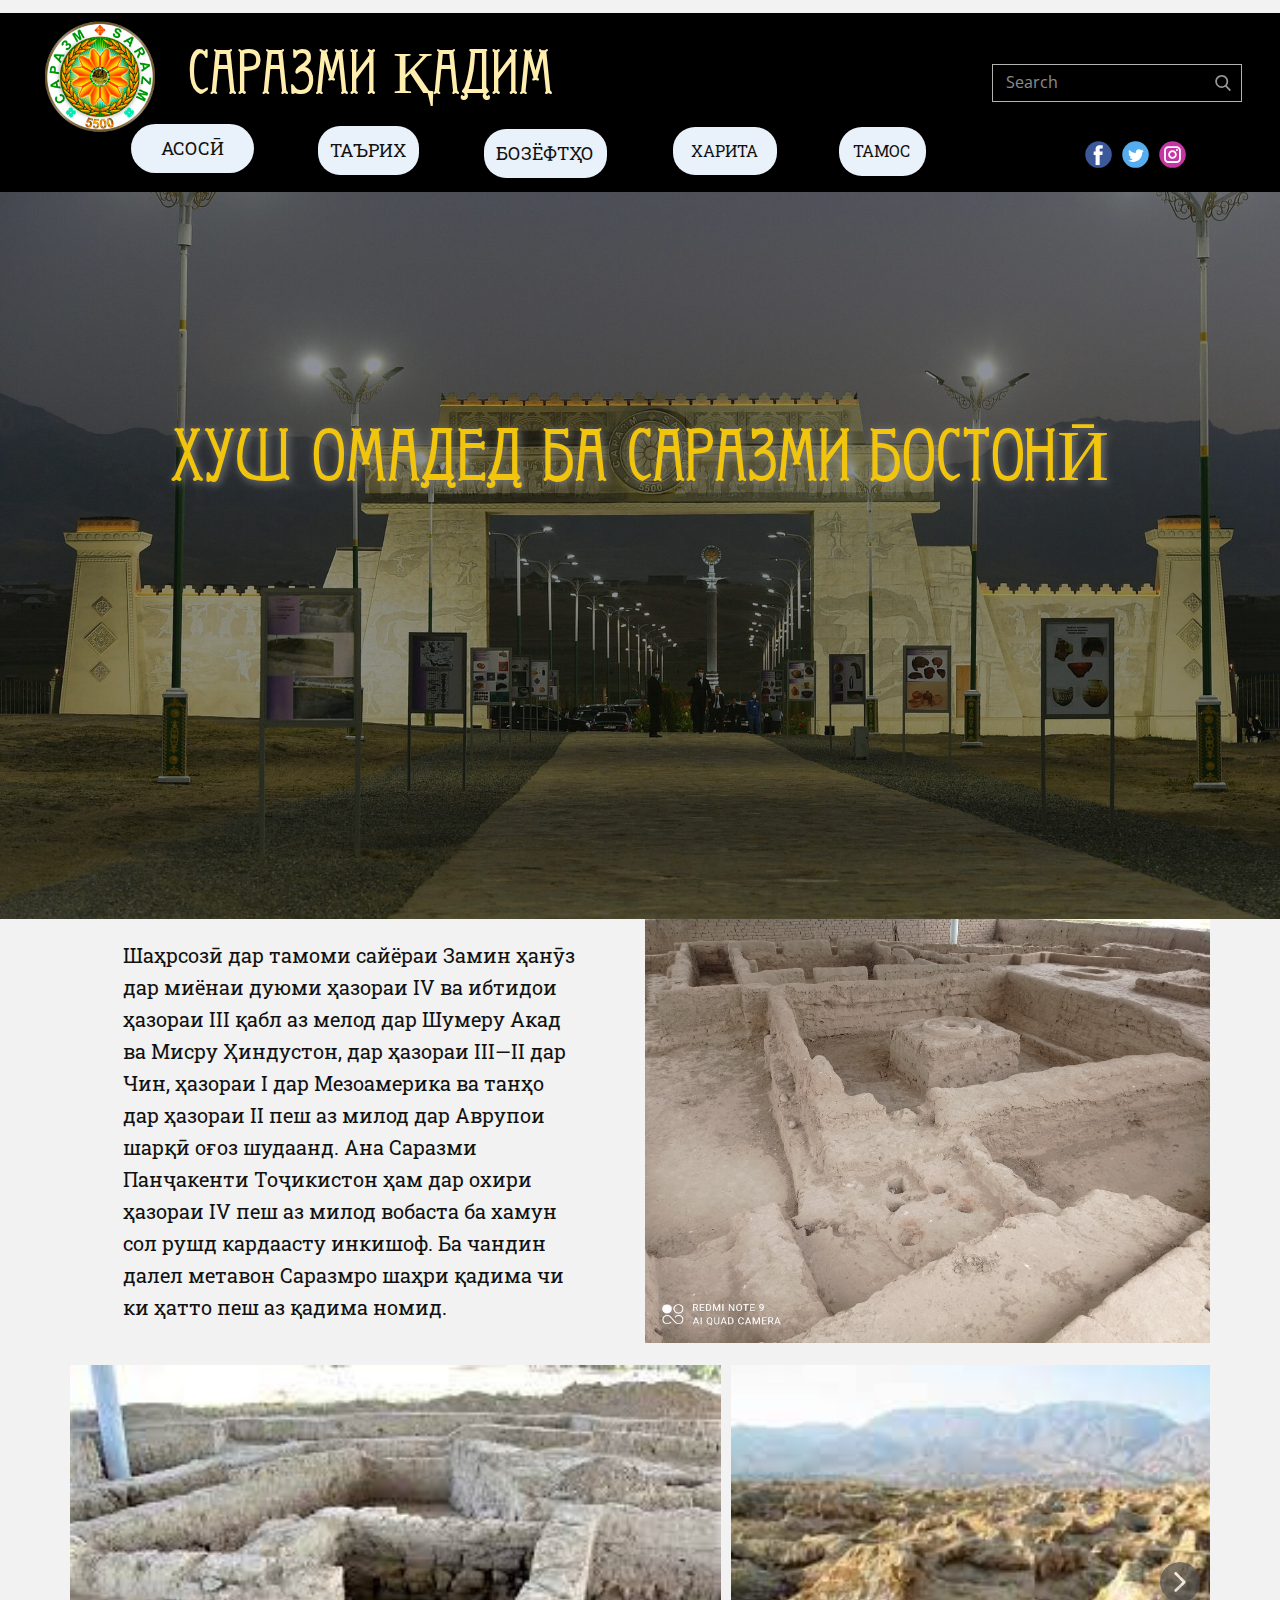
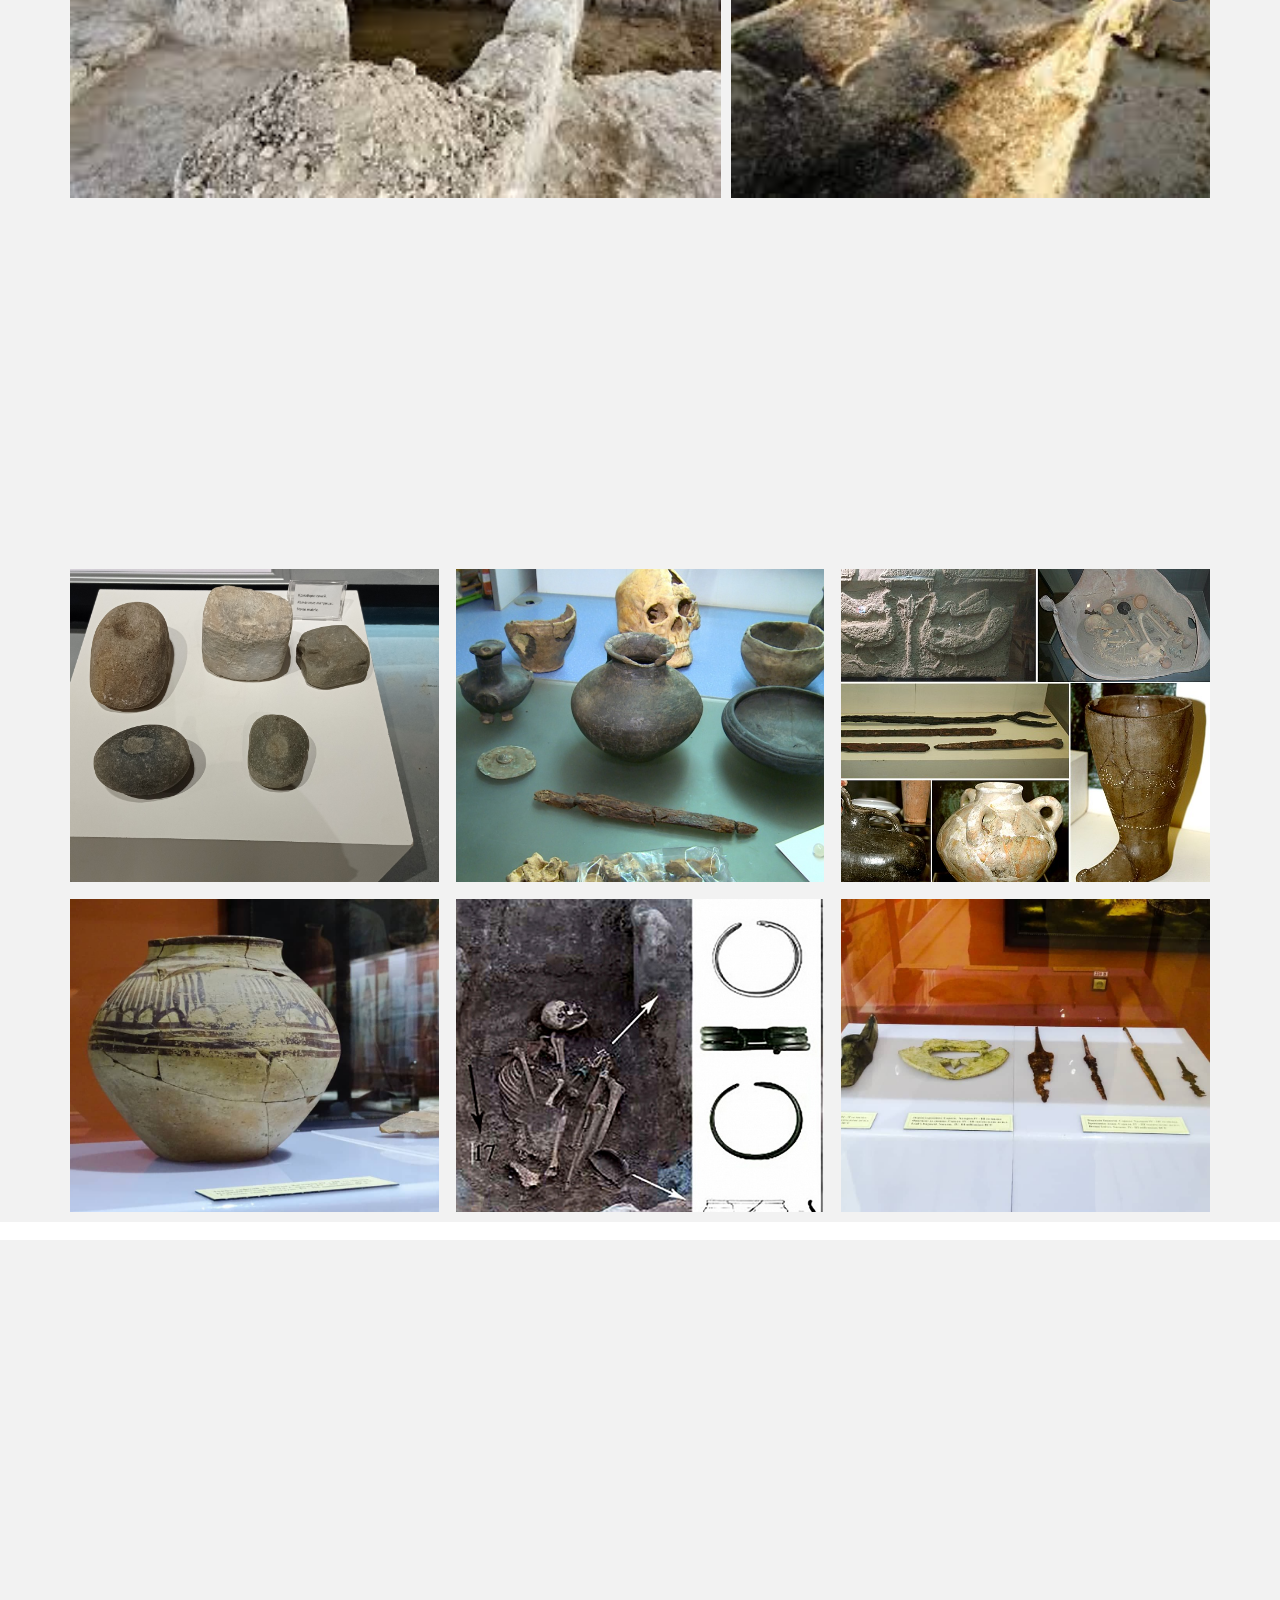
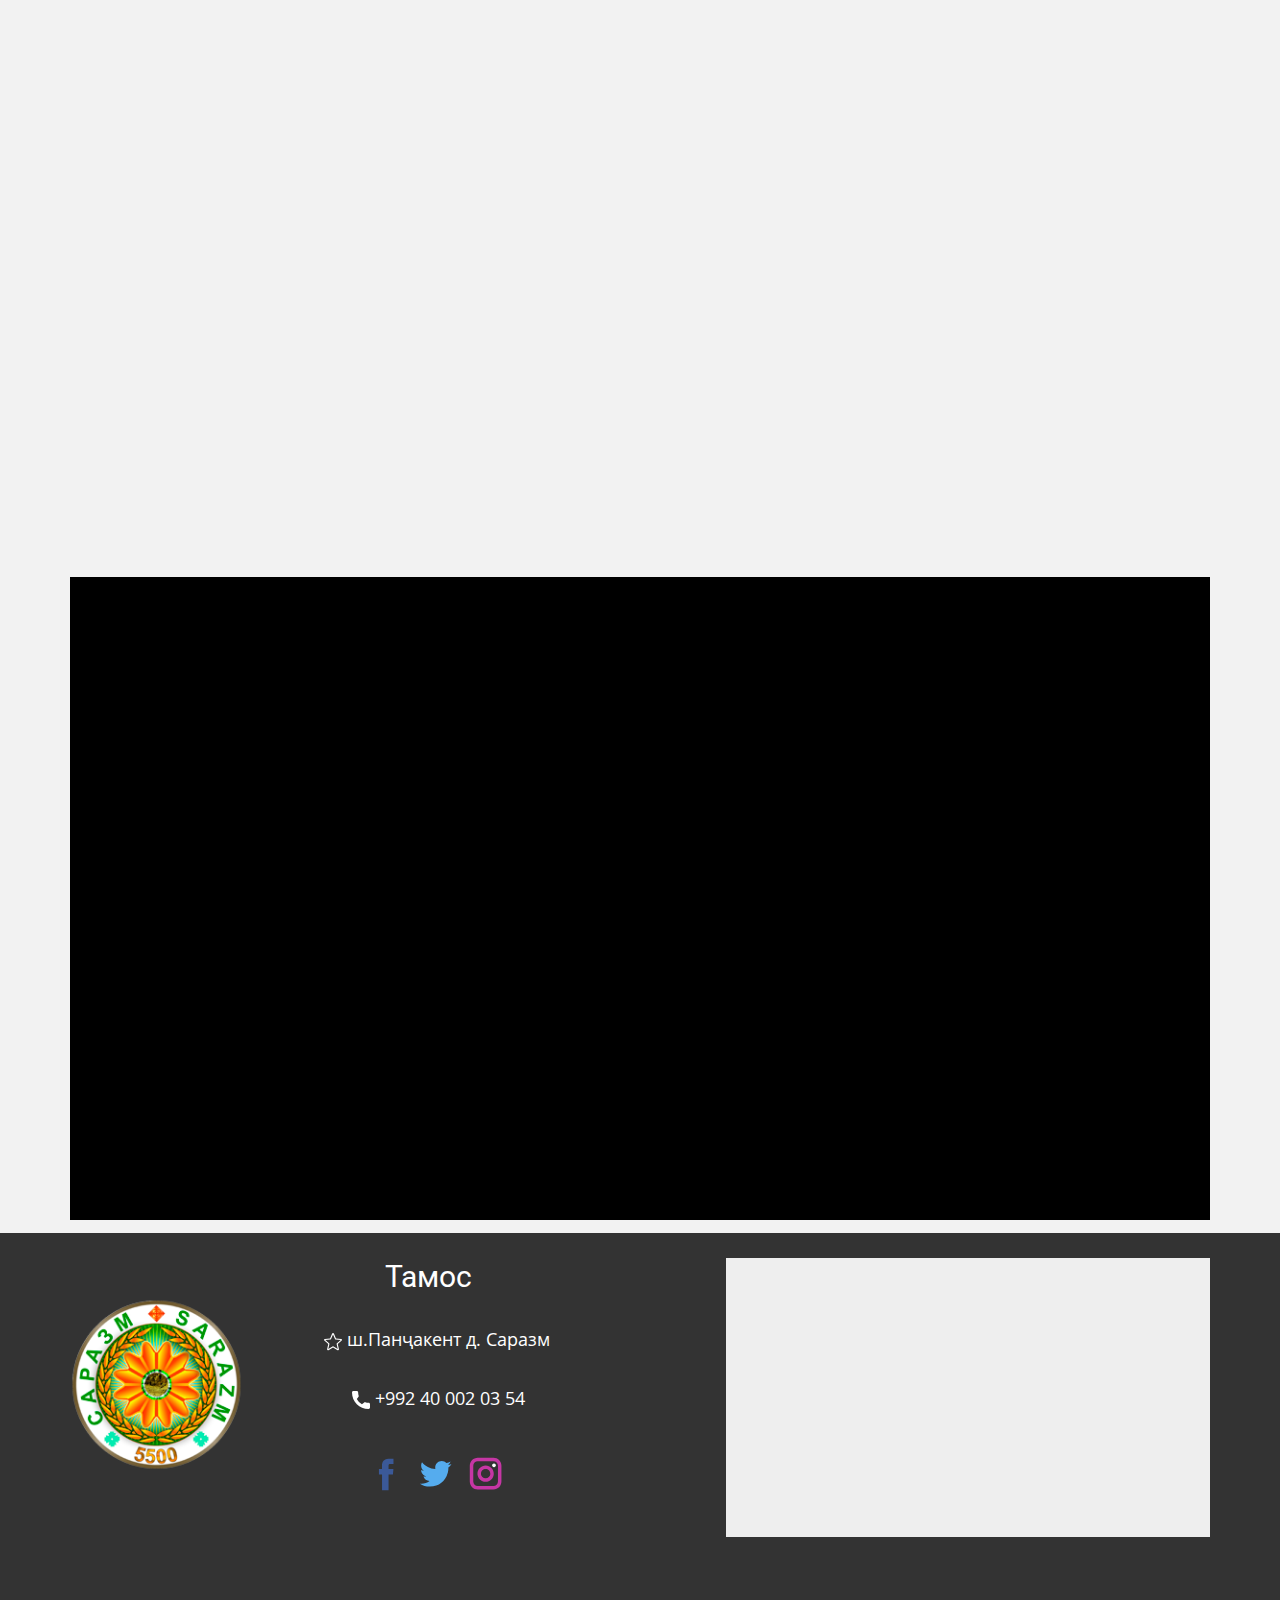
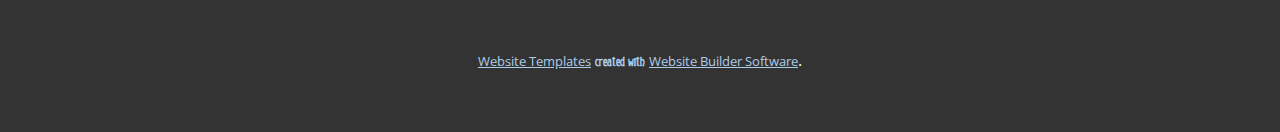
<file: index.html>
<!DOCTYPE html>
<html style="font-size: 16px;" lang="ru"><head>
    <meta name="viewport" content="width=device-width, initial-scale=1.0">
    <meta charset="utf-8">
    <meta name="keywords" content="">
    <meta name="description" content="">
    <title>Асосӣ</title>
    <link rel="stylesheet" href="nicepage.css" media="screen">
<link rel="stylesheet" href="Асосӣ.css" media="screen">
    <script class="u-script" type="text/javascript" src="jquery.js" defer=""></script>
    <script class="u-script" type="text/javascript" src="nicepage.js" defer=""></script>
    <meta name="generator" content="Nicepage 4.18.5, nicepage.com">
    
    <link id="u-theme-google-font" rel="stylesheet" href="https://fonts.googleapis.com/css?family=Roboto:100,100i,300,300i,400,400i,500,500i,700,700i,900,900i|Open+Sans:300,300i,400,400i,500,500i,600,600i,700,700i,800,800i">
    <link id="u-page-google-font" rel="stylesheet" href="https://fonts.googleapis.com/css?family=Roboto+Slab:100,200,300,400,500,600,700,800,900">
    
    
    
    
    
    
    
    
    
    
    
    
    <script type="application/ld+json">{
		"@context": "http://schema.org",
		"@type": "Organization",
		"name": "Саразми Қадим",
		"logo": "images/logo1.png",
		"sameAs": [
				"https://facebook.com/name",
				"https://twitter.com/name",
				"https://www.instagram.com/name",
				"https://facebook.com/name",
				"https://twitter.com/name",
				"https://instagram.com/name"
		]
}</script>
    <meta name="theme-color" content="#478ac9">
    <meta name="twitter:site" content="@">
    <meta name="twitter:card" content="summary_large_image">
    <meta name="twitter:title" content="Асосӣ">
    <meta name="twitter:description" content="Саразми Қадим">
    <meta property="og:title" content="Асосӣ">
    <meta property="og:description" content="">
    <meta property="og:type" content="website">
  </head>
  <body data-home-page="Асосӣ.html" data-home-page-title="Асосӣ" class="u-body u-overlap u-xl-mode" data-lang="ru"><header class="u-align-left u-clearfix u-header u-section-row-container" id="sec-ead6" style=""><div class="u-section-rows" style="">
        <div class="u-grey-5 u-section-row u-section-row-1" id="sec-37e8">
          <div class="u-align-left u-clearfix u-sheet u-sheet-1"></div>
          
          
          
          
          
        </div>
        <div class="u-black u-section-row u-section-row-2" id="sec-46aa">
          <div class="u-clearfix u-sheet u-sheet-2">
            <p class="u-custom-font u-large-text u-text u-text-custom-color-11 u-text-default u-text-variant u-text-1" data-animation-name="customAnimationIn" data-animation-duration="1000" data-animation-direction="">
              <span style="font-size: 3.75rem;">САРАЗМИ ​Қ​АДИМ </span>
            </p>
            <a href="https://nicepage.com" class="u-image u-logo u-image-1" data-image-width="200" data-image-height="200">
              <img src="images/logo1.png" class="u-logo-image u-logo-image-1" data-image-width="80">
            </a>
            <a href="https://nicepage.com/c/gallery-html-templates" class="u-border-none u-btn u-btn-round u-button-style u-custom-font u-font-roboto-slab u-hover-palette-3-light-3 u-palette-1-light-3 u-radius-25 u-btn-1">АСОСӢ</a>
            <form action="#" method="get" class="u-border-1 u-border-grey-30 u-search u-search-right u-search-1">
              <button class="u-search-button" type="submit">
                <span class="u-search-icon u-spacing-10 u-text-grey-40">
                  <svg class="u-svg-link" preserveAspectRatio="xMidYMin slice" viewBox="0 0 56.966 56.966" style=""><use xmlns:xlink="http://www.w3.org/1999/xlink" xlink:href="#svg-9dab"></use></svg>
                  <svg xmlns="http://www.w3.org/2000/svg" xmlns:xlink="http://www.w3.org/1999/xlink" version="1.1" id="svg-9dab" x="0px" y="0px" viewBox="0 0 56.966 56.966" style="enable-background:new 0 0 56.966 56.966;" xml:space="preserve" class="u-svg-content"><path d="M55.146,51.887L41.588,37.786c3.486-4.144,5.396-9.358,5.396-14.786c0-12.682-10.318-23-23-23s-23,10.318-23,23  s10.318,23,23,23c4.761,0,9.298-1.436,13.177-4.162l13.661,14.208c0.571,0.593,1.339,0.92,2.162,0.92  c0.779,0,1.518-0.297,2.079-0.837C56.255,54.982,56.293,53.08,55.146,51.887z M23.984,6c9.374,0,17,7.626,17,17s-7.626,17-17,17  s-17-7.626-17-17S14.61,6,23.984,6z"></path><g></g><g></g><g></g><g></g><g></g><g></g><g></g><g></g><g></g><g></g><g></g><g></g><g></g><g></g><g></g></svg>
                </span>
              </button>
              <input class="u-search-input" type="search" name="search" value="" placeholder="Search">
            </form>
            <div class="u-social-icons u-spacing-10 u-social-icons-1">
              <a class="u-social-url" title="facebook" target="_blank" href="https://facebook.com/name"><span class="u-icon u-social-facebook u-social-icon u-icon-1"><svg class="u-svg-link" preserveAspectRatio="xMidYMin slice" viewBox="0 0 112 112" style=""><use xmlns:xlink="http://www.w3.org/1999/xlink" xlink:href="#svg-bae3"></use></svg><svg class="u-svg-content" viewBox="0 0 112 112" x="0" y="0" id="svg-bae3"><circle fill="currentColor" cx="56.1" cy="56.1" r="55"></circle><path fill="#FFFFFF" d="M73.5,31.6h-9.1c-1.4,0-3.6,0.8-3.6,3.9v8.5h12.6L72,58.3H60.8v40.8H43.9V58.3h-8V43.9h8v-9.2
            c0-6.7,3.1-17,17-17h12.5v13.9H73.5z"></path></svg></span>
              </a>
              <a class="u-social-url" title="twitter" target="_blank" href="https://twitter.com/name"><span class="u-icon u-social-icon u-social-twitter u-icon-2"><svg class="u-svg-link" preserveAspectRatio="xMidYMin slice" viewBox="0 0 112 112" style=""><use xmlns:xlink="http://www.w3.org/1999/xlink" xlink:href="#svg-874a"></use></svg><svg class="u-svg-content" viewBox="0 0 112 112" x="0" y="0" id="svg-874a"><circle fill="currentColor" class="st0" cx="56.1" cy="56.1" r="55"></circle><path fill="#FFFFFF" d="M83.8,47.3c0,0.6,0,1.2,0,1.7c0,17.7-13.5,38.2-38.2,38.2C38,87.2,31,85,25,81.2c1,0.1,2.1,0.2,3.2,0.2
            c6.3,0,12.1-2.1,16.7-5.7c-5.9-0.1-10.8-4-12.5-9.3c0.8,0.2,1.7,0.2,2.5,0.2c1.2,0,2.4-0.2,3.5-0.5c-6.1-1.2-10.8-6.7-10.8-13.1
            c0-0.1,0-0.1,0-0.2c1.8,1,3.9,1.6,6.1,1.7c-3.6-2.4-6-6.5-6-11.2c0-2.5,0.7-4.8,1.8-6.7c6.6,8.1,16.5,13.5,27.6,14
            c-0.2-1-0.3-2-0.3-3.1c0-7.4,6-13.4,13.4-13.4c3.9,0,7.3,1.6,9.8,4.2c3.1-0.6,5.9-1.7,8.5-3.3c-1,3.1-3.1,5.8-5.9,7.4
            c2.7-0.3,5.3-1,7.7-2.1C88.7,43,86.4,45.4,83.8,47.3z"></path></svg></span>
              </a>
              <a class="u-social-url" title="instagram" target="_blank" href="https://www.instagram.com/name"><span class="u-icon u-social-icon u-social-instagram u-icon-3"><svg class="u-svg-link" preserveAspectRatio="xMidYMin slice" viewBox="0 0 112 112" style=""><use xmlns:xlink="http://www.w3.org/1999/xlink" xlink:href="#svg-e73d"></use></svg><svg class="u-svg-content" viewBox="0 0 112 112" x="0" y="0" id="svg-e73d"><circle fill="currentColor" cx="56.1" cy="56.1" r="55"></circle><path fill="#FFFFFF" d="M55.9,38.2c-9.9,0-17.9,8-17.9,17.9C38,66,46,74,55.9,74c9.9,0,17.9-8,17.9-17.9C73.8,46.2,65.8,38.2,55.9,38.2
            z M55.9,66.4c-5.7,0-10.3-4.6-10.3-10.3c-0.1-5.7,4.6-10.3,10.3-10.3c5.7,0,10.3,4.6,10.3,10.3C66.2,61.8,61.6,66.4,55.9,66.4z"></path><path fill="#FFFFFF" d="M74.3,33.5c-2.3,0-4.2,1.9-4.2,4.2s1.9,4.2,4.2,4.2s4.2-1.9,4.2-4.2S76.6,33.5,74.3,33.5z"></path><path fill="#FFFFFF" d="M73.1,21.3H38.6c-9.7,0-17.5,7.9-17.5,17.5v34.5c0,9.7,7.9,17.6,17.5,17.6h34.5c9.7,0,17.5-7.9,17.5-17.5V38.8
            C90.6,29.1,82.7,21.3,73.1,21.3z M83,73.3c0,5.5-4.5,9.9-9.9,9.9H38.6c-5.5,0-9.9-4.5-9.9-9.9V38.8c0-5.5,4.5-9.9,9.9-9.9h34.5
            c5.5,0,9.9,4.5,9.9,9.9V73.3z"></path></svg></span>
              </a>
            </div>
            <a href="ТАЪРИХ.html" class="u-active-white u-border-none u-btn u-btn-round u-button-style u-custom-font u-font-roboto-slab u-hover-palette-3-light-3 u-palette-1-light-3 u-radius-22 u-btn-2" target="_blank">ТАЪРИХ<br>
            </a>
            <a href="https://nicepage.com/c/gallery-html-templates" class="u-border-none u-btn u-btn-round u-button-style u-custom-font u-font-roboto-slab u-hover-palette-3-light-3 u-palette-1-light-3 u-radius-22 u-btn-3">ХА<span style="font-size: 1.125rem;"></span>РИТА<br>
            </a>
            <a href="https://nicepage.com/c/gallery-html-templates" class="u-border-none u-btn u-btn-round u-button-style u-custom-font u-font-roboto-slab u-hover-white u-palette-1-light-3 u-radius-23 u-btn-4">ТАМ<span style="font-size: 1.125rem;"></span>ОС<br>
            </a>
            <a href="БОЗЁФТҲО.html" class="u-active-white u-border-none u-btn u-btn-round u-button-style u-custom-font u-font-roboto-slab u-hover-palette-3-light-3 u-palette-1-light-3 u-radius-22 u-btn-5" target="_blank">БОЗЁФТҲО<br>
            </a>
          </div>
          
          
          
          
          
        </div>
      </div></header>
    <section class="u-clearfix u-section-1" id="sec-71b7">
      <div class="u-align-left u-clearfix u-sheet u-sheet-1">
        <a href="https://nicepage.com/c/contacts-website-templates" class="u-border-2 u-border-black u-btn u-button-style u-hover-black u-none u-text-hover-white u-btn-1">Кнопка</a>
      </div>
    </section>
    <section class="u-align-center u-clearfix u-image u-shading u-section-2" src="" data-image-width="1920" data-image-height="1207" id="sec-acd8">
      <div class="u-clearfix u-sheet u-sheet-1">
        <h1 class="u-custom-font u-text u-title u-text-1" data-animation-name="customAnimationIn" data-animation-duration="1000" data-animation-direction="">
          <font color="#f1c50e">ХУШ ОМАДЕД БА САРАЗМИ БОСТОНӢ</font>
        </h1>
      </div>
    </section>
    <section class="u-clearfix u-grey-5 u-section-3" id="sec-2690">
      <div class="u-clearfix u-sheet u-sheet-1">
        <div class="u-clearfix u-expanded-width u-gutter-10 u-layout-wrap u-layout-wrap-1">
          <div class="u-layout" style="">
            <div class="u-layout-row" style="">
              <div class="u-container-style u-layout-cell u-left-cell u-size-30 u-size-xs-60 u-layout-cell-1" src="">
                <div class="u-container-layout u-container-layout-1">
                  <p class="u-custom-font u-font-roboto-slab u-large-text u-text u-text-default u-text-variant u-text-1"> Шаҳрсозӣ дар тамоми сайёраи Замин ҳанӯз дар миёнаи дуюми ҳазораи IV ва
ибтидои ҳазораи III қабл аз мелод дар Шумеру Акад ва Мисру Ҳиндустон, дар
ҳазораи III—II дар Чин, ҳазораи I дар Мезоамерика ва танҳо дар ҳазораи II пеш
аз милод дар Аврупои шарқӣ оғоз шудаанд. Ана Саразми Панҷакенти Тоҷикистон ҳам
дар охири ҳазораи IV пеш аз милод вобаста ба хамун сол рушд кардаасту инкишоф.
Ба чандин далел метавон Саразмро шаҳри қадима чи ки ҳатто пеш аз қадима номид.</p>
                </div>
              </div>
              <div class="u-container-style u-image u-layout-cell u-right-cell u-size-30 u-size-xs-60 u-image-1" src="" data-image-width="4000" data-image-height="2992">
                <div class="u-container-layout u-container-layout-2" src=""></div>
              </div>
            </div>
          </div>
        </div>
      </div>
    </section>
    <section class="u-clearfix u-grey-5 u-section-4" id="sec-9f94">
      <div class="u-align-left u-clearfix u-sheet u-sheet-1"></div>
    </section>
    <section class="u-clearfix u-grey-5 u-section-5" id="sec-b89a">
      <div class="u-clearfix u-sheet u-sheet-1">
        <div class="u-expanded-width u-gallery u-layout-horizontal u-lightbox u-no-transition u-show-text-on-hover u-gallery-1">
          <div class="u-gallery-inner"><div class="u-effect-fade u-gallery-item u-gallery-item-1"><div class="u-back-slide" data-image-width="275" data-image-height="183"><img class="u-back-image" src="images/5.jfif">
</div><div class="u-over-slide u-shading u-over-slide-1"><h3 class="u-gallery-heading"></h3><p class="u-gallery-text"></p>
</div>
</div><div class="u-effect-fade u-gallery-item u-gallery-item-2"><div class="u-back-slide" data-image-width="259" data-image-height="194"><img class="u-back-image" src="images/2.jfif">
</div><div class="u-over-slide u-shading u-over-slide-2"><h3 class="u-gallery-heading"></h3><p class="u-gallery-text"></p>
</div>
</div><div class="u-effect-fade u-gallery-item u-gallery-item-3"><div class="u-back-slide" data-image-width="4000" data-image-height="2992"><img class="u-back-image" src="images/IMG_20220619_1453041.jpg">
</div><div class="u-over-slide u-shading u-over-slide-3"><h3 class="u-gallery-heading"></h3><p class="u-gallery-text"></p>
</div>
</div><div class="u-effect-fade u-gallery-item u-gallery-item-4"><div class="u-back-slide" data-image-width="279" data-image-height="181"><img class="u-back-image" src="images/images1.jfif">
</div><div class="u-over-slide u-shading u-over-slide-4"><h3 class="u-gallery-heading"></h3><p class="u-gallery-text"></p>
</div>
</div><div class="u-effect-fade u-gallery-item u-gallery-item-5"><div class="u-back-slide" data-image-width="600" data-image-height="264"><img class="u-back-image" src="images/Sarazm-2.jpg">
</div><div class="u-over-slide u-shading u-over-slide-5"><h3 class="u-gallery-heading"></h3><p class="u-gallery-text"></p>
</div>
</div><div class="u-effect-fade u-gallery-item u-gallery-item-6"><div class="u-back-slide" data-image-width="259" data-image-height="194"><img class="u-back-image" src="images/2.jfif">
</div><div class="u-over-slide u-shading u-over-slide-6"><h3 class="u-gallery-heading"></h3><p class="u-gallery-text"></p>
</div>
</div></div>
          <a class="u-absolute-vcenter u-gallery-nav u-gallery-nav-prev u-grey-70 u-icon-circle u-opacity u-opacity-70 u-spacing-10 u-text-white u-gallery-nav-1" href="#" role="button">
            <span aria-hidden="true">
              <svg viewBox="0 0 451.847 451.847"><path d="M97.141,225.92c0-8.095,3.091-16.192,9.259-22.366L300.689,9.27c12.359-12.359,32.397-12.359,44.751,0
c12.354,12.354,12.354,32.388,0,44.748L173.525,225.92l171.903,171.909c12.354,12.354,12.354,32.391,0,44.744
c-12.354,12.365-32.386,12.365-44.745,0l-194.29-194.281C100.226,242.115,97.141,234.018,97.141,225.92z"></path></svg>
            </span>
            <span class="sr-only">
              <svg viewBox="0 0 451.847 451.847"><path d="M97.141,225.92c0-8.095,3.091-16.192,9.259-22.366L300.689,9.27c12.359-12.359,32.397-12.359,44.751,0
c12.354,12.354,12.354,32.388,0,44.748L173.525,225.92l171.903,171.909c12.354,12.354,12.354,32.391,0,44.744
c-12.354,12.365-32.386,12.365-44.745,0l-194.29-194.281C100.226,242.115,97.141,234.018,97.141,225.92z"></path></svg>
            </span>
          </a>
          <a class="u-absolute-vcenter u-gallery-nav u-gallery-nav-next u-grey-70 u-icon-circle u-opacity u-opacity-70 u-spacing-10 u-text-white u-gallery-nav-2" href="#" role="button">
            <span aria-hidden="true">
              <svg viewBox="0 0 451.846 451.847"><path d="M345.441,248.292L151.154,442.573c-12.359,12.365-32.397,12.365-44.75,0c-12.354-12.354-12.354-32.391,0-44.744
L278.318,225.92L106.409,54.017c-12.354-12.359-12.354-32.394,0-44.748c12.354-12.359,32.391-12.359,44.75,0l194.287,194.284
c6.177,6.18,9.262,14.271,9.262,22.366C354.708,234.018,351.617,242.115,345.441,248.292z"></path></svg>
            </span>
            <span class="sr-only">
              <svg viewBox="0 0 451.846 451.847"><path d="M345.441,248.292L151.154,442.573c-12.359,12.365-32.397,12.365-44.75,0c-12.354-12.354-12.354-32.391,0-44.744
L278.318,225.92L106.409,54.017c-12.354-12.359-12.354-32.394,0-44.748c12.354-12.359,32.391-12.359,44.75,0l194.287,194.284
c6.177,6.18,9.262,14.271,9.262,22.366C354.708,234.018,351.617,242.115,345.441,248.292z"></path></svg>
            </span>
          </a>
        </div>
      </div>
    </section>
    <section class="u-align-center u-clearfix u-grey-5 u-section-6" id="sec-f076">
      <div class="u-clearfix u-sheet u-sheet-1">
        <h2 class="u-custom-font u-text u-text-black u-text-1" data-animation-name="customAnimationIn" data-animation-duration="1000" data-animation-direction="">БОЗЁФТҲОИ САРАЗМ</h2>
        <h4 class="u-align-left u-custom-font u-font-roboto-slab u-text u-text-2" data-animation-name="customAnimationIn" data-animation-duration="1000">
          <span style="font-size: 1.25rem;">Аз бозёфтҳои Саразм рушан мешавад, ки лоҷуварди Бадахшон, ақиқи Қайроққум,
фирӯзаи Хоразму Фарғона, зарфҳои наққошишудаи фарҳанги Балуҷистону Систону Балх
тавассути иртиботи тиҷоратӣ ба Саразм ворид гаштаанд. Маҳз саразмиён дар шимолу
шарқӣ Осиёи Маркази паҳнкунандагони лоҷуварду маҳсулоти маъданӣ ба ҳисоб
мераванд.
Барои халқи тоҷик бошад фахри
беинтиҳо ва далели муътамад, ки решаҳои тоҷик то ба куҷо меравад. Пас метавон
мудаъи шуд, ки маҳз мо тоҷикон ба ҷаҳон таммадун додаем ва оғози таммадун аз
мулки тоҷик сарчашма мегирад.</span>
        </h4>
        <div class="u-expanded-width u-gallery u-layout-grid u-lightbox u-show-text-on-hover u-gallery-1">
          <div class="u-gallery-inner u-gallery-inner-1">
            <div class="u-effect-fade u-effect-hover-slide u-gallery-item">
              <div class="u-back-slide" data-image-width="2992" data-image-height="4000">
                <img class="u-back-image u-effect-hover-slide-direction-left u-expanded u-back-image-1" src="images/IMG_20220619_1518591.jpg">
              </div>
              <div class="u-over-slide u-shading u-over-slide-1">
                <h3 class="u-gallery-heading"></h3>
                <p class="u-gallery-text"></p>
              </div>
            </div>
            <div class="u-effect-fade u-effect-hover-slide u-gallery-item">
              <div class="u-back-slide" data-image-width="1024" data-image-height="576">
                <img class="u-back-image u-effect-hover-slide-direction-left u-expanded u-back-image-2" src="images/555.jpeg">
              </div>
              <div class="u-over-slide u-shading u-over-slide-2">
                <h3 class="u-gallery-heading"></h3>
                <p class="u-gallery-text"></p>
              </div>
            </div>
            <div class="u-effect-fade u-effect-hover-slide u-gallery-item">
              <div class="u-back-slide" data-image-width="800" data-image-height="676">
                <img class="u-back-image u-effect-hover-slide-direction-left u-expanded u-back-image-3" src="images/444.jpg">
              </div>
              <div class="u-over-slide u-shading u-over-slide-3">
                <h3 class="u-gallery-heading"></h3>
                <p class="u-gallery-text"></p>
              </div>
            </div>
            <div class="u-effect-fade u-effect-hover-slide u-gallery-item" data-image-width="279" data-image-height="181">
              <div class="u-back-slide" data-image-width="1080" data-image-height="809">
                <img class="u-back-image u-effect-hover-slide-direction-left u-expanded u-back-image-4" src="images/552ac1ff-378e-569d-ab85-731a78b923c4.jpg">
              </div>
              <div class="u-over-slide u-shading u-over-slide-4">
                <h3 class="u-gallery-heading"></h3>
                <p class="u-gallery-text"></p>
              </div>
            </div>
            <div class="u-effect-fade u-effect-hover-slide u-gallery-item" data-image-width="772" data-image-height="900">
              <div class="u-back-slide">
                <img class="u-back-image u-effect-hover-slide-direction-left u-expanded u-back-image-5" src="images/c062e5bc-3aaa-0ca1-5c9f-83e3aafc77ff.jpg">
              </div>
              <div class="u-over-slide u-shading u-over-slide-5">
                <h3 class="u-gallery-heading"></h3>
                <p class="u-gallery-text"></p>
              </div>
            </div>
            <div class="u-effect-fade u-effect-hover-slide u-gallery-item" data-image-width="1080" data-image-height="809">
              <div class="u-back-slide">
                <img class="u-back-image u-effect-hover-slide-direction-left u-expanded u-back-image-6" src="images/22.jpg">
              </div>
              <div class="u-over-slide u-shading u-over-slide-6">
                <h3 class="u-gallery-heading"></h3>
                <p class="u-gallery-text"></p>
              </div>
            </div>
          </div>
        </div>
      </div>
    </section>
    <section class="u-clearfix u-grey-5 u-section-7" id="sec-283d">
      <div class="u-align-left u-clearfix u-sheet u-sheet-1"></div>
    </section>
    <section class="u-clearfix u-white u-section-8" id="sec-e35c">
      <div class="u-clearfix u-sheet u-sheet-1"></div>
    </section>
    <section class="u-clearfix u-grey-5 u-section-9" id="sec-7fa5">
      <div class="u-clearfix u-sheet u-sheet-1">
        <div class="u-clearfix u-expanded-width u-gutter-0 u-layout-wrap u-layout-wrap-1">
          <div class="u-gutter-0 u-layout">
            <div class="u-layout-col">
              <div class="u-size-30">
                <div class="u-layout-row">
                  <div class="u-container-style u-image u-layout-cell u-size-30 u-image-1" data-image-width="4000" data-image-height="2992" data-animation-name="customAnimationIn" data-animation-duration="1000">
                    <div class="u-container-layout u-valign-middle u-container-layout-1"></div>
                  </div>
                  <div class="u-align-left u-container-style u-layout-cell u-size-30 u-layout-cell-2">
                    <div class="u-container-layout u-container-layout-2">
                      <p class="u-custom-font u-font-roboto-slab u-text u-text-black u-text-1" data-animation-name="customAnimationIn" data-animation-duration="1000">
                        <span style="font-size: 1.25rem;">&nbsp;​
Саразм
чор давраи чандҳазорсолиро гузаронидааст. Аз руйи деворҳои пайдошуда шаҳр аз
чор қабат иборат аст, ки фосила байни ҳар давра беш аз ҳазорсолист. Ва тавре
мушоҳида мешавад аз як давра ба давраи дигар иморатсози модерн шудааст.
Таҷрибаи чандинсолаи
гирдоварда дар сохтани нахустшаҳри гетӣ мусоидат кардааст. Шаҳрчаи Саразм
нақшаи муайяне надошт ва гирди он бо девори дифоъи муҳофизат намешуд. Зеро аз
ҳасму аду хавф набуд...</span>
                      </p>
                    </div>
                  </div>
                </div>
              </div>
              <div class="u-size-30">
                <div class="u-layout-row">
                  <div class="u-align-left u-container-style u-layout-cell u-size-30 u-layout-cell-3">
                    <div class="u-container-layout u-container-layout-3">
                      <p class="u-custom-font u-font-roboto-slab u-text u-text-body-color u-text-2" data-animation-name="customAnimationIn" data-animation-duration="1000" data-animation-direction="X"> .Биноҳои истиқоматӣ аз се-чаҳор ҳуҷраҳои хурд-хурд, саҳни ҳавлӣ ва
якчанд ҳуҷраи дигар барои маҳфузи анҷому лавозимоти рӯзгор иборат аст, ки
т​ангкӯчаю паскӯчаҳоро ҷудо мекунад. Ин биноҳои истиқоматӣ дар ибтидои бунёд
хеле сода будаанд. Бо мурури замон онҳо ҷадидтар мешаванд. Аз боқимондаҳои
чӯбҳои пӯсида ва пайи чӯбҳо дар болои лойдевор аён аст, ки хонаҳо ва умуман
иморатҳо аз ҳамон вақт бо чуб пӯшонида мешудаанд...</p>
                    </div>
                  </div>
                  <div class="u-container-style u-image u-layout-cell u-size-30 u-image-2" data-image-width="1000" data-image-height="541" data-animation-name="customAnimationIn" data-animation-duration="1000" data-animation-direction="">
                    <div class="u-container-layout u-valign-middle u-container-layout-4"></div>
                  </div>
                </div>
              </div>
            </div>
          </div>
        </div>
      </div>
    </section>
    <section class="u-clearfix u-grey-5 u-section-10" id="sec-8efc">
      <div class="u-clearfix u-sheet u-uploaded-video u-video u-video-cover u-video-1">
        <div class="u-absolute-hcenter u-align-left u-background-video u-expanded u-left-0" style="box-shadow: 5px 5px 20px 0 rgba(0,0,0,0.4);" data-animation-name="pulse" data-animation-duration="1000" data-animation-direction="">
          <div class="embed-responsive">
            <video class="embed-responsive-item" data-autoplay="1" loop="" muted="1" autoplay="autoplay" playsinline="">
              <source src="files/qqqqq.mp4" type="video/mp4">
              <p>Your browser does not support HTML5 video.</p>
            </video>
          </div>
        </div>
      </div>
    </section>
    <section class="u-clearfix u-grey-5 u-section-11" id="sec-7437">
      <div class="u-clearfix u-sheet u-sheet-1"></div>
    </section>
    <style class="u-overlap-style">.u-overlap:not(.u-sticky-scroll) .u-header {
background-color: #478ac9 !important
}</style>
    
    
    <footer class="u-align-center-md u-align-center-sm u-align-center-xs u-clearfix u-footer u-grey-80" id="sec-df2d"><div class="u-clearfix u-sheet u-valign-middle u-sheet-1">
        <div class="u-grey-light-2 u-map u-map-1" data-animation-name="pulse" data-animation-duration="1000" data-animation-direction="">
          <div class="embed-responsive">
            <iframe class="embed-responsive-item" src="//maps.google.com/maps?output=embed&amp;key=Ш. Панҷакент Sarazm&amp;q=Tajikistan%2C%20Panjakent%2C%20Sarazm&amp;z=11&amp;t=m" data-map="[base64]"></iframe>
          </div>
        </div>
        <h6 class="u-align-center-lg u-align-center-md u-align-center-xl u-text u-text-1">Тамос</h6>
        <a href="https://nicepage.com" class="u-image u-logo u-image-1" data-image-width="200" data-image-height="200">
          <img src="images/logo1.png" class="u-logo-image u-logo-image-1">
        </a>
        <p class="u-align-center u-large-text u-text u-text-variant u-text-2"><span class="u-icon"><svg class="u-svg-content" viewBox="0 0 511 511" style="width: 1em; height: 1em;"><path d="m114.59375 491.140625c-5.609375 0-11.179688-1.75-15.933594-5.1875-8.855468-6.417969-12.992187-17.449219-10.582031-28.09375l32.9375-145.089844-111.703125-97.960937c-8.210938-7.167969-11.347656-18.519532-7.976562-28.90625 3.371093-10.367188 12.542968-17.707032 23.402343-18.710938l147.796875-13.417968 58.433594-136.746094c4.308594-10.046875 14.121094-16.535156 25.023438-16.535156 10.902343 0 20.714843 6.488281 25.023437 16.511718l58.433594 136.769532 147.773437 13.417968c10.882813.980469 20.054688 8.34375 23.425782 18.710938 3.371093 10.367187.253906 21.738281-7.957032 28.90625l-111.703125 97.941406 32.9375 145.085938c2.414063 10.667968-1.726562 21.699218-10.578125 28.097656-8.832031 6.398437-20.609375 6.890625-29.910156 1.300781l-127.445312-76.160156-127.445313 76.203125c-4.308594 2.558594-9.109375 3.863281-13.953125 3.863281zm141.398438-112.875c4.84375 0 9.640624 1.300781 13.953124 3.859375l120.277344 71.9375-31.085937-136.941406c-2.21875-9.746094 1.089843-19.921875 8.621093-26.515625l105.472657-92.5-139.542969-12.671875c-10.046875-.917969-18.6875-7.234375-22.613281-16.492188l-55.082031-129.046875-55.148438 129.066407c-3.882812 9.195312-12.523438 15.511718-22.546875 16.429687l-139.5625 12.671875 105.46875 92.5c7.554687 6.613281 10.859375 16.769531 8.621094 26.539062l-31.0625 136.9375 120.277343-71.914062c4.308594-2.558594 9.109376-3.859375 13.953126-3.859375zm-84.585938-221.847656s0 .023437-.023438.042969zm169.128906-.0625.023438.042969c0-.023438 0-.023438-.023438-.042969zm0 0"></path></svg><img></span>&nbsp;ш.Панҷакент д. Сара​зм&nbsp; 
        </p>
        <a href="https://nicepage.com/c/slider-html-templates" class="u-active-none u-bottom-left-radius-0 u-bottom-right-radius-0 u-btn u-btn-rectangle u-button-style u-hover-none u-none u-radius-0 u-top-left-radius-0 u-top-right-radius-0 u-btn-1"><span class="u-icon"><svg class="u-svg-content" viewBox="0 0 405.333 405.333" x="0px" y="0px" style="width: 1em; height: 1em;"><path d="M373.333,266.88c-25.003,0-49.493-3.904-72.704-11.563c-11.328-3.904-24.192-0.896-31.637,6.699l-46.016,34.752    c-52.8-28.181-86.592-61.952-114.389-114.368l33.813-44.928c8.512-8.512,11.563-20.971,7.915-32.64    C142.592,81.472,138.667,56.96,138.667,32c0-17.643-14.357-32-32-32H32C14.357,0,0,14.357,0,32    c0,205.845,167.488,373.333,373.333,373.333c17.643,0,32-14.357,32-32V298.88C405.333,281.237,390.976,266.88,373.333,266.88z"></path></svg><img></span>&nbsp;+992 40 002 03 54
        </a>
        <div class="u-social-icons u-spacing-10 u-social-icons-1">
          <a class="u-social-url" title="facebook" target="_blank" href="https://facebook.com/name"><span class="u-icon u-social-facebook u-social-icon u-icon-3"><svg class="u-svg-link" preserveAspectRatio="xMidYMin slice" viewBox="0 0 112 112" style=""><use xmlns:xlink="http://www.w3.org/1999/xlink" xlink:href="#svg-d2e9"></use></svg><svg class="u-svg-content" viewBox="0 0 112 112" x="0" y="0" id="svg-d2e9"><path fill="currentColor" d="M75.5,28.8H65.4c-1.5,0-4,0.9-4,4.3v9.4h13.9l-1.5,15.8H61.4v45.1H42.8V58.3h-8.8V42.4h8.8V32.2
c0-7.4,3.4-18.8,18.8-18.8h13.8v15.4H75.5z"></path></svg></span>
          </a>
          <a class="u-social-url" title="twitter" target="_blank" href="https://twitter.com/name"><span class="u-icon u-social-icon u-social-twitter u-icon-4"><svg class="u-svg-link" preserveAspectRatio="xMidYMin slice" viewBox="0 0 112 112" style=""><use xmlns:xlink="http://www.w3.org/1999/xlink" xlink:href="#svg-d9a9"></use></svg><svg class="u-svg-content" viewBox="0 0 112 112" x="0" y="0" id="svg-d9a9"><path fill="currentColor" d="M92.2,38.2c0,0.8,0,1.6,0,2.3c0,24.3-18.6,52.4-52.6,52.4c-10.6,0.1-20.2-2.9-28.5-8.2
	c1.4,0.2,2.9,0.2,4.4,0.2c8.7,0,16.7-2.9,23-7.9c-8.1-0.2-14.9-5.5-17.3-12.8c1.1,0.2,2.4,0.2,3.4,0.2c1.6,0,3.3-0.2,4.8-0.7
	c-8.4-1.6-14.9-9.2-14.9-18c0-0.2,0-0.2,0-0.2c2.5,1.4,5.4,2.2,8.4,2.3c-5-3.3-8.3-8.9-8.3-15.4c0-3.4,1-6.5,2.5-9.2
	c9.1,11.1,22.7,18.5,38,19.2c-0.2-1.4-0.4-2.8-0.4-4.3c0.1-10,8.3-18.2,18.5-18.2c5.4,0,10.1,2.2,13.5,5.7c4.3-0.8,8.1-2.3,11.7-4.5
	c-1.4,4.3-4.3,7.9-8.1,10.1c3.7-0.4,7.3-1.4,10.6-2.9C98.9,32.3,95.7,35.5,92.2,38.2z"></path></svg></span>
          </a>
          <a class="u-social-url" title="instagram" target="_blank" href="https://instagram.com/name"><span class="u-icon u-social-icon u-social-instagram u-icon-5"><svg class="u-svg-link" preserveAspectRatio="xMidYMin slice" viewBox="0 0 112 112" style=""><use xmlns:xlink="http://www.w3.org/1999/xlink" xlink:href="#svg-3e3f"></use></svg><svg class="u-svg-content" viewBox="0 0 112 112" x="0" y="0" id="svg-3e3f"><path fill="currentColor" d="M55.9,32.9c-12.8,0-23.2,10.4-23.2,23.2s10.4,23.2,23.2,23.2s23.2-10.4,23.2-23.2S68.7,32.9,55.9,32.9z
	 M55.9,69.4c-7.4,0-13.3-6-13.3-13.3c-0.1-7.4,6-13.3,13.3-13.3s13.3,6,13.3,13.3C69.3,63.5,63.3,69.4,55.9,69.4z"></path><path fill="#FFFFFF" d="M79.7,26.8c-3,0-5.4,2.5-5.4,5.4s2.5,5.4,5.4,5.4c3,0,5.4-2.5,5.4-5.4S82.7,26.8,79.7,26.8z"></path><path fill="currentColor" d="M78.2,11H33.5C21,11,10.8,21.3,10.8,33.7v44.7c0,12.6,10.2,22.8,22.7,22.8h44.7c12.6,0,22.7-10.2,22.7-22.7
	V33.7C100.8,21.1,90.6,11,78.2,11z M91,78.4c0,7.1-5.8,12.8-12.8,12.8H33.5c-7.1,0-12.8-5.8-12.8-12.8V33.7
	c0-7.1,5.8-12.8,12.8-12.8h44.7c7.1,0,12.8,5.8,12.8,12.8V78.4z"></path></svg></span>
          </a>
        </div>
      </div></footer>
    <section class="u-backlink u-clearfix u-grey-80">
      <a class="u-link" href="https://nicepage.com/website-templates" target="_blank">
        <span>Website Templates</span>
      </a>
      <p class="u-text">
        <span>created with</span>
      </p>
      <a class="u-link" href="" target="_blank">
        <span>Website Builder Software</span>
      </a>. 
    </section>
  
</body></html>
</file>
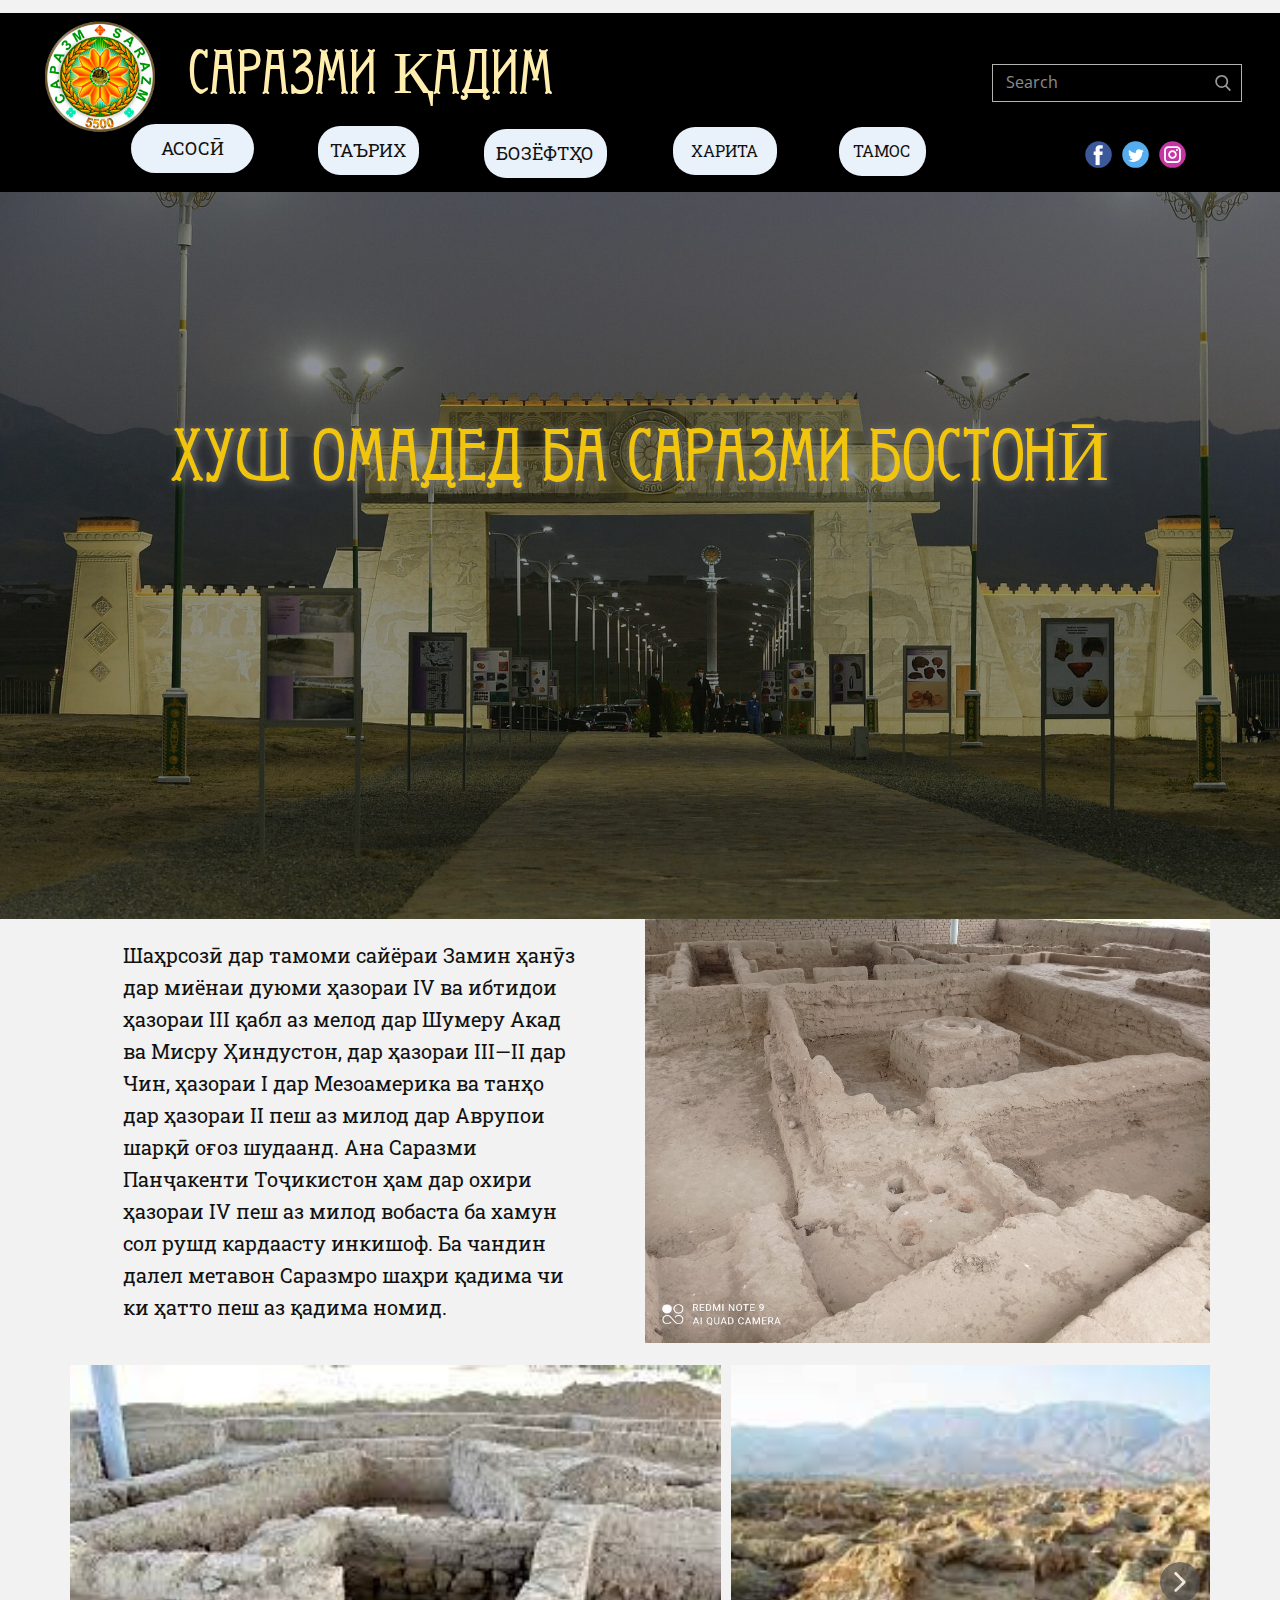
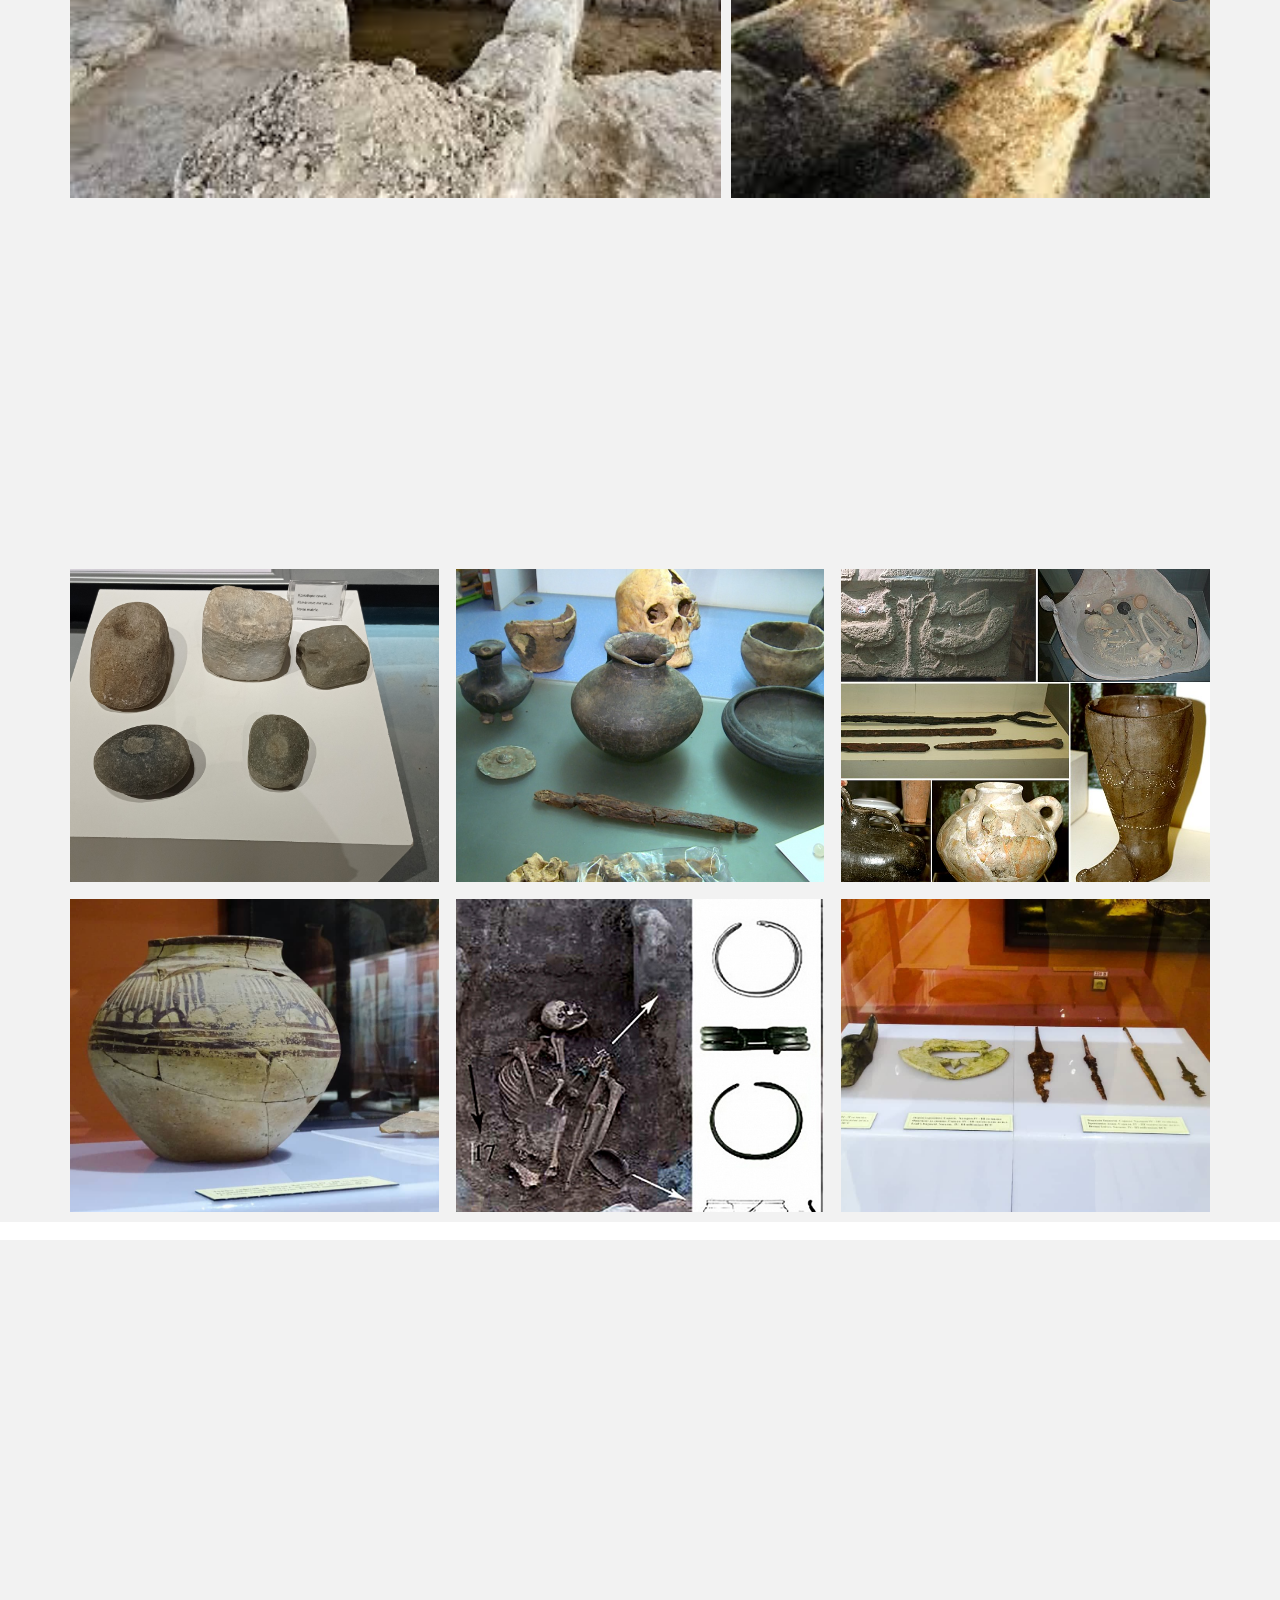
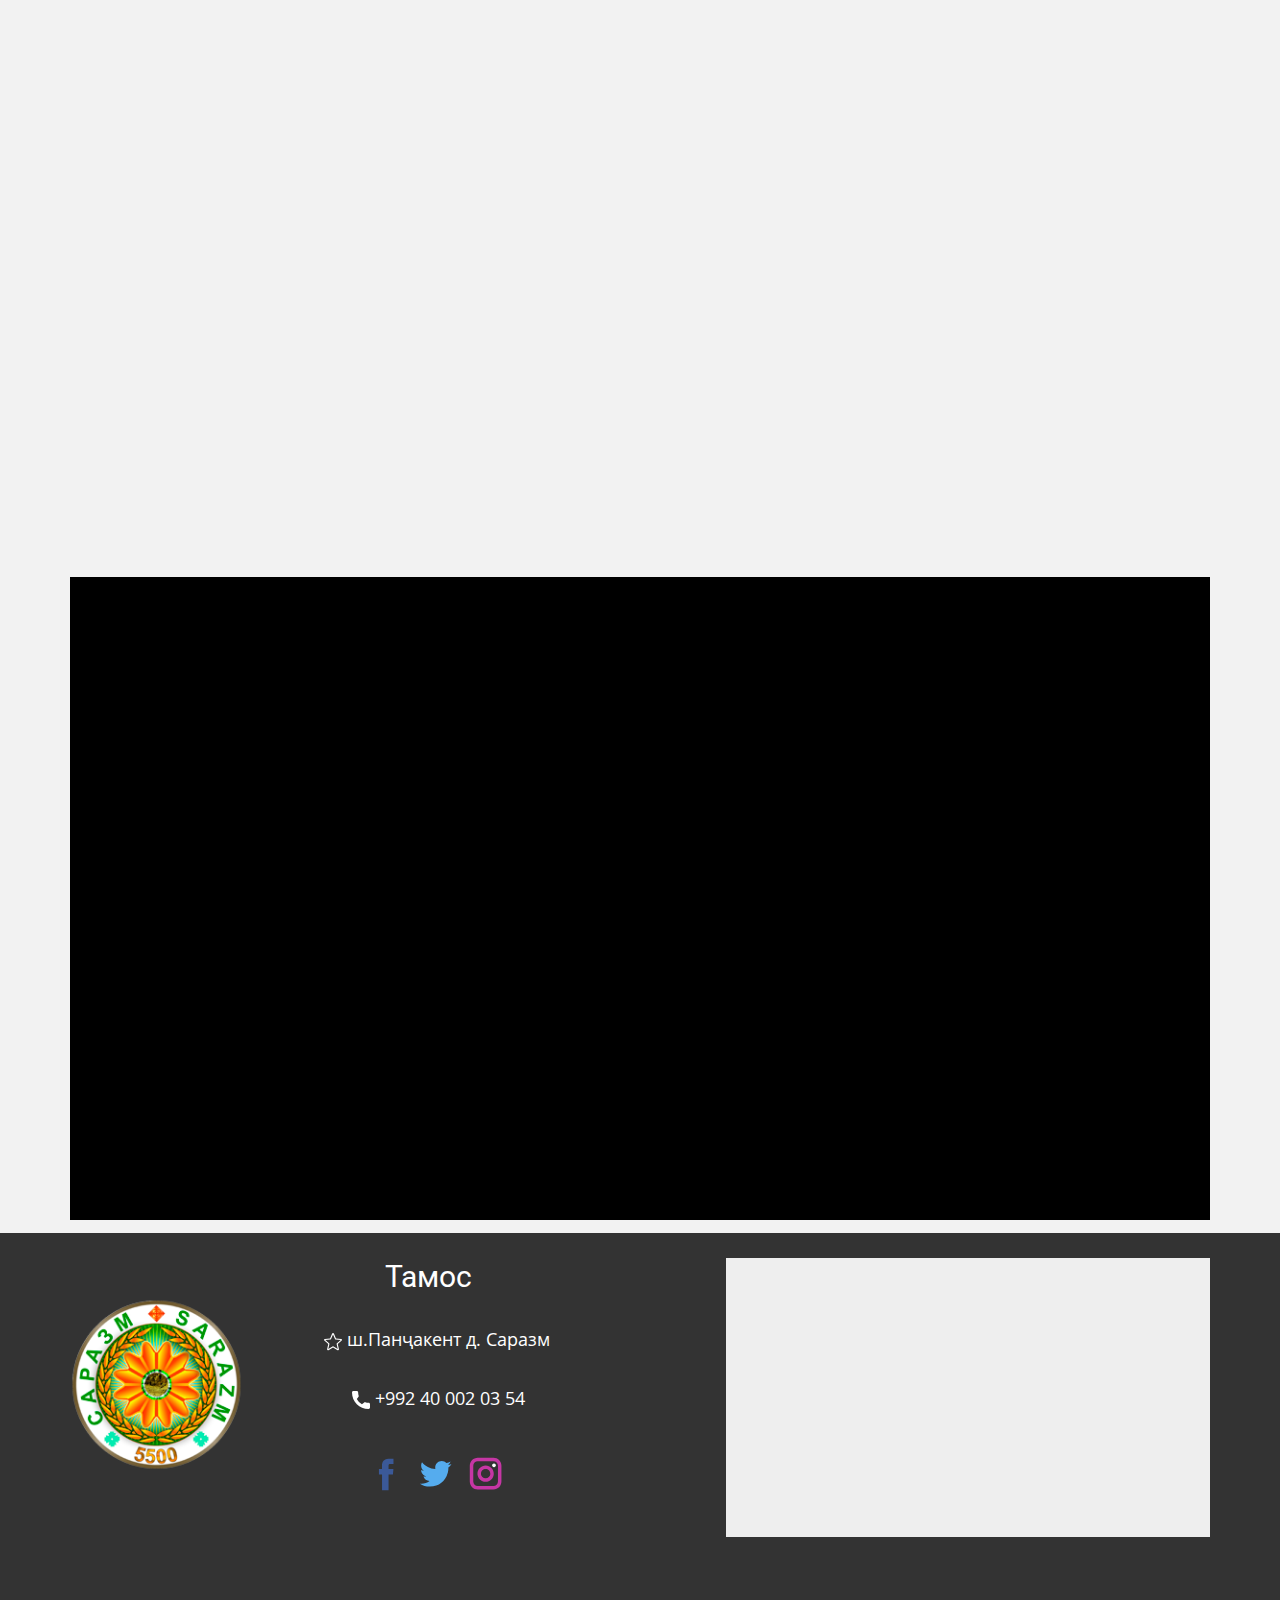
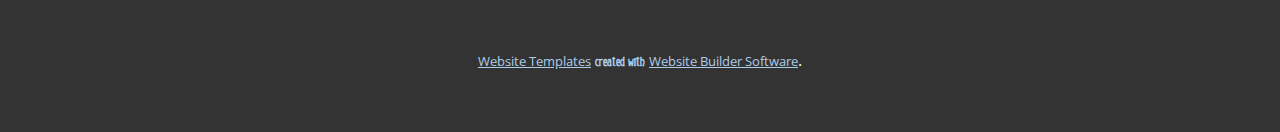
<file: Асосӣ.html>
<!DOCTYPE html>
<html style="font-size: 16px;" lang="ru"><head>
    <meta name="viewport" content="width=device-width, initial-scale=1.0">
    <meta charset="utf-8">
    <meta name="keywords" content="">
    <meta name="description" content="">
    <title>Асосӣ</title>
    <link rel="stylesheet" href="nicepage.css" media="screen">
<link rel="stylesheet" href="Асосӣ.css" media="screen">
    <script class="u-script" type="text/javascript" src="jquery.js" defer=""></script>
    <script class="u-script" type="text/javascript" src="nicepage.js" defer=""></script>
    <meta name="generator" content="Nicepage 4.18.5, nicepage.com">
    
    <link id="u-theme-google-font" rel="stylesheet" href="https://fonts.googleapis.com/css?family=Roboto:100,100i,300,300i,400,400i,500,500i,700,700i,900,900i|Open+Sans:300,300i,400,400i,500,500i,600,600i,700,700i,800,800i">
    <link id="u-page-google-font" rel="stylesheet" href="https://fonts.googleapis.com/css?family=Roboto+Slab:100,200,300,400,500,600,700,800,900">
    
    
    
    
    
    
    
    
    
    
    
    
    <script type="application/ld+json">{
		"@context": "http://schema.org",
		"@type": "Organization",
		"name": "Саразми Қадим",
		"logo": "images/logo1.png",
		"sameAs": [
				"https://facebook.com/name",
				"https://twitter.com/name",
				"https://www.instagram.com/name",
				"https://facebook.com/name",
				"https://twitter.com/name",
				"https://instagram.com/name"
		]
}</script>
    <meta name="theme-color" content="#478ac9">
    <meta name="twitter:site" content="@">
    <meta name="twitter:card" content="summary_large_image">
    <meta name="twitter:title" content="Асосӣ">
    <meta name="twitter:description" content="Саразми Қадим">
    <meta property="og:title" content="Асосӣ">
    <meta property="og:description" content="">
    <meta property="og:type" content="website">
  </head>
  <body class="u-body u-overlap u-xl-mode" data-lang="ru"><header class="u-align-left u-clearfix u-header u-section-row-container" id="sec-ead6" style=""><div class="u-section-rows" style="">
        <div class="u-grey-5 u-section-row u-section-row-1" id="sec-37e8">
          <div class="u-align-left u-clearfix u-sheet u-sheet-1"></div>
          
          
          
          
          
        </div>
        <div class="u-black u-section-row u-section-row-2" id="sec-46aa">
          <div class="u-clearfix u-sheet u-sheet-2">
            <p class="u-custom-font u-large-text u-text u-text-custom-color-11 u-text-default u-text-variant u-text-1" data-animation-name="customAnimationIn" data-animation-duration="1000" data-animation-direction="">
              <span style="font-size: 3.75rem;">САРАЗМИ ​Қ​АДИМ </span>
            </p>
            <a href="https://nicepage.com" class="u-image u-logo u-image-1" data-image-width="200" data-image-height="200">
              <img src="images/logo1.png" class="u-logo-image u-logo-image-1" data-image-width="80">
            </a>
            <a href="https://nicepage.com/c/gallery-html-templates" class="u-border-none u-btn u-btn-round u-button-style u-custom-font u-font-roboto-slab u-hover-palette-3-light-3 u-palette-1-light-3 u-radius-25 u-btn-1">АСОСӢ</a>
            <form action="#" method="get" class="u-border-1 u-border-grey-30 u-search u-search-right u-search-1">
              <button class="u-search-button" type="submit">
                <span class="u-search-icon u-spacing-10 u-text-grey-40">
                  <svg class="u-svg-link" preserveAspectRatio="xMidYMin slice" viewBox="0 0 56.966 56.966" style=""><use xmlns:xlink="http://www.w3.org/1999/xlink" xlink:href="#svg-9dab"></use></svg>
                  <svg xmlns="http://www.w3.org/2000/svg" xmlns:xlink="http://www.w3.org/1999/xlink" version="1.1" id="svg-9dab" x="0px" y="0px" viewBox="0 0 56.966 56.966" style="enable-background:new 0 0 56.966 56.966;" xml:space="preserve" class="u-svg-content"><path d="M55.146,51.887L41.588,37.786c3.486-4.144,5.396-9.358,5.396-14.786c0-12.682-10.318-23-23-23s-23,10.318-23,23  s10.318,23,23,23c4.761,0,9.298-1.436,13.177-4.162l13.661,14.208c0.571,0.593,1.339,0.92,2.162,0.92  c0.779,0,1.518-0.297,2.079-0.837C56.255,54.982,56.293,53.08,55.146,51.887z M23.984,6c9.374,0,17,7.626,17,17s-7.626,17-17,17  s-17-7.626-17-17S14.61,6,23.984,6z"></path><g></g><g></g><g></g><g></g><g></g><g></g><g></g><g></g><g></g><g></g><g></g><g></g><g></g><g></g><g></g></svg>
                </span>
              </button>
              <input class="u-search-input" type="search" name="search" value="" placeholder="Search">
            </form>
            <div class="u-social-icons u-spacing-10 u-social-icons-1">
              <a class="u-social-url" title="facebook" target="_blank" href="https://facebook.com/name"><span class="u-icon u-social-facebook u-social-icon u-icon-1"><svg class="u-svg-link" preserveAspectRatio="xMidYMin slice" viewBox="0 0 112 112" style=""><use xmlns:xlink="http://www.w3.org/1999/xlink" xlink:href="#svg-bae3"></use></svg><svg class="u-svg-content" viewBox="0 0 112 112" x="0" y="0" id="svg-bae3"><circle fill="currentColor" cx="56.1" cy="56.1" r="55"></circle><path fill="#FFFFFF" d="M73.5,31.6h-9.1c-1.4,0-3.6,0.8-3.6,3.9v8.5h12.6L72,58.3H60.8v40.8H43.9V58.3h-8V43.9h8v-9.2
            c0-6.7,3.1-17,17-17h12.5v13.9H73.5z"></path></svg></span>
              </a>
              <a class="u-social-url" title="twitter" target="_blank" href="https://twitter.com/name"><span class="u-icon u-social-icon u-social-twitter u-icon-2"><svg class="u-svg-link" preserveAspectRatio="xMidYMin slice" viewBox="0 0 112 112" style=""><use xmlns:xlink="http://www.w3.org/1999/xlink" xlink:href="#svg-874a"></use></svg><svg class="u-svg-content" viewBox="0 0 112 112" x="0" y="0" id="svg-874a"><circle fill="currentColor" class="st0" cx="56.1" cy="56.1" r="55"></circle><path fill="#FFFFFF" d="M83.8,47.3c0,0.6,0,1.2,0,1.7c0,17.7-13.5,38.2-38.2,38.2C38,87.2,31,85,25,81.2c1,0.1,2.1,0.2,3.2,0.2
            c6.3,0,12.1-2.1,16.7-5.7c-5.9-0.1-10.8-4-12.5-9.3c0.8,0.2,1.7,0.2,2.5,0.2c1.2,0,2.4-0.2,3.5-0.5c-6.1-1.2-10.8-6.7-10.8-13.1
            c0-0.1,0-0.1,0-0.2c1.8,1,3.9,1.6,6.1,1.7c-3.6-2.4-6-6.5-6-11.2c0-2.5,0.7-4.8,1.8-6.7c6.6,8.1,16.5,13.5,27.6,14
            c-0.2-1-0.3-2-0.3-3.1c0-7.4,6-13.4,13.4-13.4c3.9,0,7.3,1.6,9.8,4.2c3.1-0.6,5.9-1.7,8.5-3.3c-1,3.1-3.1,5.8-5.9,7.4
            c2.7-0.3,5.3-1,7.7-2.1C88.7,43,86.4,45.4,83.8,47.3z"></path></svg></span>
              </a>
              <a class="u-social-url" title="instagram" target="_blank" href="https://www.instagram.com/name"><span class="u-icon u-social-icon u-social-instagram u-icon-3"><svg class="u-svg-link" preserveAspectRatio="xMidYMin slice" viewBox="0 0 112 112" style=""><use xmlns:xlink="http://www.w3.org/1999/xlink" xlink:href="#svg-e73d"></use></svg><svg class="u-svg-content" viewBox="0 0 112 112" x="0" y="0" id="svg-e73d"><circle fill="currentColor" cx="56.1" cy="56.1" r="55"></circle><path fill="#FFFFFF" d="M55.9,38.2c-9.9,0-17.9,8-17.9,17.9C38,66,46,74,55.9,74c9.9,0,17.9-8,17.9-17.9C73.8,46.2,65.8,38.2,55.9,38.2
            z M55.9,66.4c-5.7,0-10.3-4.6-10.3-10.3c-0.1-5.7,4.6-10.3,10.3-10.3c5.7,0,10.3,4.6,10.3,10.3C66.2,61.8,61.6,66.4,55.9,66.4z"></path><path fill="#FFFFFF" d="M74.3,33.5c-2.3,0-4.2,1.9-4.2,4.2s1.9,4.2,4.2,4.2s4.2-1.9,4.2-4.2S76.6,33.5,74.3,33.5z"></path><path fill="#FFFFFF" d="M73.1,21.3H38.6c-9.7,0-17.5,7.9-17.5,17.5v34.5c0,9.7,7.9,17.6,17.5,17.6h34.5c9.7,0,17.5-7.9,17.5-17.5V38.8
            C90.6,29.1,82.7,21.3,73.1,21.3z M83,73.3c0,5.5-4.5,9.9-9.9,9.9H38.6c-5.5,0-9.9-4.5-9.9-9.9V38.8c0-5.5,4.5-9.9,9.9-9.9h34.5
            c5.5,0,9.9,4.5,9.9,9.9V73.3z"></path></svg></span>
              </a>
            </div>
            <a href="ТАЪРИХ.html" class="u-active-white u-border-none u-btn u-btn-round u-button-style u-custom-font u-font-roboto-slab u-hover-palette-3-light-3 u-palette-1-light-3 u-radius-22 u-btn-2" target="_blank">ТАЪРИХ<br>
            </a>
            <a href="https://nicepage.com/c/gallery-html-templates" class="u-border-none u-btn u-btn-round u-button-style u-custom-font u-font-roboto-slab u-hover-palette-3-light-3 u-palette-1-light-3 u-radius-22 u-btn-3">ХА<span style="font-size: 1.125rem;"></span>РИТА<br>
            </a>
            <a href="https://nicepage.com/c/gallery-html-templates" class="u-border-none u-btn u-btn-round u-button-style u-custom-font u-font-roboto-slab u-hover-white u-palette-1-light-3 u-radius-23 u-btn-4">ТАМ<span style="font-size: 1.125rem;"></span>ОС<br>
            </a>
            <a href="БОЗЁФТҲО.html" class="u-active-white u-border-none u-btn u-btn-round u-button-style u-custom-font u-font-roboto-slab u-hover-palette-3-light-3 u-palette-1-light-3 u-radius-22 u-btn-5" target="_blank">БОЗЁФТҲО<br>
            </a>
          </div>
          
          
          
          
          
        </div>
      </div></header>
    <section class="u-clearfix u-section-1" id="sec-71b7">
      <div class="u-align-left u-clearfix u-sheet u-sheet-1">
        <a href="https://nicepage.com/c/contacts-website-templates" class="u-border-2 u-border-black u-btn u-button-style u-hover-black u-none u-text-hover-white u-btn-1">Кнопка</a>
      </div>
    </section>
    <section class="u-align-center u-clearfix u-image u-shading u-section-2" src="" data-image-width="1920" data-image-height="1207" id="sec-acd8">
      <div class="u-clearfix u-sheet u-sheet-1">
        <h1 class="u-custom-font u-text u-title u-text-1" data-animation-name="customAnimationIn" data-animation-duration="1000" data-animation-direction="">
          <font color="#f1c50e">ХУШ ОМАДЕД БА САРАЗМИ БОСТОНӢ</font>
        </h1>
      </div>
    </section>
    <section class="u-clearfix u-grey-5 u-section-3" id="sec-2690">
      <div class="u-clearfix u-sheet u-sheet-1">
        <div class="u-clearfix u-expanded-width u-gutter-10 u-layout-wrap u-layout-wrap-1">
          <div class="u-layout" style="">
            <div class="u-layout-row" style="">
              <div class="u-container-style u-layout-cell u-left-cell u-size-30 u-size-xs-60 u-layout-cell-1" src="">
                <div class="u-container-layout u-container-layout-1">
                  <p class="u-custom-font u-font-roboto-slab u-large-text u-text u-text-default u-text-variant u-text-1"> Шаҳрсозӣ дар тамоми сайёраи Замин ҳанӯз дар миёнаи дуюми ҳазораи IV ва
ибтидои ҳазораи III қабл аз мелод дар Шумеру Акад ва Мисру Ҳиндустон, дар
ҳазораи III—II дар Чин, ҳазораи I дар Мезоамерика ва танҳо дар ҳазораи II пеш
аз милод дар Аврупои шарқӣ оғоз шудаанд. Ана Саразми Панҷакенти Тоҷикистон ҳам
дар охири ҳазораи IV пеш аз милод вобаста ба хамун сол рушд кардаасту инкишоф.
Ба чандин далел метавон Саразмро шаҳри қадима чи ки ҳатто пеш аз қадима номид.</p>
                </div>
              </div>
              <div class="u-container-style u-image u-layout-cell u-right-cell u-size-30 u-size-xs-60 u-image-1" src="" data-image-width="4000" data-image-height="2992">
                <div class="u-container-layout u-container-layout-2" src=""></div>
              </div>
            </div>
          </div>
        </div>
      </div>
    </section>
    <section class="u-clearfix u-grey-5 u-section-4" id="sec-9f94">
      <div class="u-align-left u-clearfix u-sheet u-sheet-1"></div>
    </section>
    <section class="u-clearfix u-grey-5 u-section-5" id="sec-b89a">
      <div class="u-clearfix u-sheet u-sheet-1">
        <div class="u-expanded-width u-gallery u-layout-horizontal u-lightbox u-no-transition u-show-text-on-hover u-gallery-1">
          <div class="u-gallery-inner"><div class="u-effect-fade u-gallery-item u-gallery-item-1"><div class="u-back-slide" data-image-width="275" data-image-height="183"><img class="u-back-image" src="images/5.jfif">
</div><div class="u-over-slide u-shading u-over-slide-1"><h3 class="u-gallery-heading"></h3><p class="u-gallery-text"></p>
</div>
</div><div class="u-effect-fade u-gallery-item u-gallery-item-2"><div class="u-back-slide" data-image-width="259" data-image-height="194"><img class="u-back-image" src="images/2.jfif">
</div><div class="u-over-slide u-shading u-over-slide-2"><h3 class="u-gallery-heading"></h3><p class="u-gallery-text"></p>
</div>
</div><div class="u-effect-fade u-gallery-item u-gallery-item-3"><div class="u-back-slide" data-image-width="4000" data-image-height="2992"><img class="u-back-image" src="images/IMG_20220619_1453041.jpg">
</div><div class="u-over-slide u-shading u-over-slide-3"><h3 class="u-gallery-heading"></h3><p class="u-gallery-text"></p>
</div>
</div><div class="u-effect-fade u-gallery-item u-gallery-item-4"><div class="u-back-slide" data-image-width="279" data-image-height="181"><img class="u-back-image" src="images/images1.jfif">
</div><div class="u-over-slide u-shading u-over-slide-4"><h3 class="u-gallery-heading"></h3><p class="u-gallery-text"></p>
</div>
</div><div class="u-effect-fade u-gallery-item u-gallery-item-5"><div class="u-back-slide" data-image-width="600" data-image-height="264"><img class="u-back-image" src="images/Sarazm-2.jpg">
</div><div class="u-over-slide u-shading u-over-slide-5"><h3 class="u-gallery-heading"></h3><p class="u-gallery-text"></p>
</div>
</div><div class="u-effect-fade u-gallery-item u-gallery-item-6"><div class="u-back-slide" data-image-width="259" data-image-height="194"><img class="u-back-image" src="images/2.jfif">
</div><div class="u-over-slide u-shading u-over-slide-6"><h3 class="u-gallery-heading"></h3><p class="u-gallery-text"></p>
</div>
</div></div>
          <a class="u-absolute-vcenter u-gallery-nav u-gallery-nav-prev u-grey-70 u-icon-circle u-opacity u-opacity-70 u-spacing-10 u-text-white u-gallery-nav-1" href="#" role="button">
            <span aria-hidden="true">
              <svg viewBox="0 0 451.847 451.847"><path d="M97.141,225.92c0-8.095,3.091-16.192,9.259-22.366L300.689,9.27c12.359-12.359,32.397-12.359,44.751,0
c12.354,12.354,12.354,32.388,0,44.748L173.525,225.92l171.903,171.909c12.354,12.354,12.354,32.391,0,44.744
c-12.354,12.365-32.386,12.365-44.745,0l-194.29-194.281C100.226,242.115,97.141,234.018,97.141,225.92z"></path></svg>
            </span>
            <span class="sr-only">
              <svg viewBox="0 0 451.847 451.847"><path d="M97.141,225.92c0-8.095,3.091-16.192,9.259-22.366L300.689,9.27c12.359-12.359,32.397-12.359,44.751,0
c12.354,12.354,12.354,32.388,0,44.748L173.525,225.92l171.903,171.909c12.354,12.354,12.354,32.391,0,44.744
c-12.354,12.365-32.386,12.365-44.745,0l-194.29-194.281C100.226,242.115,97.141,234.018,97.141,225.92z"></path></svg>
            </span>
          </a>
          <a class="u-absolute-vcenter u-gallery-nav u-gallery-nav-next u-grey-70 u-icon-circle u-opacity u-opacity-70 u-spacing-10 u-text-white u-gallery-nav-2" href="#" role="button">
            <span aria-hidden="true">
              <svg viewBox="0 0 451.846 451.847"><path d="M345.441,248.292L151.154,442.573c-12.359,12.365-32.397,12.365-44.75,0c-12.354-12.354-12.354-32.391,0-44.744
L278.318,225.92L106.409,54.017c-12.354-12.359-12.354-32.394,0-44.748c12.354-12.359,32.391-12.359,44.75,0l194.287,194.284
c6.177,6.18,9.262,14.271,9.262,22.366C354.708,234.018,351.617,242.115,345.441,248.292z"></path></svg>
            </span>
            <span class="sr-only">
              <svg viewBox="0 0 451.846 451.847"><path d="M345.441,248.292L151.154,442.573c-12.359,12.365-32.397,12.365-44.75,0c-12.354-12.354-12.354-32.391,0-44.744
L278.318,225.92L106.409,54.017c-12.354-12.359-12.354-32.394,0-44.748c12.354-12.359,32.391-12.359,44.75,0l194.287,194.284
c6.177,6.18,9.262,14.271,9.262,22.366C354.708,234.018,351.617,242.115,345.441,248.292z"></path></svg>
            </span>
          </a>
        </div>
      </div>
    </section>
    <section class="u-align-center u-clearfix u-grey-5 u-section-6" id="sec-f076">
      <div class="u-clearfix u-sheet u-sheet-1">
        <h2 class="u-custom-font u-text u-text-black u-text-1" data-animation-name="customAnimationIn" data-animation-duration="1000" data-animation-direction="">БОЗЁФТҲОИ САРАЗМ</h2>
        <h4 class="u-align-left u-custom-font u-font-roboto-slab u-text u-text-2" data-animation-name="customAnimationIn" data-animation-duration="1000">
          <span style="font-size: 1.25rem;">Аз бозёфтҳои Саразм рушан мешавад, ки лоҷуварди Бадахшон, ақиқи Қайроққум,
фирӯзаи Хоразму Фарғона, зарфҳои наққошишудаи фарҳанги Балуҷистону Систону Балх
тавассути иртиботи тиҷоратӣ ба Саразм ворид гаштаанд. Маҳз саразмиён дар шимолу
шарқӣ Осиёи Маркази паҳнкунандагони лоҷуварду маҳсулоти маъданӣ ба ҳисоб
мераванд.
Барои халқи тоҷик бошад фахри
беинтиҳо ва далели муътамад, ки решаҳои тоҷик то ба куҷо меравад. Пас метавон
мудаъи шуд, ки маҳз мо тоҷикон ба ҷаҳон таммадун додаем ва оғози таммадун аз
мулки тоҷик сарчашма мегирад.</span>
        </h4>
        <div class="u-expanded-width u-gallery u-layout-grid u-lightbox u-show-text-on-hover u-gallery-1">
          <div class="u-gallery-inner u-gallery-inner-1">
            <div class="u-effect-fade u-effect-hover-slide u-gallery-item">
              <div class="u-back-slide" data-image-width="2992" data-image-height="4000">
                <img class="u-back-image u-effect-hover-slide-direction-left u-expanded u-back-image-1" src="images/IMG_20220619_1518591.jpg">
              </div>
              <div class="u-over-slide u-shading u-over-slide-1">
                <h3 class="u-gallery-heading"></h3>
                <p class="u-gallery-text"></p>
              </div>
            </div>
            <div class="u-effect-fade u-effect-hover-slide u-gallery-item">
              <div class="u-back-slide" data-image-width="1024" data-image-height="576">
                <img class="u-back-image u-effect-hover-slide-direction-left u-expanded u-back-image-2" src="images/555.jpeg">
              </div>
              <div class="u-over-slide u-shading u-over-slide-2">
                <h3 class="u-gallery-heading"></h3>
                <p class="u-gallery-text"></p>
              </div>
            </div>
            <div class="u-effect-fade u-effect-hover-slide u-gallery-item">
              <div class="u-back-slide" data-image-width="800" data-image-height="676">
                <img class="u-back-image u-effect-hover-slide-direction-left u-expanded u-back-image-3" src="images/444.jpg">
              </div>
              <div class="u-over-slide u-shading u-over-slide-3">
                <h3 class="u-gallery-heading"></h3>
                <p class="u-gallery-text"></p>
              </div>
            </div>
            <div class="u-effect-fade u-effect-hover-slide u-gallery-item" data-image-width="279" data-image-height="181">
              <div class="u-back-slide" data-image-width="1080" data-image-height="809">
                <img class="u-back-image u-effect-hover-slide-direction-left u-expanded u-back-image-4" src="images/552ac1ff-378e-569d-ab85-731a78b923c4.jpg">
              </div>
              <div class="u-over-slide u-shading u-over-slide-4">
                <h3 class="u-gallery-heading"></h3>
                <p class="u-gallery-text"></p>
              </div>
            </div>
            <div class="u-effect-fade u-effect-hover-slide u-gallery-item" data-image-width="772" data-image-height="900">
              <div class="u-back-slide">
                <img class="u-back-image u-effect-hover-slide-direction-left u-expanded u-back-image-5" src="images/c062e5bc-3aaa-0ca1-5c9f-83e3aafc77ff.jpg">
              </div>
              <div class="u-over-slide u-shading u-over-slide-5">
                <h3 class="u-gallery-heading"></h3>
                <p class="u-gallery-text"></p>
              </div>
            </div>
            <div class="u-effect-fade u-effect-hover-slide u-gallery-item" data-image-width="1080" data-image-height="809">
              <div class="u-back-slide">
                <img class="u-back-image u-effect-hover-slide-direction-left u-expanded u-back-image-6" src="images/22.jpg">
              </div>
              <div class="u-over-slide u-shading u-over-slide-6">
                <h3 class="u-gallery-heading"></h3>
                <p class="u-gallery-text"></p>
              </div>
            </div>
          </div>
        </div>
      </div>
    </section>
    <section class="u-clearfix u-grey-5 u-section-7" id="sec-283d">
      <div class="u-align-left u-clearfix u-sheet u-sheet-1"></div>
    </section>
    <section class="u-clearfix u-white u-section-8" id="sec-e35c">
      <div class="u-clearfix u-sheet u-sheet-1"></div>
    </section>
    <section class="u-clearfix u-grey-5 u-section-9" id="sec-7fa5">
      <div class="u-clearfix u-sheet u-sheet-1">
        <div class="u-clearfix u-expanded-width u-gutter-0 u-layout-wrap u-layout-wrap-1">
          <div class="u-gutter-0 u-layout">
            <div class="u-layout-col">
              <div class="u-size-30">
                <div class="u-layout-row">
                  <div class="u-container-style u-image u-layout-cell u-size-30 u-image-1" data-image-width="4000" data-image-height="2992" data-animation-name="customAnimationIn" data-animation-duration="1000">
                    <div class="u-container-layout u-valign-middle u-container-layout-1"></div>
                  </div>
                  <div class="u-align-left u-container-style u-layout-cell u-size-30 u-layout-cell-2">
                    <div class="u-container-layout u-container-layout-2">
                      <p class="u-custom-font u-font-roboto-slab u-text u-text-black u-text-1" data-animation-name="customAnimationIn" data-animation-duration="1000">
                        <span style="font-size: 1.25rem;">&nbsp;​
Саразм
чор давраи чандҳазорсолиро гузаронидааст. Аз руйи деворҳои пайдошуда шаҳр аз
чор қабат иборат аст, ки фосила байни ҳар давра беш аз ҳазорсолист. Ва тавре
мушоҳида мешавад аз як давра ба давраи дигар иморатсози модерн шудааст.
Таҷрибаи чандинсолаи
гирдоварда дар сохтани нахустшаҳри гетӣ мусоидат кардааст. Шаҳрчаи Саразм
нақшаи муайяне надошт ва гирди он бо девори дифоъи муҳофизат намешуд. Зеро аз
ҳасму аду хавф набуд...</span>
                      </p>
                    </div>
                  </div>
                </div>
              </div>
              <div class="u-size-30">
                <div class="u-layout-row">
                  <div class="u-align-left u-container-style u-layout-cell u-size-30 u-layout-cell-3">
                    <div class="u-container-layout u-container-layout-3">
                      <p class="u-custom-font u-font-roboto-slab u-text u-text-body-color u-text-2" data-animation-name="customAnimationIn" data-animation-duration="1000" data-animation-direction="X"> .Биноҳои истиқоматӣ аз се-чаҳор ҳуҷраҳои хурд-хурд, саҳни ҳавлӣ ва
якчанд ҳуҷраи дигар барои маҳфузи анҷому лавозимоти рӯзгор иборат аст, ки
т​ангкӯчаю паскӯчаҳоро ҷудо мекунад. Ин биноҳои истиқоматӣ дар ибтидои бунёд
хеле сода будаанд. Бо мурури замон онҳо ҷадидтар мешаванд. Аз боқимондаҳои
чӯбҳои пӯсида ва пайи чӯбҳо дар болои лойдевор аён аст, ки хонаҳо ва умуман
иморатҳо аз ҳамон вақт бо чуб пӯшонида мешудаанд...</p>
                    </div>
                  </div>
                  <div class="u-container-style u-image u-layout-cell u-size-30 u-image-2" data-image-width="1000" data-image-height="541" data-animation-name="customAnimationIn" data-animation-duration="1000" data-animation-direction="">
                    <div class="u-container-layout u-valign-middle u-container-layout-4"></div>
                  </div>
                </div>
              </div>
            </div>
          </div>
        </div>
      </div>
    </section>
    <section class="u-clearfix u-grey-5 u-section-10" id="sec-8efc">
      <div class="u-clearfix u-sheet u-uploaded-video u-video u-video-cover u-video-1">
        <div class="u-absolute-hcenter u-align-left u-background-video u-expanded u-left-0" style="box-shadow: 5px 5px 20px 0 rgba(0,0,0,0.4);" data-animation-name="pulse" data-animation-duration="1000" data-animation-direction="">
          <div class="embed-responsive">
            <video class="embed-responsive-item" data-autoplay="1" loop="" muted="1" autoplay="autoplay" playsinline="">
              <source src="files/qqqqq.mp4" type="video/mp4">
              <p>Your browser does not support HTML5 video.</p>
            </video>
          </div>
        </div>
      </div>
    </section>
    <section class="u-clearfix u-grey-5 u-section-11" id="sec-7437">
      <div class="u-clearfix u-sheet u-sheet-1"></div>
    </section>
    <style class="u-overlap-style">.u-overlap:not(.u-sticky-scroll) .u-header {
background-color: #478ac9 !important
}</style>
    
    
    <footer class="u-align-center-md u-align-center-sm u-align-center-xs u-clearfix u-footer u-grey-80" id="sec-df2d"><div class="u-clearfix u-sheet u-valign-middle u-sheet-1">
        <div class="u-grey-light-2 u-map u-map-1" data-animation-name="pulse" data-animation-duration="1000" data-animation-direction="">
          <div class="embed-responsive">
            <iframe class="embed-responsive-item" src="//maps.google.com/maps?output=embed&amp;key=Ш. Панҷакент Sarazm&amp;q=Tajikistan%2C%20Panjakent%2C%20Sarazm&amp;z=11&amp;t=m" data-map="[base64]"></iframe>
          </div>
        </div>
        <h6 class="u-align-center-lg u-align-center-md u-align-center-xl u-text u-text-1">Тамос</h6>
        <a href="https://nicepage.com" class="u-image u-logo u-image-1" data-image-width="200" data-image-height="200">
          <img src="images/logo1.png" class="u-logo-image u-logo-image-1">
        </a>
        <p class="u-align-center u-large-text u-text u-text-variant u-text-2"><span class="u-icon"><svg class="u-svg-content" viewBox="0 0 511 511" style="width: 1em; height: 1em;"><path d="m114.59375 491.140625c-5.609375 0-11.179688-1.75-15.933594-5.1875-8.855468-6.417969-12.992187-17.449219-10.582031-28.09375l32.9375-145.089844-111.703125-97.960937c-8.210938-7.167969-11.347656-18.519532-7.976562-28.90625 3.371093-10.367188 12.542968-17.707032 23.402343-18.710938l147.796875-13.417968 58.433594-136.746094c4.308594-10.046875 14.121094-16.535156 25.023438-16.535156 10.902343 0 20.714843 6.488281 25.023437 16.511718l58.433594 136.769532 147.773437 13.417968c10.882813.980469 20.054688 8.34375 23.425782 18.710938 3.371093 10.367187.253906 21.738281-7.957032 28.90625l-111.703125 97.941406 32.9375 145.085938c2.414063 10.667968-1.726562 21.699218-10.578125 28.097656-8.832031 6.398437-20.609375 6.890625-29.910156 1.300781l-127.445312-76.160156-127.445313 76.203125c-4.308594 2.558594-9.109375 3.863281-13.953125 3.863281zm141.398438-112.875c4.84375 0 9.640624 1.300781 13.953124 3.859375l120.277344 71.9375-31.085937-136.941406c-2.21875-9.746094 1.089843-19.921875 8.621093-26.515625l105.472657-92.5-139.542969-12.671875c-10.046875-.917969-18.6875-7.234375-22.613281-16.492188l-55.082031-129.046875-55.148438 129.066407c-3.882812 9.195312-12.523438 15.511718-22.546875 16.429687l-139.5625 12.671875 105.46875 92.5c7.554687 6.613281 10.859375 16.769531 8.621094 26.539062l-31.0625 136.9375 120.277343-71.914062c4.308594-2.558594 9.109376-3.859375 13.953126-3.859375zm-84.585938-221.847656s0 .023437-.023438.042969zm169.128906-.0625.023438.042969c0-.023438 0-.023438-.023438-.042969zm0 0"></path></svg><img></span>&nbsp;ш.Панҷакент д. Сара​зм&nbsp; 
        </p>
        <a href="https://nicepage.com/c/slider-html-templates" class="u-active-none u-bottom-left-radius-0 u-bottom-right-radius-0 u-btn u-btn-rectangle u-button-style u-hover-none u-none u-radius-0 u-top-left-radius-0 u-top-right-radius-0 u-btn-1"><span class="u-icon"><svg class="u-svg-content" viewBox="0 0 405.333 405.333" x="0px" y="0px" style="width: 1em; height: 1em;"><path d="M373.333,266.88c-25.003,0-49.493-3.904-72.704-11.563c-11.328-3.904-24.192-0.896-31.637,6.699l-46.016,34.752    c-52.8-28.181-86.592-61.952-114.389-114.368l33.813-44.928c8.512-8.512,11.563-20.971,7.915-32.64    C142.592,81.472,138.667,56.96,138.667,32c0-17.643-14.357-32-32-32H32C14.357,0,0,14.357,0,32    c0,205.845,167.488,373.333,373.333,373.333c17.643,0,32-14.357,32-32V298.88C405.333,281.237,390.976,266.88,373.333,266.88z"></path></svg><img></span>&nbsp;+992 40 002 03 54
        </a>
        <div class="u-social-icons u-spacing-10 u-social-icons-1">
          <a class="u-social-url" title="facebook" target="_blank" href="https://facebook.com/name"><span class="u-icon u-social-facebook u-social-icon u-icon-3"><svg class="u-svg-link" preserveAspectRatio="xMidYMin slice" viewBox="0 0 112 112" style=""><use xmlns:xlink="http://www.w3.org/1999/xlink" xlink:href="#svg-d2e9"></use></svg><svg class="u-svg-content" viewBox="0 0 112 112" x="0" y="0" id="svg-d2e9"><path fill="currentColor" d="M75.5,28.8H65.4c-1.5,0-4,0.9-4,4.3v9.4h13.9l-1.5,15.8H61.4v45.1H42.8V58.3h-8.8V42.4h8.8V32.2
c0-7.4,3.4-18.8,18.8-18.8h13.8v15.4H75.5z"></path></svg></span>
          </a>
          <a class="u-social-url" title="twitter" target="_blank" href="https://twitter.com/name"><span class="u-icon u-social-icon u-social-twitter u-icon-4"><svg class="u-svg-link" preserveAspectRatio="xMidYMin slice" viewBox="0 0 112 112" style=""><use xmlns:xlink="http://www.w3.org/1999/xlink" xlink:href="#svg-d9a9"></use></svg><svg class="u-svg-content" viewBox="0 0 112 112" x="0" y="0" id="svg-d9a9"><path fill="currentColor" d="M92.2,38.2c0,0.8,0,1.6,0,2.3c0,24.3-18.6,52.4-52.6,52.4c-10.6,0.1-20.2-2.9-28.5-8.2
	c1.4,0.2,2.9,0.2,4.4,0.2c8.7,0,16.7-2.9,23-7.9c-8.1-0.2-14.9-5.5-17.3-12.8c1.1,0.2,2.4,0.2,3.4,0.2c1.6,0,3.3-0.2,4.8-0.7
	c-8.4-1.6-14.9-9.2-14.9-18c0-0.2,0-0.2,0-0.2c2.5,1.4,5.4,2.2,8.4,2.3c-5-3.3-8.3-8.9-8.3-15.4c0-3.4,1-6.5,2.5-9.2
	c9.1,11.1,22.7,18.5,38,19.2c-0.2-1.4-0.4-2.8-0.4-4.3c0.1-10,8.3-18.2,18.5-18.2c5.4,0,10.1,2.2,13.5,5.7c4.3-0.8,8.1-2.3,11.7-4.5
	c-1.4,4.3-4.3,7.9-8.1,10.1c3.7-0.4,7.3-1.4,10.6-2.9C98.9,32.3,95.7,35.5,92.2,38.2z"></path></svg></span>
          </a>
          <a class="u-social-url" title="instagram" target="_blank" href="https://instagram.com/name"><span class="u-icon u-social-icon u-social-instagram u-icon-5"><svg class="u-svg-link" preserveAspectRatio="xMidYMin slice" viewBox="0 0 112 112" style=""><use xmlns:xlink="http://www.w3.org/1999/xlink" xlink:href="#svg-3e3f"></use></svg><svg class="u-svg-content" viewBox="0 0 112 112" x="0" y="0" id="svg-3e3f"><path fill="currentColor" d="M55.9,32.9c-12.8,0-23.2,10.4-23.2,23.2s10.4,23.2,23.2,23.2s23.2-10.4,23.2-23.2S68.7,32.9,55.9,32.9z
	 M55.9,69.4c-7.4,0-13.3-6-13.3-13.3c-0.1-7.4,6-13.3,13.3-13.3s13.3,6,13.3,13.3C69.3,63.5,63.3,69.4,55.9,69.4z"></path><path fill="#FFFFFF" d="M79.7,26.8c-3,0-5.4,2.5-5.4,5.4s2.5,5.4,5.4,5.4c3,0,5.4-2.5,5.4-5.4S82.7,26.8,79.7,26.8z"></path><path fill="currentColor" d="M78.2,11H33.5C21,11,10.8,21.3,10.8,33.7v44.7c0,12.6,10.2,22.8,22.7,22.8h44.7c12.6,0,22.7-10.2,22.7-22.7
	V33.7C100.8,21.1,90.6,11,78.2,11z M91,78.4c0,7.1-5.8,12.8-12.8,12.8H33.5c-7.1,0-12.8-5.8-12.8-12.8V33.7
	c0-7.1,5.8-12.8,12.8-12.8h44.7c7.1,0,12.8,5.8,12.8,12.8V78.4z"></path></svg></span>
          </a>
        </div>
      </div></footer>
    <section class="u-backlink u-clearfix u-grey-80">
      <a class="u-link" href="https://nicepage.com/website-templates" target="_blank">
        <span>Website Templates</span>
      </a>
      <p class="u-text">
        <span>created with</span>
      </p>
      <a class="u-link" href="" target="_blank">
        <span>Website Builder Software</span>
      </a>. 
    </section>
  
</body></html>
</file>
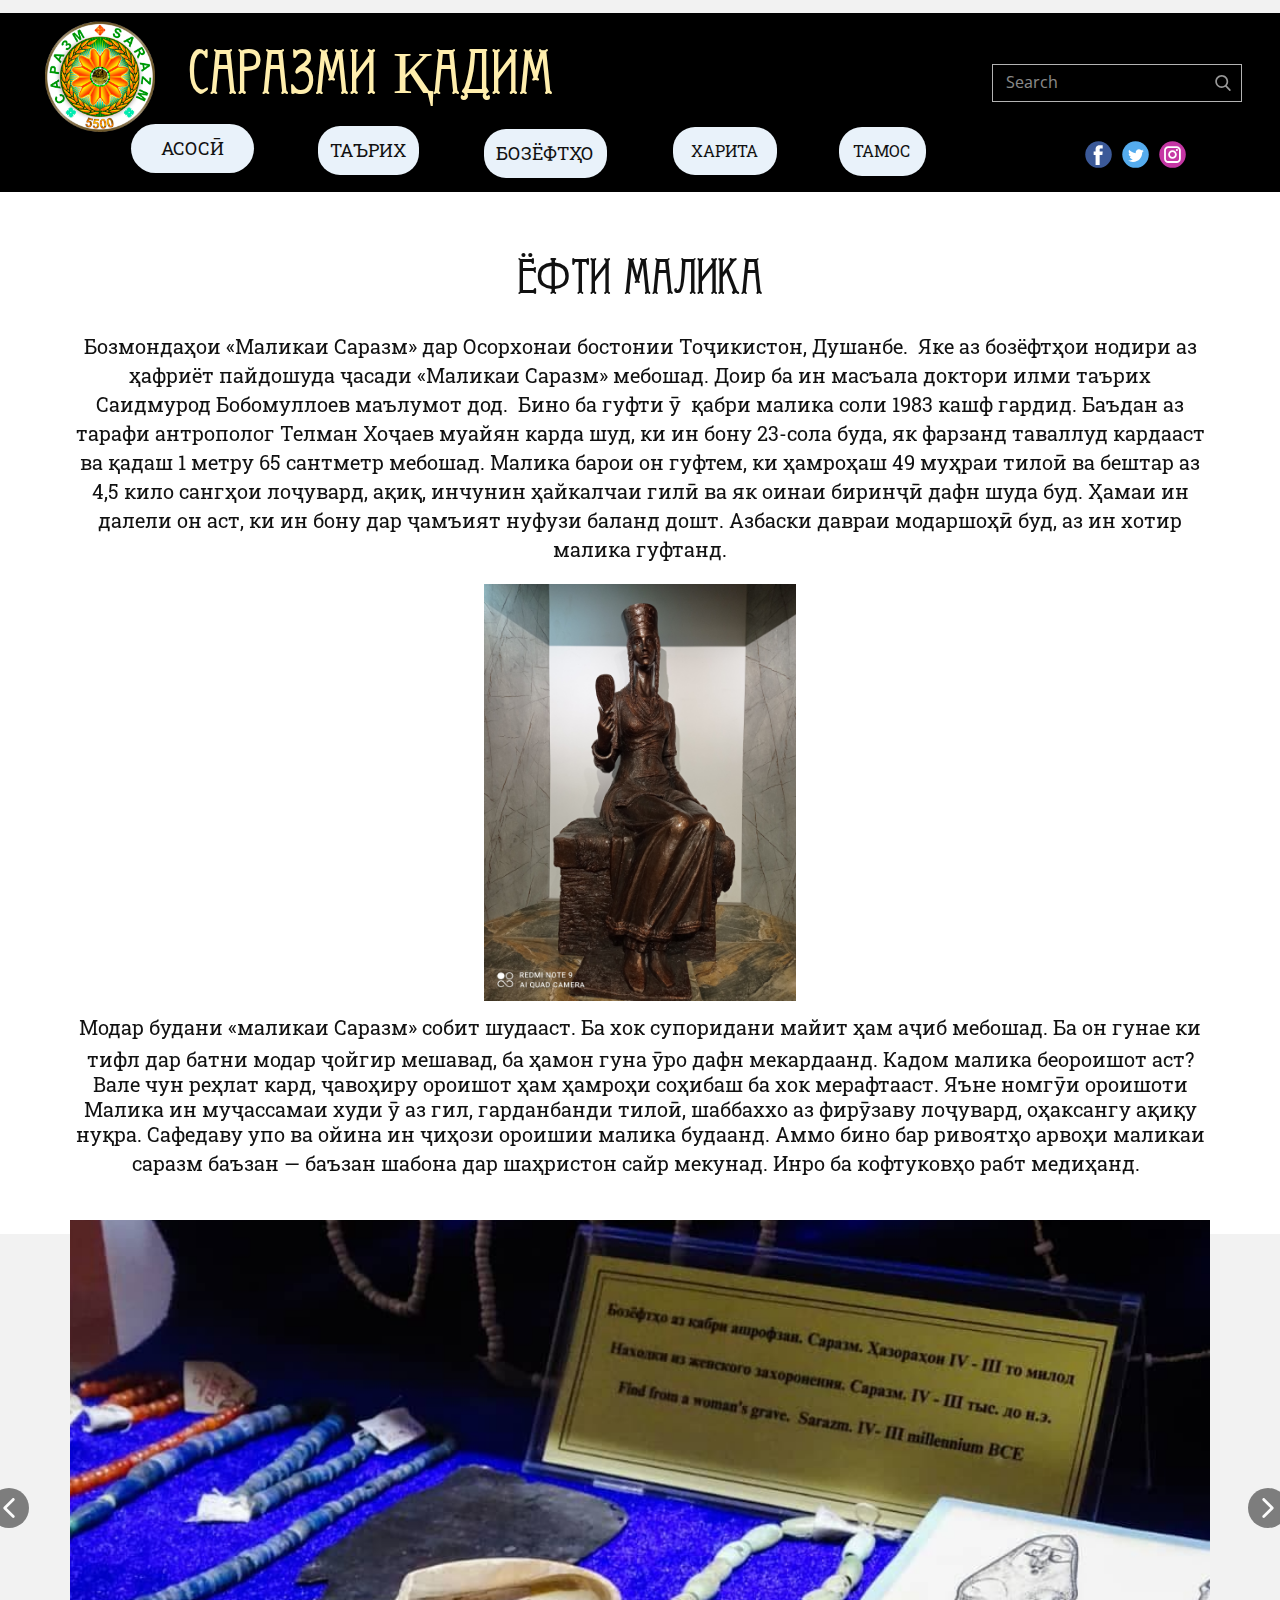
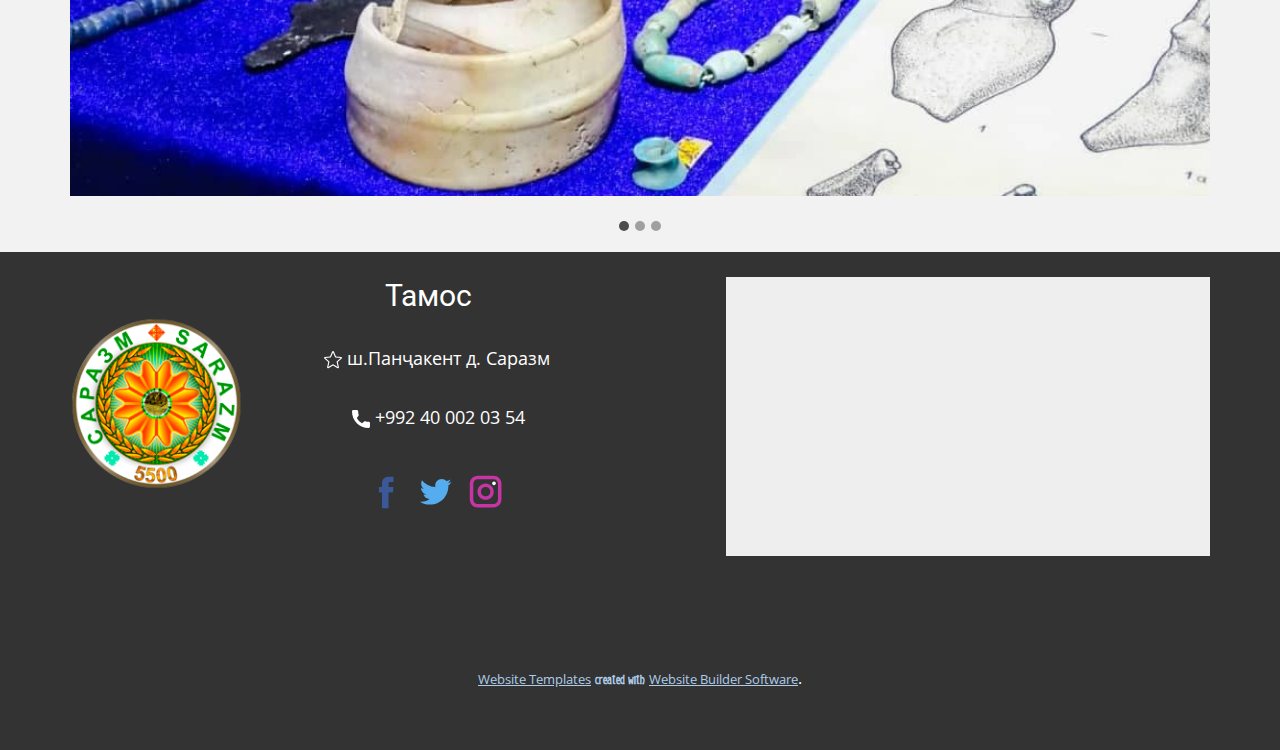
<file: БОЗЁФТҲО.html>
<!DOCTYPE html>
<html style="font-size: 16px;" lang="ru"><head>
    <meta name="viewport" content="width=device-width, initial-scale=1.0">
    <meta charset="utf-8">
    <meta name="keywords" content="">
    <meta name="description" content="">
    <title>БОЗЁФТҲО</title>
    <link rel="stylesheet" href="nicepage.css" media="screen">
<link rel="stylesheet" href="БОЗЁФТҲО.css" media="screen">
    <script class="u-script" type="text/javascript" src="jquery.js" defer=""></script>
    <script class="u-script" type="text/javascript" src="nicepage.js" defer=""></script>
    <meta name="generator" content="Nicepage 4.18.5, nicepage.com">
    
    <link id="u-theme-google-font" rel="stylesheet" href="https://fonts.googleapis.com/css?family=Roboto:100,100i,300,300i,400,400i,500,500i,700,700i,900,900i|Open+Sans:300,300i,400,400i,500,500i,600,600i,700,700i,800,800i">
    <link id="u-page-google-font" rel="stylesheet" href="https://fonts.googleapis.com/css?family=Roboto+Slab:100,200,300,400,500,600,700,800,900">
    
    
    
    <script type="application/ld+json">{
		"@context": "http://schema.org",
		"@type": "Organization",
		"name": "Саразми Қадим",
		"logo": "images/logo1.png",
		"sameAs": [
				"https://facebook.com/name",
				"https://twitter.com/name",
				"https://www.instagram.com/name",
				"https://facebook.com/name",
				"https://twitter.com/name",
				"https://instagram.com/name"
		]
}</script>
    <meta name="theme-color" content="#478ac9">
    <meta name="twitter:site" content="@">
    <meta name="twitter:card" content="summary_large_image">
    <meta name="twitter:title" content="БОЗЁФТҲО">
    <meta name="twitter:description" content="Саразми Қадим">
    <meta property="og:title" content="БОЗЁФТҲО">
    <meta property="og:description" content="">
    <meta property="og:type" content="website">
  </head>
  <body class="u-body u-xl-mode" data-lang="ru"><header class="u-align-left u-clearfix u-header u-section-row-container" id="sec-ead6" style=""><div class="u-section-rows" style="">
        <div class="u-grey-5 u-section-row u-section-row-1" id="sec-37e8">
          <div class="u-align-left u-clearfix u-sheet u-sheet-1"></div>
          
          
          
          
          
        </div>
        <div class="u-black u-section-row u-section-row-2" id="sec-46aa">
          <div class="u-clearfix u-sheet u-sheet-2">
            <p class="u-custom-font u-large-text u-text u-text-custom-color-11 u-text-default u-text-variant u-text-1" data-animation-name="customAnimationIn" data-animation-duration="1000" data-animation-direction="">
              <span style="font-size: 3.75rem;">САРАЗМИ ​Қ​АДИМ </span>
            </p>
            <a href="https://nicepage.com" class="u-image u-logo u-image-1" data-image-width="200" data-image-height="200">
              <img src="images/logo1.png" class="u-logo-image u-logo-image-1" data-image-width="80">
            </a>
            <a href="https://nicepage.com/c/gallery-html-templates" class="u-border-none u-btn u-btn-round u-button-style u-custom-font u-font-roboto-slab u-hover-palette-3-light-3 u-palette-1-light-3 u-radius-25 u-btn-1">АСОСӢ</a>
            <form action="#" method="get" class="u-border-1 u-border-grey-30 u-search u-search-right u-search-1">
              <button class="u-search-button" type="submit">
                <span class="u-search-icon u-spacing-10 u-text-grey-40">
                  <svg class="u-svg-link" preserveAspectRatio="xMidYMin slice" viewBox="0 0 56.966 56.966" style=""><use xmlns:xlink="http://www.w3.org/1999/xlink" xlink:href="#svg-9dab"></use></svg>
                  <svg xmlns="http://www.w3.org/2000/svg" xmlns:xlink="http://www.w3.org/1999/xlink" version="1.1" id="svg-9dab" x="0px" y="0px" viewBox="0 0 56.966 56.966" style="enable-background:new 0 0 56.966 56.966;" xml:space="preserve" class="u-svg-content"><path d="M55.146,51.887L41.588,37.786c3.486-4.144,5.396-9.358,5.396-14.786c0-12.682-10.318-23-23-23s-23,10.318-23,23  s10.318,23,23,23c4.761,0,9.298-1.436,13.177-4.162l13.661,14.208c0.571,0.593,1.339,0.92,2.162,0.92  c0.779,0,1.518-0.297,2.079-0.837C56.255,54.982,56.293,53.08,55.146,51.887z M23.984,6c9.374,0,17,7.626,17,17s-7.626,17-17,17  s-17-7.626-17-17S14.61,6,23.984,6z"></path><g></g><g></g><g></g><g></g><g></g><g></g><g></g><g></g><g></g><g></g><g></g><g></g><g></g><g></g><g></g></svg>
                </span>
              </button>
              <input class="u-search-input" type="search" name="search" value="" placeholder="Search">
            </form>
            <div class="u-social-icons u-spacing-10 u-social-icons-1">
              <a class="u-social-url" title="facebook" target="_blank" href="https://facebook.com/name"><span class="u-icon u-social-facebook u-social-icon u-icon-1"><svg class="u-svg-link" preserveAspectRatio="xMidYMin slice" viewBox="0 0 112 112" style=""><use xmlns:xlink="http://www.w3.org/1999/xlink" xlink:href="#svg-bae3"></use></svg><svg class="u-svg-content" viewBox="0 0 112 112" x="0" y="0" id="svg-bae3"><circle fill="currentColor" cx="56.1" cy="56.1" r="55"></circle><path fill="#FFFFFF" d="M73.5,31.6h-9.1c-1.4,0-3.6,0.8-3.6,3.9v8.5h12.6L72,58.3H60.8v40.8H43.9V58.3h-8V43.9h8v-9.2
            c0-6.7,3.1-17,17-17h12.5v13.9H73.5z"></path></svg></span>
              </a>
              <a class="u-social-url" title="twitter" target="_blank" href="https://twitter.com/name"><span class="u-icon u-social-icon u-social-twitter u-icon-2"><svg class="u-svg-link" preserveAspectRatio="xMidYMin slice" viewBox="0 0 112 112" style=""><use xmlns:xlink="http://www.w3.org/1999/xlink" xlink:href="#svg-874a"></use></svg><svg class="u-svg-content" viewBox="0 0 112 112" x="0" y="0" id="svg-874a"><circle fill="currentColor" class="st0" cx="56.1" cy="56.1" r="55"></circle><path fill="#FFFFFF" d="M83.8,47.3c0,0.6,0,1.2,0,1.7c0,17.7-13.5,38.2-38.2,38.2C38,87.2,31,85,25,81.2c1,0.1,2.1,0.2,3.2,0.2
            c6.3,0,12.1-2.1,16.7-5.7c-5.9-0.1-10.8-4-12.5-9.3c0.8,0.2,1.7,0.2,2.5,0.2c1.2,0,2.4-0.2,3.5-0.5c-6.1-1.2-10.8-6.7-10.8-13.1
            c0-0.1,0-0.1,0-0.2c1.8,1,3.9,1.6,6.1,1.7c-3.6-2.4-6-6.5-6-11.2c0-2.5,0.7-4.8,1.8-6.7c6.6,8.1,16.5,13.5,27.6,14
            c-0.2-1-0.3-2-0.3-3.1c0-7.4,6-13.4,13.4-13.4c3.9,0,7.3,1.6,9.8,4.2c3.1-0.6,5.9-1.7,8.5-3.3c-1,3.1-3.1,5.8-5.9,7.4
            c2.7-0.3,5.3-1,7.7-2.1C88.7,43,86.4,45.4,83.8,47.3z"></path></svg></span>
              </a>
              <a class="u-social-url" title="instagram" target="_blank" href="https://www.instagram.com/name"><span class="u-icon u-social-icon u-social-instagram u-icon-3"><svg class="u-svg-link" preserveAspectRatio="xMidYMin slice" viewBox="0 0 112 112" style=""><use xmlns:xlink="http://www.w3.org/1999/xlink" xlink:href="#svg-e73d"></use></svg><svg class="u-svg-content" viewBox="0 0 112 112" x="0" y="0" id="svg-e73d"><circle fill="currentColor" cx="56.1" cy="56.1" r="55"></circle><path fill="#FFFFFF" d="M55.9,38.2c-9.9,0-17.9,8-17.9,17.9C38,66,46,74,55.9,74c9.9,0,17.9-8,17.9-17.9C73.8,46.2,65.8,38.2,55.9,38.2
            z M55.9,66.4c-5.7,0-10.3-4.6-10.3-10.3c-0.1-5.7,4.6-10.3,10.3-10.3c5.7,0,10.3,4.6,10.3,10.3C66.2,61.8,61.6,66.4,55.9,66.4z"></path><path fill="#FFFFFF" d="M74.3,33.5c-2.3,0-4.2,1.9-4.2,4.2s1.9,4.2,4.2,4.2s4.2-1.9,4.2-4.2S76.6,33.5,74.3,33.5z"></path><path fill="#FFFFFF" d="M73.1,21.3H38.6c-9.7,0-17.5,7.9-17.5,17.5v34.5c0,9.7,7.9,17.6,17.5,17.6h34.5c9.7,0,17.5-7.9,17.5-17.5V38.8
            C90.6,29.1,82.7,21.3,73.1,21.3z M83,73.3c0,5.5-4.5,9.9-9.9,9.9H38.6c-5.5,0-9.9-4.5-9.9-9.9V38.8c0-5.5,4.5-9.9,9.9-9.9h34.5
            c5.5,0,9.9,4.5,9.9,9.9V73.3z"></path></svg></span>
              </a>
            </div>
            <a href="ТАЪРИХ.html" class="u-active-white u-border-none u-btn u-btn-round u-button-style u-custom-font u-font-roboto-slab u-hover-palette-3-light-3 u-palette-1-light-3 u-radius-22 u-btn-2" target="_blank">ТАЪРИХ<br>
            </a>
            <a href="https://nicepage.com/c/gallery-html-templates" class="u-border-none u-btn u-btn-round u-button-style u-custom-font u-font-roboto-slab u-hover-palette-3-light-3 u-palette-1-light-3 u-radius-22 u-btn-3">ХА<span style="font-size: 1.125rem;"></span>РИТА<br>
            </a>
            <a href="https://nicepage.com/c/gallery-html-templates" class="u-border-none u-btn u-btn-round u-button-style u-custom-font u-font-roboto-slab u-hover-white u-palette-1-light-3 u-radius-23 u-btn-4">ТАМ<span style="font-size: 1.125rem;"></span>ОС<br>
            </a>
            <a href="БОЗЁФТҲО.html" class="u-active-white u-border-none u-btn u-btn-round u-button-style u-custom-font u-font-roboto-slab u-hover-palette-3-light-3 u-palette-1-light-3 u-radius-22 u-btn-5" target="_blank">БОЗЁФТҲО<br>
            </a>
          </div>
          
          
          
          
          
        </div>
      </div></header>
    <section class="u-clearfix u-white u-section-1" id="sec-195c">
      <div class="u-clearfix u-sheet u-valign-middle u-sheet-1">
        <div class="fr-view u-align-center u-clearfix u-rich-text u-text u-text-1" data-animation-name="customAnimationIn" data-animation-duration="1000" data-animation-direction="">
          <h1 style="line-height: 1.4;">
            <span class="u-custom-font" style="font-family: Arkhive;">ЁФТИ МАЛИКА</span>
          </h1>
          <h6 id="isPasted" style="line-height: 1.4; text-align: center;">
            <span style="font-size: 1.25rem;">
              <span class="u-custom-font u-font-roboto-slab">Бозмондаҳои «Маликаи Саразм» дар Осорхонаи бостонии Тоҷикистон, Душанбе.&nbsp;</span>
              <span class="u-custom-font u-font-roboto-slab">Яке аз бозёфтҳои нодири аз ҳафриёт пайдошуда ҷасади «Маликаи Саразм» мебошад. Доир ба ин масъала доктори илми таърих Саидмурод Бобомуллоев маълумот дод.&nbsp;</span>
            </span>
            <span style="font-size: 1.25rem;">
              <span class="u-custom-font u-font-roboto-slab">Бино ба гуфти ӯ&nbsp;</span>
              <span class="u-custom-font u-font-roboto-slab">қабри малика соли 1983 кашф гардид. Баъдан аз тарафи антрополог Телман Хоҷаев муайян карда шуд, ки ин бону 23-сола буда, як фарзанд таваллуд кардааст ва қадаш 1 метру 65 сантметр мебошад. Малика барои он гуфтем, ки ҳамроҳаш 49 муҳраи тилоӣ ва бештар аз 4,5 кило сангҳои лоҷувард, ақиқ, инчунин ҳайкалчаи гилӣ ва як оинаи биринҷӣ дафн шуда буд. Ҳамаи ин далели он аст, ки ин бону дар ҷамъият нуфузи баланд дошт. Азбаски давраи модаршоҳӣ буд, аз ин хотир малика гуфтанд.</span>
            </span>
          </h6>
          <h6>
            <span style="line-height: 2.0;">
              <img src="images/IMG_20220619_152542.jpg" align="center" style="width: 312px;" class="fr-dib fr-fic" width="570">
            </span>
            <span style="font-size: 1.25rem;">
              <span class="u-custom-font u-font-roboto-slab">Модар будани «маликаи Саразм» собит шудааст. Ба хок супоридани майит ҳам аҷиб мебошад. Ба он гунае ки тифл дар батни модар ҷойгир мешавад, ба ҳамон гуна ӯро дафн мекардаанд. Кадом малика беороишот аст? Вале чун реҳлат кард, ҷавоҳиру ороишот ҳам ҳамроҳи соҳибаш ба хок мерафтааст. Яъне номгӯи ороишоти Малика ин муҷассамаи худи ӯ аз гил, гарданбанди тилоӣ, шаббаххо аз фирӯзаву лоҷувард, оҳаксангу ақиқу нуқра. Сафедаву упо ва ойина ин ҷиҳози ороишии малика будаанд. Аммо бино бар ривоятҳо арвоҳи маликаи саразм баъзан — баъзан шабона дар шаҳристон сайр мекунад. Инро ба кофтуковҳо рабт медиҳанд.</span>
            </span>
            <span style="line-height: 2.0;">&nbsp;</span>
          </h6>
        </div>
      </div>
    </section>
    <section class="u-align-center u-clearfix u-grey-5 u-section-2" id="sec-88b5">
      <div class="u-clearfix u-sheet u-valign-middle-xs u-sheet-1">
        <h2 class="u-text u-text-default u-text-1">Sample Headline</h2>
        <div class="u-carousel u-expanded-width u-gallery u-gallery-slider u-layout-carousel u-lightbox u-no-transition u-show-text-on-hover u-gallery-1" id="carousel-f035" data-interval="5000" data-u-ride="carousel">
          <ol class="u-absolute-hcenter u-carousel-indicators u-carousel-indicators-1">
            <li data-u-target="#carousel-f035" data-u-slide-to="0" class="u-active u-grey-70 u-shape-circle" style="width: 10px; height: 10px;"></li>
            <li data-u-target="#carousel-f035" data-u-slide-to="1" class="u-grey-70 u-shape-circle" style="width: 10px; height: 10px;"></li>
            <li data-u-target="#carousel-f035" data-u-slide-to="2" class="u-grey-70 u-shape-circle" style="width: 10px; height: 10px;"></li>
          </ol>
          <div class="u-carousel-inner u-gallery-inner" role="listbox">
            <div class="u-active u-carousel-item u-effect-fade u-effect-hover-slide u-gallery-item u-carousel-item-1">
              <div class="u-back-slide" data-image-width="1080" data-image-height="809">
                <img class="u-back-image u-effect-hover-slide-direction-left u-expanded u-back-image-1" src="images/33.jpg">
              </div>
              <div class="u-align-center u-over-slide u-shading u-valign-bottom u-over-slide-1">
                <h3 class="u-gallery-heading">Sample Title</h3>
                <p class="u-gallery-text">Sample Text</p>
              </div>
            </div>
            <div class="u-carousel-item u-effect-fade u-effect-hover-slide u-gallery-item u-carousel-item-2">
              <div class="u-back-slide" data-image-width="772" data-image-height="900">
                <img class="u-back-image u-effect-hover-slide-direction-left u-expanded u-back-image-2" src="images/c062e5bc-3aaa-0ca1-5c9f-83e3aafc77ff.jpg">
              </div>
              <div class="u-align-center u-over-slide u-shading u-valign-bottom u-over-slide-2">
                <h3 class="u-gallery-heading">Sample Title</h3>
                <p class="u-gallery-text">Sample Text</p>
              </div>
            </div>
            <div class="u-carousel-item u-effect-fade u-effect-hover-slide u-gallery-item u-carousel-item-3" data-image-width="1436" data-image-height="1920">
              <div class="u-back-slide">
                <img class="u-back-image u-effect-hover-slide-direction-left u-expanded u-back-image-3" src="images/IMG_20220619_152718.jpg">
              </div>
              <div class="u-align-center u-over-slide u-shading u-valign-bottom u-over-slide-3">
                <h3 class="u-gallery-heading"></h3>
                <p class="u-gallery-text"></p>
              </div>
              <style data-mode="XL"></style>
              <style data-mode="LG"></style>
              <style data-mode="MD"></style>
              <style data-mode="SM"></style>
              <style data-mode="XS"></style>
            </div>
          </div>
          <a class="u-absolute-vcenter u-carousel-control u-carousel-control-prev u-grey-70 u-hidden-sm u-hidden-xs u-icon-circle u-opacity u-opacity-70 u-spacing-10 u-text-white u-carousel-control-1" href="#carousel-f035" role="button" data-u-slide="prev">
            <span aria-hidden="true">
              <svg viewBox="0 0 451.847 451.847"><path d="M97.141,225.92c0-8.095,3.091-16.192,9.259-22.366L300.689,9.27c12.359-12.359,32.397-12.359,44.751,0
c12.354,12.354,12.354,32.388,0,44.748L173.525,225.92l171.903,171.909c12.354,12.354,12.354,32.391,0,44.744
c-12.354,12.365-32.386,12.365-44.745,0l-194.29-194.281C100.226,242.115,97.141,234.018,97.141,225.92z"></path></svg>
            </span>
            <span class="sr-only">
              <svg viewBox="0 0 451.847 451.847"><path d="M97.141,225.92c0-8.095,3.091-16.192,9.259-22.366L300.689,9.27c12.359-12.359,32.397-12.359,44.751,0
c12.354,12.354,12.354,32.388,0,44.748L173.525,225.92l171.903,171.909c12.354,12.354,12.354,32.391,0,44.744
c-12.354,12.365-32.386,12.365-44.745,0l-194.29-194.281C100.226,242.115,97.141,234.018,97.141,225.92z"></path></svg>
            </span>
          </a>
          <a class="u-absolute-vcenter u-carousel-control u-carousel-control-next u-grey-70 u-hidden-sm u-hidden-xs u-icon-circle u-opacity u-opacity-70 u-spacing-10 u-text-white u-carousel-control-2" href="#carousel-f035" role="button" data-u-slide="next">
            <span aria-hidden="true">
              <svg viewBox="0 0 451.846 451.847"><path d="M345.441,248.292L151.154,442.573c-12.359,12.365-32.397,12.365-44.75,0c-12.354-12.354-12.354-32.391,0-44.744
L278.318,225.92L106.409,54.017c-12.354-12.359-12.354-32.394,0-44.748c12.354-12.359,32.391-12.359,44.75,0l194.287,194.284
c6.177,6.18,9.262,14.271,9.262,22.366C354.708,234.018,351.617,242.115,345.441,248.292z"></path></svg>
            </span>
            <span class="sr-only">
              <svg viewBox="0 0 451.846 451.847"><path d="M345.441,248.292L151.154,442.573c-12.359,12.365-32.397,12.365-44.75,0c-12.354-12.354-12.354-32.391,0-44.744
L278.318,225.92L106.409,54.017c-12.354-12.359-12.354-32.394,0-44.748c12.354-12.359,32.391-12.359,44.75,0l194.287,194.284
c6.177,6.18,9.262,14.271,9.262,22.366C354.708,234.018,351.617,242.115,345.441,248.292z"></path></svg>
            </span>
          </a>
        </div>
      </div>
    </section>
    
    
    <footer class="u-align-center-md u-align-center-sm u-align-center-xs u-clearfix u-footer u-grey-80" id="sec-df2d"><div class="u-clearfix u-sheet u-valign-middle u-sheet-1">
        <div class="u-grey-light-2 u-map u-map-1" data-animation-name="pulse" data-animation-duration="1000" data-animation-direction="">
          <div class="embed-responsive">
            <iframe class="embed-responsive-item" src="//maps.google.com/maps?output=embed&amp;key=Ш. Панҷакент Sarazm&amp;q=Tajikistan%2C%20Panjakent%2C%20Sarazm&amp;z=11&amp;t=m" data-map="[base64]"></iframe>
          </div>
        </div>
        <h6 class="u-align-center-lg u-align-center-md u-align-center-xl u-text u-text-1">Тамос</h6>
        <a href="https://nicepage.com" class="u-image u-logo u-image-1" data-image-width="200" data-image-height="200">
          <img src="images/logo1.png" class="u-logo-image u-logo-image-1">
        </a>
        <p class="u-align-center u-large-text u-text u-text-variant u-text-2"><span class="u-icon"><svg class="u-svg-content" viewBox="0 0 511 511" style="width: 1em; height: 1em;"><path d="m114.59375 491.140625c-5.609375 0-11.179688-1.75-15.933594-5.1875-8.855468-6.417969-12.992187-17.449219-10.582031-28.09375l32.9375-145.089844-111.703125-97.960937c-8.210938-7.167969-11.347656-18.519532-7.976562-28.90625 3.371093-10.367188 12.542968-17.707032 23.402343-18.710938l147.796875-13.417968 58.433594-136.746094c4.308594-10.046875 14.121094-16.535156 25.023438-16.535156 10.902343 0 20.714843 6.488281 25.023437 16.511718l58.433594 136.769532 147.773437 13.417968c10.882813.980469 20.054688 8.34375 23.425782 18.710938 3.371093 10.367187.253906 21.738281-7.957032 28.90625l-111.703125 97.941406 32.9375 145.085938c2.414063 10.667968-1.726562 21.699218-10.578125 28.097656-8.832031 6.398437-20.609375 6.890625-29.910156 1.300781l-127.445312-76.160156-127.445313 76.203125c-4.308594 2.558594-9.109375 3.863281-13.953125 3.863281zm141.398438-112.875c4.84375 0 9.640624 1.300781 13.953124 3.859375l120.277344 71.9375-31.085937-136.941406c-2.21875-9.746094 1.089843-19.921875 8.621093-26.515625l105.472657-92.5-139.542969-12.671875c-10.046875-.917969-18.6875-7.234375-22.613281-16.492188l-55.082031-129.046875-55.148438 129.066407c-3.882812 9.195312-12.523438 15.511718-22.546875 16.429687l-139.5625 12.671875 105.46875 92.5c7.554687 6.613281 10.859375 16.769531 8.621094 26.539062l-31.0625 136.9375 120.277343-71.914062c4.308594-2.558594 9.109376-3.859375 13.953126-3.859375zm-84.585938-221.847656s0 .023437-.023438.042969zm169.128906-.0625.023438.042969c0-.023438 0-.023438-.023438-.042969zm0 0"></path></svg><img></span>&nbsp;ш.Панҷакент д. Сара​зм&nbsp; 
        </p>
        <a href="https://nicepage.com/c/slider-html-templates" class="u-active-none u-bottom-left-radius-0 u-bottom-right-radius-0 u-btn u-btn-rectangle u-button-style u-hover-none u-none u-radius-0 u-top-left-radius-0 u-top-right-radius-0 u-btn-1"><span class="u-icon"><svg class="u-svg-content" viewBox="0 0 405.333 405.333" x="0px" y="0px" style="width: 1em; height: 1em;"><path d="M373.333,266.88c-25.003,0-49.493-3.904-72.704-11.563c-11.328-3.904-24.192-0.896-31.637,6.699l-46.016,34.752    c-52.8-28.181-86.592-61.952-114.389-114.368l33.813-44.928c8.512-8.512,11.563-20.971,7.915-32.64    C142.592,81.472,138.667,56.96,138.667,32c0-17.643-14.357-32-32-32H32C14.357,0,0,14.357,0,32    c0,205.845,167.488,373.333,373.333,373.333c17.643,0,32-14.357,32-32V298.88C405.333,281.237,390.976,266.88,373.333,266.88z"></path></svg><img></span>&nbsp;+992 40 002 03 54
        </a>
        <div class="u-social-icons u-spacing-10 u-social-icons-1">
          <a class="u-social-url" title="facebook" target="_blank" href="https://facebook.com/name"><span class="u-icon u-social-facebook u-social-icon u-icon-3"><svg class="u-svg-link" preserveAspectRatio="xMidYMin slice" viewBox="0 0 112 112" style=""><use xmlns:xlink="http://www.w3.org/1999/xlink" xlink:href="#svg-d2e9"></use></svg><svg class="u-svg-content" viewBox="0 0 112 112" x="0" y="0" id="svg-d2e9"><path fill="currentColor" d="M75.5,28.8H65.4c-1.5,0-4,0.9-4,4.3v9.4h13.9l-1.5,15.8H61.4v45.1H42.8V58.3h-8.8V42.4h8.8V32.2
c0-7.4,3.4-18.8,18.8-18.8h13.8v15.4H75.5z"></path></svg></span>
          </a>
          <a class="u-social-url" title="twitter" target="_blank" href="https://twitter.com/name"><span class="u-icon u-social-icon u-social-twitter u-icon-4"><svg class="u-svg-link" preserveAspectRatio="xMidYMin slice" viewBox="0 0 112 112" style=""><use xmlns:xlink="http://www.w3.org/1999/xlink" xlink:href="#svg-d9a9"></use></svg><svg class="u-svg-content" viewBox="0 0 112 112" x="0" y="0" id="svg-d9a9"><path fill="currentColor" d="M92.2,38.2c0,0.8,0,1.6,0,2.3c0,24.3-18.6,52.4-52.6,52.4c-10.6,0.1-20.2-2.9-28.5-8.2
	c1.4,0.2,2.9,0.2,4.4,0.2c8.7,0,16.7-2.9,23-7.9c-8.1-0.2-14.9-5.5-17.3-12.8c1.1,0.2,2.4,0.2,3.4,0.2c1.6,0,3.3-0.2,4.8-0.7
	c-8.4-1.6-14.9-9.2-14.9-18c0-0.2,0-0.2,0-0.2c2.5,1.4,5.4,2.2,8.4,2.3c-5-3.3-8.3-8.9-8.3-15.4c0-3.4,1-6.5,2.5-9.2
	c9.1,11.1,22.7,18.5,38,19.2c-0.2-1.4-0.4-2.8-0.4-4.3c0.1-10,8.3-18.2,18.5-18.2c5.4,0,10.1,2.2,13.5,5.7c4.3-0.8,8.1-2.3,11.7-4.5
	c-1.4,4.3-4.3,7.9-8.1,10.1c3.7-0.4,7.3-1.4,10.6-2.9C98.9,32.3,95.7,35.5,92.2,38.2z"></path></svg></span>
          </a>
          <a class="u-social-url" title="instagram" target="_blank" href="https://instagram.com/name"><span class="u-icon u-social-icon u-social-instagram u-icon-5"><svg class="u-svg-link" preserveAspectRatio="xMidYMin slice" viewBox="0 0 112 112" style=""><use xmlns:xlink="http://www.w3.org/1999/xlink" xlink:href="#svg-3e3f"></use></svg><svg class="u-svg-content" viewBox="0 0 112 112" x="0" y="0" id="svg-3e3f"><path fill="currentColor" d="M55.9,32.9c-12.8,0-23.2,10.4-23.2,23.2s10.4,23.2,23.2,23.2s23.2-10.4,23.2-23.2S68.7,32.9,55.9,32.9z
	 M55.9,69.4c-7.4,0-13.3-6-13.3-13.3c-0.1-7.4,6-13.3,13.3-13.3s13.3,6,13.3,13.3C69.3,63.5,63.3,69.4,55.9,69.4z"></path><path fill="#FFFFFF" d="M79.7,26.8c-3,0-5.4,2.5-5.4,5.4s2.5,5.4,5.4,5.4c3,0,5.4-2.5,5.4-5.4S82.7,26.8,79.7,26.8z"></path><path fill="currentColor" d="M78.2,11H33.5C21,11,10.8,21.3,10.8,33.7v44.7c0,12.6,10.2,22.8,22.7,22.8h44.7c12.6,0,22.7-10.2,22.7-22.7
	V33.7C100.8,21.1,90.6,11,78.2,11z M91,78.4c0,7.1-5.8,12.8-12.8,12.8H33.5c-7.1,0-12.8-5.8-12.8-12.8V33.7
	c0-7.1,5.8-12.8,12.8-12.8h44.7c7.1,0,12.8,5.8,12.8,12.8V78.4z"></path></svg></span>
          </a>
        </div>
      </div></footer>
    <section class="u-backlink u-clearfix u-grey-80">
      <a class="u-link" href="https://nicepage.com/website-templates" target="_blank">
        <span>Website Templates</span>
      </a>
      <p class="u-text">
        <span>created with</span>
      </p>
      <a class="u-link" href="" target="_blank">
        <span>Website Builder Software</span>
      </a>. 
    </section>
  
</body></html>
</file>
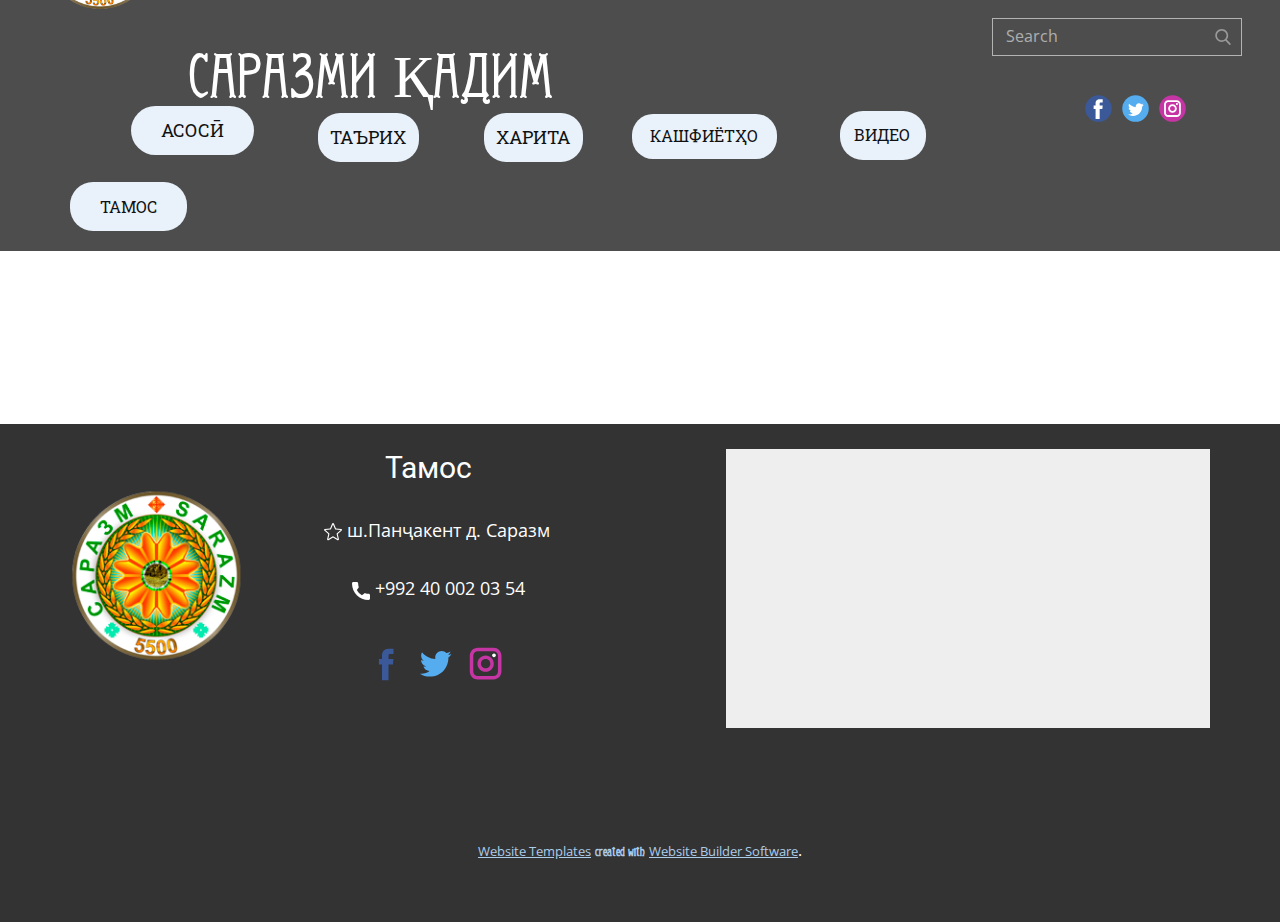
<file: Контакты.html>
<!DOCTYPE html>
<html style="font-size: 16px;" lang="ru"><head>
    <meta name="viewport" content="width=device-width, initial-scale=1.0">
    <meta charset="utf-8">
    <meta name="keywords" content="">
    <meta name="description" content="">
    <title>Контакты</title>
    <link rel="stylesheet" href="nicepage.css" media="screen">
<link rel="stylesheet" href="Контакты.css" media="screen">
    <script class="u-script" type="text/javascript" src="jquery.js" defer=""></script>
    <script class="u-script" type="text/javascript" src="nicepage.js" defer=""></script>
    <meta name="generator" content="Nicepage 4.18.5, nicepage.com">
    
    <link id="u-theme-google-font" rel="stylesheet" href="https://fonts.googleapis.com/css?family=Roboto:100,100i,300,300i,400,400i,500,500i,700,700i,900,900i|Open+Sans:300,300i,400,400i,500,500i,600,600i,700,700i,800,800i">
    <link id="u-page-google-font" rel="stylesheet" href="https://fonts.googleapis.com/css?family=Roboto+Slab:100,200,300,400,500,600,700,800,900">
    
    <script type="application/ld+json">{
		"@context": "http://schema.org",
		"@type": "Organization",
		"name": "Саразми Қадим",
		"logo": "images/logo1.png",
		"sameAs": [
				"https://facebook.com/name",
				"https://twitter.com/name",
				"https://www.instagram.com/name",
				"https://facebook.com/name",
				"https://twitter.com/name",
				"https://instagram.com/name"
		]
}</script>
    <meta name="theme-color" content="#478ac9">
    <meta name="twitter:site" content="@">
    <meta name="twitter:card" content="summary_large_image">
    <meta name="twitter:title" content="Контакты">
    <meta name="twitter:description" content="Саразми Қадим">
    <meta property="og:title" content="Контакты">
    <meta property="og:description" content="">
    <meta property="og:type" content="website">
  </head>
  <body class="u-body u-xl-mode" data-lang="ru"><header class="u-align-left u-clearfix u-header u-section-row-container" id="sec-ead6" style=""><div class="u-section-rows" style="">
        <div class="u-grey-70 u-section-row u-section-row-1" id="sec-46aa">
          <div class="u-clearfix u-sheet u-sheet-1">
            <a href="https://nicepage.com" class="u-image u-logo u-image-1" data-image-width="200" data-image-height="200">
              <img src="images/logo1.png" class="u-logo-image u-logo-image-1" data-image-width="80">
            </a>
            <p class="u-custom-font u-large-text u-text u-text-default u-text-variant u-text-1" data-animation-name="pulse" data-animation-duration="1000" data-animation-direction="">
              <span style="font-size: 3.75rem;">САРАЗМИ ​Қ​АДИМ </span>
            </p>
            <form action="#" method="get" class="u-border-1 u-border-grey-30 u-search u-search-right u-search-1">
              <button class="u-search-button" type="submit">
                <span class="u-search-icon u-spacing-10 u-text-grey-40">
                  <svg class="u-svg-link" preserveAspectRatio="xMidYMin slice" viewBox="0 0 56.966 56.966" style=""><use xmlns:xlink="http://www.w3.org/1999/xlink" xlink:href="#svg-9dab"></use></svg>
                  <svg xmlns="http://www.w3.org/2000/svg" xmlns:xlink="http://www.w3.org/1999/xlink" version="1.1" id="svg-9dab" x="0px" y="0px" viewBox="0 0 56.966 56.966" style="enable-background:new 0 0 56.966 56.966;" xml:space="preserve" class="u-svg-content"><path d="M55.146,51.887L41.588,37.786c3.486-4.144,5.396-9.358,5.396-14.786c0-12.682-10.318-23-23-23s-23,10.318-23,23  s10.318,23,23,23c4.761,0,9.298-1.436,13.177-4.162l13.661,14.208c0.571,0.593,1.339,0.92,2.162,0.92  c0.779,0,1.518-0.297,2.079-0.837C56.255,54.982,56.293,53.08,55.146,51.887z M23.984,6c9.374,0,17,7.626,17,17s-7.626,17-17,17  s-17-7.626-17-17S14.61,6,23.984,6z"></path><g></g><g></g><g></g><g></g><g></g><g></g><g></g><g></g><g></g><g></g><g></g><g></g><g></g><g></g><g></g></svg>
                </span>
              </button>
              <input class="u-search-input" type="search" name="search" value="" placeholder="Search">
            </form>
            <div class="u-social-icons u-spacing-10 u-social-icons-1">
              <a class="u-social-url" title="facebook" target="_blank" href="https://facebook.com/name"><span class="u-icon u-social-facebook u-social-icon u-icon-1"><svg class="u-svg-link" preserveAspectRatio="xMidYMin slice" viewBox="0 0 112 112" style=""><use xmlns:xlink="http://www.w3.org/1999/xlink" xlink:href="#svg-bae3"></use></svg><svg class="u-svg-content" viewBox="0 0 112 112" x="0" y="0" id="svg-bae3"><circle fill="currentColor" cx="56.1" cy="56.1" r="55"></circle><path fill="#FFFFFF" d="M73.5,31.6h-9.1c-1.4,0-3.6,0.8-3.6,3.9v8.5h12.6L72,58.3H60.8v40.8H43.9V58.3h-8V43.9h8v-9.2
            c0-6.7,3.1-17,17-17h12.5v13.9H73.5z"></path></svg></span>
              </a>
              <a class="u-social-url" title="twitter" target="_blank" href="https://twitter.com/name"><span class="u-icon u-social-icon u-social-twitter u-icon-2"><svg class="u-svg-link" preserveAspectRatio="xMidYMin slice" viewBox="0 0 112 112" style=""><use xmlns:xlink="http://www.w3.org/1999/xlink" xlink:href="#svg-874a"></use></svg><svg class="u-svg-content" viewBox="0 0 112 112" x="0" y="0" id="svg-874a"><circle fill="currentColor" class="st0" cx="56.1" cy="56.1" r="55"></circle><path fill="#FFFFFF" d="M83.8,47.3c0,0.6,0,1.2,0,1.7c0,17.7-13.5,38.2-38.2,38.2C38,87.2,31,85,25,81.2c1,0.1,2.1,0.2,3.2,0.2
            c6.3,0,12.1-2.1,16.7-5.7c-5.9-0.1-10.8-4-12.5-9.3c0.8,0.2,1.7,0.2,2.5,0.2c1.2,0,2.4-0.2,3.5-0.5c-6.1-1.2-10.8-6.7-10.8-13.1
            c0-0.1,0-0.1,0-0.2c1.8,1,3.9,1.6,6.1,1.7c-3.6-2.4-6-6.5-6-11.2c0-2.5,0.7-4.8,1.8-6.7c6.6,8.1,16.5,13.5,27.6,14
            c-0.2-1-0.3-2-0.3-3.1c0-7.4,6-13.4,13.4-13.4c3.9,0,7.3,1.6,9.8,4.2c3.1-0.6,5.9-1.7,8.5-3.3c-1,3.1-3.1,5.8-5.9,7.4
            c2.7-0.3,5.3-1,7.7-2.1C88.7,43,86.4,45.4,83.8,47.3z"></path></svg></span>
              </a>
              <a class="u-social-url" title="instagram" target="_blank" href="https://www.instagram.com/name"><span class="u-icon u-social-icon u-social-instagram u-icon-3"><svg class="u-svg-link" preserveAspectRatio="xMidYMin slice" viewBox="0 0 112 112" style=""><use xmlns:xlink="http://www.w3.org/1999/xlink" xlink:href="#svg-e73d"></use></svg><svg class="u-svg-content" viewBox="0 0 112 112" x="0" y="0" id="svg-e73d"><circle fill="currentColor" cx="56.1" cy="56.1" r="55"></circle><path fill="#FFFFFF" d="M55.9,38.2c-9.9,0-17.9,8-17.9,17.9C38,66,46,74,55.9,74c9.9,0,17.9-8,17.9-17.9C73.8,46.2,65.8,38.2,55.9,38.2
            z M55.9,66.4c-5.7,0-10.3-4.6-10.3-10.3c-0.1-5.7,4.6-10.3,10.3-10.3c5.7,0,10.3,4.6,10.3,10.3C66.2,61.8,61.6,66.4,55.9,66.4z"></path><path fill="#FFFFFF" d="M74.3,33.5c-2.3,0-4.2,1.9-4.2,4.2s1.9,4.2,4.2,4.2s4.2-1.9,4.2-4.2S76.6,33.5,74.3,33.5z"></path><path fill="#FFFFFF" d="M73.1,21.3H38.6c-9.7,0-17.5,7.9-17.5,17.5v34.5c0,9.7,7.9,17.6,17.5,17.6h34.5c9.7,0,17.5-7.9,17.5-17.5V38.8
            C90.6,29.1,82.7,21.3,73.1,21.3z M83,73.3c0,5.5-4.5,9.9-9.9,9.9H38.6c-5.5,0-9.9-4.5-9.9-9.9V38.8c0-5.5,4.5-9.9,9.9-9.9h34.5
            c5.5,0,9.9,4.5,9.9,9.9V73.3z"></path></svg></span>
              </a>
            </div>
            <a href="https://nicepage.com/c/gallery-html-templates" class="u-border-none u-btn u-btn-round u-button-style u-custom-font u-font-roboto-slab u-hover-palette-3-light-3 u-palette-1-light-3 u-radius-25 u-btn-1">АСОСӢ</a>
            <a href="https://nicepage.com/c/gallery-html-templates" class="u-active-white u-border-none u-btn u-btn-round u-button-style u-custom-font u-font-roboto-slab u-hover-palette-3-light-3 u-palette-1-light-3 u-radius-22 u-btn-2">ТАЪРИХ<br>
            </a>
            <a href="https://nicepage.com/c/gallery-html-templates" class="u-border-none u-btn u-btn-round u-button-style u-custom-font u-font-roboto-slab u-hover-palette-3-light-3 u-palette-1-light-3 u-radius-21 u-btn-3">КАШФИЁТҲО<br>
            </a>
            <a href="https://nicepage.com/c/gallery-html-templates" class="u-border-none u-btn u-btn-round u-button-style u-custom-font u-font-roboto-slab u-hover-palette-3-light-3 u-palette-1-light-3 u-radius-23 u-btn-4">ВИ<span style="font-size: 1.125rem;"></span>ДЕО<br>
            </a>
            <a href="https://nicepage.com/c/gallery-html-templates" class="u-border-none u-btn u-btn-round u-button-style u-custom-font u-font-roboto-slab u-hover-palette-3-light-3 u-palette-1-light-3 u-radius-22 u-btn-5">ХА<span style="font-size: 1.125rem;"></span>РИТА<br>
            </a>
            <a href="https://nicepage.com/c/gallery-html-templates" class="u-border-none u-btn u-btn-round u-button-style u-custom-font u-font-roboto-slab u-hover-white u-palette-1-light-3 u-radius-23 u-btn-6">ТАМ<span style="font-size: 1.125rem;"></span>ОС<br>
            </a>
          </div>
          
          
          
          
          
        </div>
        <div class="u-section-row u-white u-section-row-2" id="sec-37e8">
          <div class="u-align-left u-clearfix u-sheet u-sheet-2"></div>
          
          
          
          
          
        </div>
      </div></header> 
    
    
    <footer class="u-align-center-md u-align-center-sm u-align-center-xs u-clearfix u-footer u-grey-80" id="sec-df2d"><div class="u-clearfix u-sheet u-sheet-1">
        <div class="u-grey-light-2 u-map u-map-1">
          <div class="embed-responsive">
            <iframe class="embed-responsive-item" src="//maps.google.com/maps?output=embed&amp;key=Ш. Панҷакент&amp;q=Manhattan%2C%20New%20York&amp;z=10&amp;t=m" data-map="[base64]"></iframe>
          </div>
        </div>
        <h6 class="u-align-center-lg u-align-center-md u-align-center-xl u-text u-text-1">Тамос</h6>
        <a href="https://nicepage.com" class="u-image u-logo u-image-1" data-image-width="200" data-image-height="200">
          <img src="images/logo1.png" class="u-logo-image u-logo-image-1">
        </a>
        <p class="u-align-center u-large-text u-text u-text-variant u-text-2"><span class="u-icon"><svg class="u-svg-content" viewBox="0 0 511 511" style="width: 1em; height: 1em;"><path d="m114.59375 491.140625c-5.609375 0-11.179688-1.75-15.933594-5.1875-8.855468-6.417969-12.992187-17.449219-10.582031-28.09375l32.9375-145.089844-111.703125-97.960937c-8.210938-7.167969-11.347656-18.519532-7.976562-28.90625 3.371093-10.367188 12.542968-17.707032 23.402343-18.710938l147.796875-13.417968 58.433594-136.746094c4.308594-10.046875 14.121094-16.535156 25.023438-16.535156 10.902343 0 20.714843 6.488281 25.023437 16.511718l58.433594 136.769532 147.773437 13.417968c10.882813.980469 20.054688 8.34375 23.425782 18.710938 3.371093 10.367187.253906 21.738281-7.957032 28.90625l-111.703125 97.941406 32.9375 145.085938c2.414063 10.667968-1.726562 21.699218-10.578125 28.097656-8.832031 6.398437-20.609375 6.890625-29.910156 1.300781l-127.445312-76.160156-127.445313 76.203125c-4.308594 2.558594-9.109375 3.863281-13.953125 3.863281zm141.398438-112.875c4.84375 0 9.640624 1.300781 13.953124 3.859375l120.277344 71.9375-31.085937-136.941406c-2.21875-9.746094 1.089843-19.921875 8.621093-26.515625l105.472657-92.5-139.542969-12.671875c-10.046875-.917969-18.6875-7.234375-22.613281-16.492188l-55.082031-129.046875-55.148438 129.066407c-3.882812 9.195312-12.523438 15.511718-22.546875 16.429687l-139.5625 12.671875 105.46875 92.5c7.554687 6.613281 10.859375 16.769531 8.621094 26.539062l-31.0625 136.9375 120.277343-71.914062c4.308594-2.558594 9.109376-3.859375 13.953126-3.859375zm-84.585938-221.847656s0 .023437-.023438.042969zm169.128906-.0625.023438.042969c0-.023438 0-.023438-.023438-.042969zm0 0"></path></svg><img></span>&nbsp;ш.Панҷакент д. Сара​зм&nbsp; 
        </p>
        <a href="https://nicepage.com/c/slider-html-templates" class="u-active-none u-bottom-left-radius-0 u-bottom-right-radius-0 u-btn u-btn-rectangle u-button-style u-hover-none u-none u-radius-0 u-top-left-radius-0 u-top-right-radius-0 u-btn-1"><span class="u-icon"><svg class="u-svg-content" viewBox="0 0 405.333 405.333" x="0px" y="0px" style="width: 1em; height: 1em;"><path d="M373.333,266.88c-25.003,0-49.493-3.904-72.704-11.563c-11.328-3.904-24.192-0.896-31.637,6.699l-46.016,34.752    c-52.8-28.181-86.592-61.952-114.389-114.368l33.813-44.928c8.512-8.512,11.563-20.971,7.915-32.64    C142.592,81.472,138.667,56.96,138.667,32c0-17.643-14.357-32-32-32H32C14.357,0,0,14.357,0,32    c0,205.845,167.488,373.333,373.333,373.333c17.643,0,32-14.357,32-32V298.88C405.333,281.237,390.976,266.88,373.333,266.88z"></path></svg><img></span>&nbsp;+992 40 002 03 54
        </a>
        <div class="u-social-icons u-spacing-10 u-social-icons-1">
          <a class="u-social-url" title="facebook" target="_blank" href="https://facebook.com/name"><span class="u-icon u-social-facebook u-social-icon u-icon-3"><svg class="u-svg-link" preserveAspectRatio="xMidYMin slice" viewBox="0 0 112 112" style=""><use xmlns:xlink="http://www.w3.org/1999/xlink" xlink:href="#svg-d2e9"></use></svg><svg class="u-svg-content" viewBox="0 0 112 112" x="0" y="0" id="svg-d2e9"><path fill="currentColor" d="M75.5,28.8H65.4c-1.5,0-4,0.9-4,4.3v9.4h13.9l-1.5,15.8H61.4v45.1H42.8V58.3h-8.8V42.4h8.8V32.2
c0-7.4,3.4-18.8,18.8-18.8h13.8v15.4H75.5z"></path></svg></span>
          </a>
          <a class="u-social-url" title="twitter" target="_blank" href="https://twitter.com/name"><span class="u-icon u-social-icon u-social-twitter u-icon-4"><svg class="u-svg-link" preserveAspectRatio="xMidYMin slice" viewBox="0 0 112 112" style=""><use xmlns:xlink="http://www.w3.org/1999/xlink" xlink:href="#svg-d9a9"></use></svg><svg class="u-svg-content" viewBox="0 0 112 112" x="0" y="0" id="svg-d9a9"><path fill="currentColor" d="M92.2,38.2c0,0.8,0,1.6,0,2.3c0,24.3-18.6,52.4-52.6,52.4c-10.6,0.1-20.2-2.9-28.5-8.2
	c1.4,0.2,2.9,0.2,4.4,0.2c8.7,0,16.7-2.9,23-7.9c-8.1-0.2-14.9-5.5-17.3-12.8c1.1,0.2,2.4,0.2,3.4,0.2c1.6,0,3.3-0.2,4.8-0.7
	c-8.4-1.6-14.9-9.2-14.9-18c0-0.2,0-0.2,0-0.2c2.5,1.4,5.4,2.2,8.4,2.3c-5-3.3-8.3-8.9-8.3-15.4c0-3.4,1-6.5,2.5-9.2
	c9.1,11.1,22.7,18.5,38,19.2c-0.2-1.4-0.4-2.8-0.4-4.3c0.1-10,8.3-18.2,18.5-18.2c5.4,0,10.1,2.2,13.5,5.7c4.3-0.8,8.1-2.3,11.7-4.5
	c-1.4,4.3-4.3,7.9-8.1,10.1c3.7-0.4,7.3-1.4,10.6-2.9C98.9,32.3,95.7,35.5,92.2,38.2z"></path></svg></span>
          </a>
          <a class="u-social-url" title="instagram" target="_blank" href="https://instagram.com/name"><span class="u-icon u-social-icon u-social-instagram u-icon-5"><svg class="u-svg-link" preserveAspectRatio="xMidYMin slice" viewBox="0 0 112 112" style=""><use xmlns:xlink="http://www.w3.org/1999/xlink" xlink:href="#svg-3e3f"></use></svg><svg class="u-svg-content" viewBox="0 0 112 112" x="0" y="0" id="svg-3e3f"><path fill="currentColor" d="M55.9,32.9c-12.8,0-23.2,10.4-23.2,23.2s10.4,23.2,23.2,23.2s23.2-10.4,23.2-23.2S68.7,32.9,55.9,32.9z
	 M55.9,69.4c-7.4,0-13.3-6-13.3-13.3c-0.1-7.4,6-13.3,13.3-13.3s13.3,6,13.3,13.3C69.3,63.5,63.3,69.4,55.9,69.4z"></path><path fill="#FFFFFF" d="M79.7,26.8c-3,0-5.4,2.5-5.4,5.4s2.5,5.4,5.4,5.4c3,0,5.4-2.5,5.4-5.4S82.7,26.8,79.7,26.8z"></path><path fill="currentColor" d="M78.2,11H33.5C21,11,10.8,21.3,10.8,33.7v44.7c0,12.6,10.2,22.8,22.7,22.8h44.7c12.6,0,22.7-10.2,22.7-22.7
	V33.7C100.8,21.1,90.6,11,78.2,11z M91,78.4c0,7.1-5.8,12.8-12.8,12.8H33.5c-7.1,0-12.8-5.8-12.8-12.8V33.7
	c0-7.1,5.8-12.8,12.8-12.8h44.7c7.1,0,12.8,5.8,12.8,12.8V78.4z"></path></svg></span>
          </a>
        </div>
      </div></footer>
    <section class="u-backlink u-clearfix u-grey-80">
      <a class="u-link" href="https://nicepage.com/website-templates" target="_blank">
        <span>Website Templates</span>
      </a>
      <p class="u-text">
        <span>created with</span>
      </p>
      <a class="u-link" href="" target="_blank">
        <span>Website Builder Software</span>
      </a>. 
    </section>
  
</body></html>
</file>
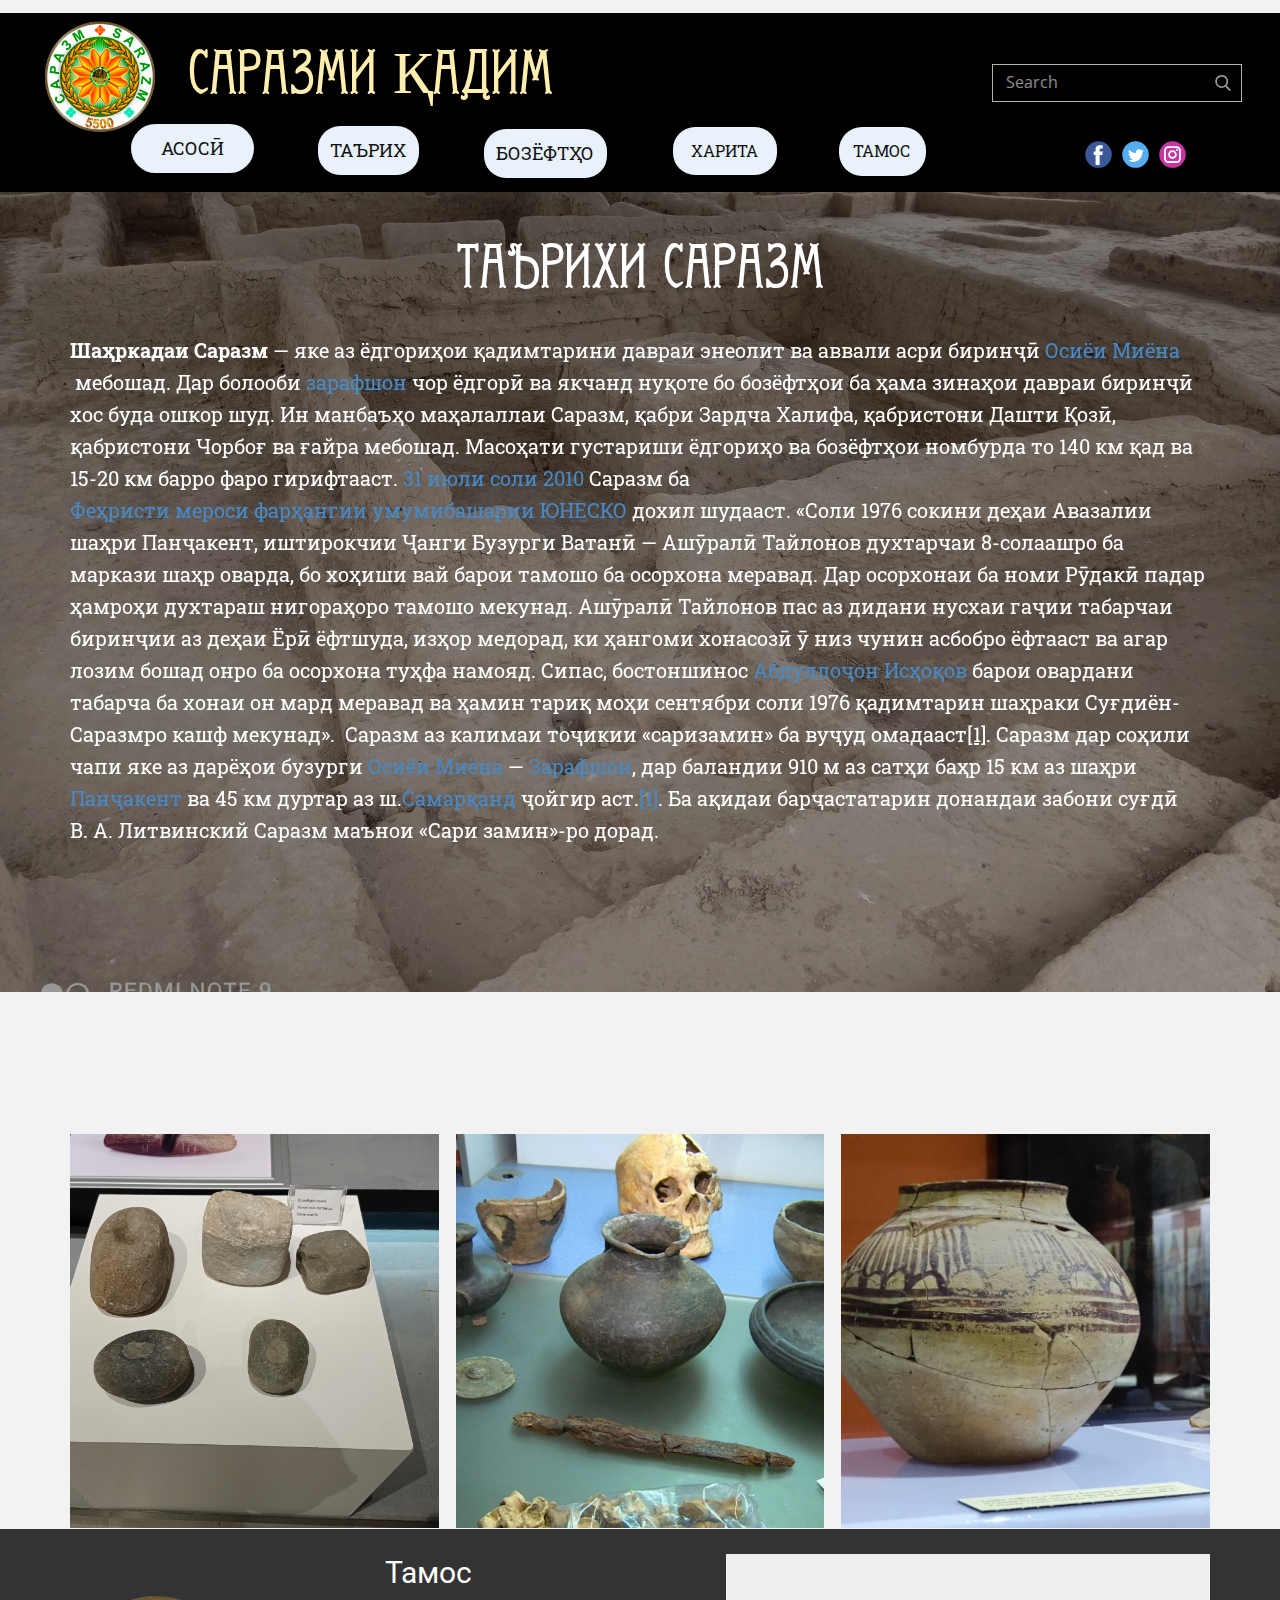
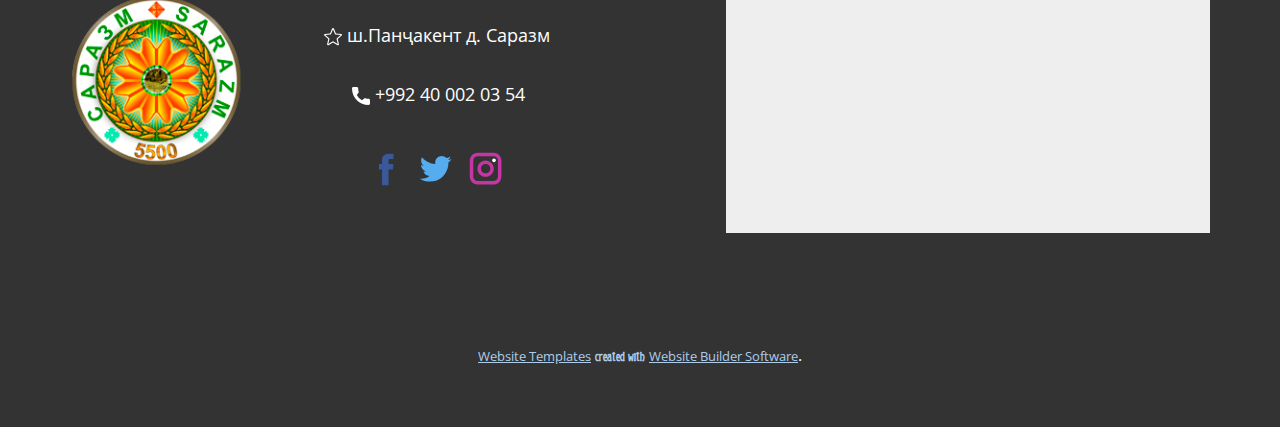
<file: ТАЪРИХ.html>
<!DOCTYPE html>
<html style="font-size: 16px;" lang="ru"><head>
    <meta name="viewport" content="width=device-width, initial-scale=1.0">
    <meta charset="utf-8">
    <meta name="keywords" content="">
    <meta name="description" content="">
    <title>ТАЪРИХ</title>
    <link rel="stylesheet" href="nicepage.css" media="screen">
<link rel="stylesheet" href="ТАЪРИХ.css" media="screen">
    <script class="u-script" type="text/javascript" src="jquery.js" defer=""></script>
    <script class="u-script" type="text/javascript" src="nicepage.js" defer=""></script>
    <meta name="generator" content="Nicepage 4.18.5, nicepage.com">
    
    <link id="u-theme-google-font" rel="stylesheet" href="https://fonts.googleapis.com/css?family=Roboto:100,100i,300,300i,400,400i,500,500i,700,700i,900,900i|Open+Sans:300,300i,400,400i,500,500i,600,600i,700,700i,800,800i">
    <link id="u-page-google-font" rel="stylesheet" href="https://fonts.googleapis.com/css?family=Roboto+Slab:100,200,300,400,500,600,700,800,900">
    
    
    
    <script type="application/ld+json">{
		"@context": "http://schema.org",
		"@type": "Organization",
		"name": "Саразми Қадим",
		"logo": "images/logo1.png",
		"sameAs": [
				"https://facebook.com/name",
				"https://twitter.com/name",
				"https://www.instagram.com/name",
				"https://facebook.com/name",
				"https://twitter.com/name",
				"https://instagram.com/name"
		]
}</script>
    <meta name="theme-color" content="#478ac9">
    <meta name="twitter:site" content="@">
    <meta name="twitter:card" content="summary_large_image">
    <meta name="twitter:title" content="ТАЪРИХ">
    <meta name="twitter:description" content="Саразми Қадим">
    <meta property="og:title" content="ТАЪРИХ">
    <meta property="og:description" content="">
    <meta property="og:type" content="website">
  </head>
  <body class="u-body u-xl-mode" data-lang="ru"><header class="u-align-left u-clearfix u-header u-section-row-container" id="sec-ead6" style=""><div class="u-section-rows" style="">
        <div class="u-grey-5 u-section-row u-section-row-1" id="sec-37e8">
          <div class="u-align-left u-clearfix u-sheet u-sheet-1"></div>
          
          
          
          
          
        </div>
        <div class="u-black u-section-row u-section-row-2" id="sec-46aa">
          <div class="u-clearfix u-sheet u-sheet-2">
            <p class="u-custom-font u-large-text u-text u-text-custom-color-11 u-text-default u-text-variant u-text-1" data-animation-name="customAnimationIn" data-animation-duration="1000" data-animation-direction="">
              <span style="font-size: 3.75rem;">САРАЗМИ ​Қ​АДИМ </span>
            </p>
            <a href="https://nicepage.com" class="u-image u-logo u-image-1" data-image-width="200" data-image-height="200">
              <img src="images/logo1.png" class="u-logo-image u-logo-image-1" data-image-width="80">
            </a>
            <a href="https://nicepage.com/c/gallery-html-templates" class="u-border-none u-btn u-btn-round u-button-style u-custom-font u-font-roboto-slab u-hover-palette-3-light-3 u-palette-1-light-3 u-radius-25 u-btn-1">АСОСӢ</a>
            <form action="#" method="get" class="u-border-1 u-border-grey-30 u-search u-search-right u-search-1">
              <button class="u-search-button" type="submit">
                <span class="u-search-icon u-spacing-10 u-text-grey-40">
                  <svg class="u-svg-link" preserveAspectRatio="xMidYMin slice" viewBox="0 0 56.966 56.966" style=""><use xmlns:xlink="http://www.w3.org/1999/xlink" xlink:href="#svg-9dab"></use></svg>
                  <svg xmlns="http://www.w3.org/2000/svg" xmlns:xlink="http://www.w3.org/1999/xlink" version="1.1" id="svg-9dab" x="0px" y="0px" viewBox="0 0 56.966 56.966" style="enable-background:new 0 0 56.966 56.966;" xml:space="preserve" class="u-svg-content"><path d="M55.146,51.887L41.588,37.786c3.486-4.144,5.396-9.358,5.396-14.786c0-12.682-10.318-23-23-23s-23,10.318-23,23  s10.318,23,23,23c4.761,0,9.298-1.436,13.177-4.162l13.661,14.208c0.571,0.593,1.339,0.92,2.162,0.92  c0.779,0,1.518-0.297,2.079-0.837C56.255,54.982,56.293,53.08,55.146,51.887z M23.984,6c9.374,0,17,7.626,17,17s-7.626,17-17,17  s-17-7.626-17-17S14.61,6,23.984,6z"></path><g></g><g></g><g></g><g></g><g></g><g></g><g></g><g></g><g></g><g></g><g></g><g></g><g></g><g></g><g></g></svg>
                </span>
              </button>
              <input class="u-search-input" type="search" name="search" value="" placeholder="Search">
            </form>
            <div class="u-social-icons u-spacing-10 u-social-icons-1">
              <a class="u-social-url" title="facebook" target="_blank" href="https://facebook.com/name"><span class="u-icon u-social-facebook u-social-icon u-icon-1"><svg class="u-svg-link" preserveAspectRatio="xMidYMin slice" viewBox="0 0 112 112" style=""><use xmlns:xlink="http://www.w3.org/1999/xlink" xlink:href="#svg-bae3"></use></svg><svg class="u-svg-content" viewBox="0 0 112 112" x="0" y="0" id="svg-bae3"><circle fill="currentColor" cx="56.1" cy="56.1" r="55"></circle><path fill="#FFFFFF" d="M73.5,31.6h-9.1c-1.4,0-3.6,0.8-3.6,3.9v8.5h12.6L72,58.3H60.8v40.8H43.9V58.3h-8V43.9h8v-9.2
            c0-6.7,3.1-17,17-17h12.5v13.9H73.5z"></path></svg></span>
              </a>
              <a class="u-social-url" title="twitter" target="_blank" href="https://twitter.com/name"><span class="u-icon u-social-icon u-social-twitter u-icon-2"><svg class="u-svg-link" preserveAspectRatio="xMidYMin slice" viewBox="0 0 112 112" style=""><use xmlns:xlink="http://www.w3.org/1999/xlink" xlink:href="#svg-874a"></use></svg><svg class="u-svg-content" viewBox="0 0 112 112" x="0" y="0" id="svg-874a"><circle fill="currentColor" class="st0" cx="56.1" cy="56.1" r="55"></circle><path fill="#FFFFFF" d="M83.8,47.3c0,0.6,0,1.2,0,1.7c0,17.7-13.5,38.2-38.2,38.2C38,87.2,31,85,25,81.2c1,0.1,2.1,0.2,3.2,0.2
            c6.3,0,12.1-2.1,16.7-5.7c-5.9-0.1-10.8-4-12.5-9.3c0.8,0.2,1.7,0.2,2.5,0.2c1.2,0,2.4-0.2,3.5-0.5c-6.1-1.2-10.8-6.7-10.8-13.1
            c0-0.1,0-0.1,0-0.2c1.8,1,3.9,1.6,6.1,1.7c-3.6-2.4-6-6.5-6-11.2c0-2.5,0.7-4.8,1.8-6.7c6.6,8.1,16.5,13.5,27.6,14
            c-0.2-1-0.3-2-0.3-3.1c0-7.4,6-13.4,13.4-13.4c3.9,0,7.3,1.6,9.8,4.2c3.1-0.6,5.9-1.7,8.5-3.3c-1,3.1-3.1,5.8-5.9,7.4
            c2.7-0.3,5.3-1,7.7-2.1C88.7,43,86.4,45.4,83.8,47.3z"></path></svg></span>
              </a>
              <a class="u-social-url" title="instagram" target="_blank" href="https://www.instagram.com/name"><span class="u-icon u-social-icon u-social-instagram u-icon-3"><svg class="u-svg-link" preserveAspectRatio="xMidYMin slice" viewBox="0 0 112 112" style=""><use xmlns:xlink="http://www.w3.org/1999/xlink" xlink:href="#svg-e73d"></use></svg><svg class="u-svg-content" viewBox="0 0 112 112" x="0" y="0" id="svg-e73d"><circle fill="currentColor" cx="56.1" cy="56.1" r="55"></circle><path fill="#FFFFFF" d="M55.9,38.2c-9.9,0-17.9,8-17.9,17.9C38,66,46,74,55.9,74c9.9,0,17.9-8,17.9-17.9C73.8,46.2,65.8,38.2,55.9,38.2
            z M55.9,66.4c-5.7,0-10.3-4.6-10.3-10.3c-0.1-5.7,4.6-10.3,10.3-10.3c5.7,0,10.3,4.6,10.3,10.3C66.2,61.8,61.6,66.4,55.9,66.4z"></path><path fill="#FFFFFF" d="M74.3,33.5c-2.3,0-4.2,1.9-4.2,4.2s1.9,4.2,4.2,4.2s4.2-1.9,4.2-4.2S76.6,33.5,74.3,33.5z"></path><path fill="#FFFFFF" d="M73.1,21.3H38.6c-9.7,0-17.5,7.9-17.5,17.5v34.5c0,9.7,7.9,17.6,17.5,17.6h34.5c9.7,0,17.5-7.9,17.5-17.5V38.8
            C90.6,29.1,82.7,21.3,73.1,21.3z M83,73.3c0,5.5-4.5,9.9-9.9,9.9H38.6c-5.5,0-9.9-4.5-9.9-9.9V38.8c0-5.5,4.5-9.9,9.9-9.9h34.5
            c5.5,0,9.9,4.5,9.9,9.9V73.3z"></path></svg></span>
              </a>
            </div>
            <a href="ТАЪРИХ.html" class="u-active-white u-border-none u-btn u-btn-round u-button-style u-custom-font u-font-roboto-slab u-hover-palette-3-light-3 u-palette-1-light-3 u-radius-22 u-btn-2" target="_blank">ТАЪРИХ<br>
            </a>
            <a href="https://nicepage.com/c/gallery-html-templates" class="u-border-none u-btn u-btn-round u-button-style u-custom-font u-font-roboto-slab u-hover-palette-3-light-3 u-palette-1-light-3 u-radius-22 u-btn-3">ХА<span style="font-size: 1.125rem;"></span>РИТА<br>
            </a>
            <a href="https://nicepage.com/c/gallery-html-templates" class="u-border-none u-btn u-btn-round u-button-style u-custom-font u-font-roboto-slab u-hover-white u-palette-1-light-3 u-radius-23 u-btn-4">ТАМ<span style="font-size: 1.125rem;"></span>ОС<br>
            </a>
            <a href="БОЗЁФТҲО.html" class="u-active-white u-border-none u-btn u-btn-round u-button-style u-custom-font u-font-roboto-slab u-hover-palette-3-light-3 u-palette-1-light-3 u-radius-22 u-btn-5" target="_blank">БОЗЁФТҲО<br>
            </a>
          </div>
          
          
          
          
          
        </div>
      </div></header>
    <section class="u-align-left u-clearfix u-image u-shading u-section-1" src="" data-image-width="1920" data-image-height="1436" id="sec-c61b">
      <div class="u-clearfix u-sheet u-sheet-1">
        <h1 class="u-custom-font u-text u-text-default u-title u-text-1" data-animation-name="customAnimationIn" data-animation-duration="1000">ТАЪРИХИ САРАЗМ </h1>
        <p class="u-custom-font u-font-roboto-slab u-large-text u-text u-text-variant u-text-2" data-animation-name="customAnimationIn" data-animation-duration="1000" data-animation-direction=""><b>Шаҳркадаи Саразм</b>&nbsp;— яке аз ёдгориҳои қадимтарини давраи энеолит ва
аввали асри биринҷӣ&nbsp;<a href="https://tg.wikipedia.org/wiki/%D0%9E%D1%81%D0%B8%D1%91%D0%B8_%D0%9C%D0%B8%D1%91%D0%BD%D0%B0" title="Осиёи Миёна" class="u-active-none u-border-none u-btn u-button-style u-hover-none u-none u-text-palette-1-base u-btn-1">Осиёи Миёна</a>&nbsp;мебошад. Дар болооби&nbsp;<a href="https://tg.wikipedia.org/wiki/%D0%97%D0%B0%D1%80%D0%B0%D1%84%D1%88%D0%BE%D0%BD" title="Зарафшон" class="u-active-none u-border-none u-btn u-button-style u-hover-none u-none u-text-palette-1-base u-btn-2">зарафшон</a>&nbsp;чор ёдгорӣ ва якчанд нуқоте бо бозёфтҳои ба ҳама
зинаҳои давраи биринҷӣ хос буда ошкор шуд. Ин манбаъҳо маҳалаллаи Саразм, қабри
Зардча Халифа, қабристони Дашти Қозӣ, қабристони Чорбоғ ва ғайра мебошад.
Масоҳати густариши ёдгориҳо ва бозёфтҳои номбурда то 140 км қад ва
15-20&nbsp;км барро фаро гирифтааст.&nbsp;<a href="https://tg.wikipedia.org/wiki/31_%D0%B8%D1%8E%D0%BB" title="31 июл" class="u-active-none u-border-none u-btn u-button-style u-hover-none u-none u-text-palette-1-base u-btn-3">31 июли</a>&nbsp;<a href="https://tg.wikipedia.org/wiki/%D0%A1%D0%BE%D0%BB%D0%B8_2010" title="Соли 2010" class="u-active-none u-border-none u-btn u-button-style u-hover-none u-none u-text-palette-1-base u-btn-4">соли 2010</a>&nbsp;Саразм ба&nbsp;<a href="https://tg.wikipedia.org/wiki/%D0%A4%D0%B5%D2%B3%D1%80%D0%B8%D1%81%D1%82%D0%B8_%D0%BC%D0%B5%D1%80%D0%BE%D1%81%D0%B8_%D1%84%D0%B0%D1%80%D2%B3%D0%B0%D0%BD%D0%B3%D0%B8%D0%B8_%D1%83%D0%BC%D1%83%D0%BC%D0%B8%D0%B1%D0%B0%D1%88%D0%B0%D1%80%D0%B8%D0%B8_%D0%AE%D0%9D%D0%95%D0%A1%D0%9A%D0%9E" title="Феҳристи мероси фарҳангии умумибашарии ЮНЕСКО" class="u-active-none u-border-none u-btn u-button-style u-hover-none u-none u-text-palette-1-base u-btn-5">Феҳристи мероси
фарҳангии умумибашарии ЮНЕСКО</a>&nbsp;дохил шудааст. «Соли
1976 сокини деҳаи Авазалии шаҳри Панҷакент, иштирокчии Ҷанги Бузурги
Ватанӣ&nbsp;— Ашӯралӣ Тайлонов духтарчаи 8-солаашро ба маркази шаҳр оварда, бо
хоҳиши вай барои тамошо ба осорхона меравад. Дар осорхонаи ба номи Рӯдакӣ падар
ҳамроҳи духтараш нигораҳоро тамошо мекунад. Ашӯралӣ Тайлонов пас аз дидани
нусхаи гаҷии табарчаи биринҷии аз деҳаи Ёрӣ ёфтшуда, изҳор медорад, ки ҳангоми
хонасозӣ ӯ низ чунин асбобро ёфтааст ва агар лозим бошад онро ба осорхона туҳфа
намояд. Сипас, бостоншинос&nbsp;<a href="https://tg.wikipedia.org/wiki/%D0%90%D0%B1%D0%B4%D1%83%D0%BB%D0%BB%D0%BE%D2%B7%D0%BE%D0%BD_%D0%98%D1%81%D2%B3%D0%BE%D2%9B%D0%BE%D0%B2" title="Абдуллоҷон Исҳоқов" class="u-active-none u-border-none u-btn u-button-style u-hover-none u-none u-text-palette-1-base u-btn-6">Абдуллоҷон Исҳоқов</a>&nbsp;барои овардани табарча ба хонаи он мард меравад ва ҳамин тариқ моҳи
сентябри соли 1976 қадимтарин шаҳраки Суғдиён-Саразмро кашф мекунад».&nbsp;
Саразм аз калимаи тоҷикии «саризамин» ба вуҷуд омадааст<u>[1]</u>. Саразм дар соҳили чапи яке аз дарёҳои
бузурги&nbsp;<a href="https://tg.wikipedia.org/wiki/%D0%9E%D1%81%D0%B8%D1%91%D0%B8_%D0%9C%D0%B8%D1%91%D0%BD%D0%B0" title="Осиёи Миёна" class="u-active-none u-border-none u-btn u-button-style u-hover-none u-none u-text-palette-1-base u-btn-7">Осиёи Миёна</a>&nbsp;—&nbsp;<a href="https://tg.wikipedia.org/wiki/%D0%97%D0%B0%D1%80%D0%B0%D1%84%D1%88%D0%BE%D0%BD" title="Зарафшон" class="u-active-none u-border-none u-btn u-button-style u-hover-none u-none u-text-palette-1-base u-btn-8">Зарафшон</a>, дар баландии 910&nbsp;м аз сатҳи баҳр
15&nbsp;км аз шаҳри&nbsp;<a href="https://tg.wikipedia.org/wiki/%D0%9F%D0%B0%D0%BD%D2%B7%D0%B0%D0%BA%D0%B5%D0%BD%D1%82" title="Панҷакент" class="u-active-none u-border-none u-btn u-button-style u-hover-none u-none u-text-palette-1-base u-btn-9">Панҷакент</a>&nbsp;ва 45&nbsp;км
дуртар аз ш.<a href="https://tg.wikipedia.org/wiki/%D0%A1%D0%B0%D0%BC%D0%B0%D1%80%D2%9B%D0%B0%D0%BD%D0%B4" title="Самарқанд" class="u-active-none u-border-none u-btn u-button-style u-hover-none u-none u-text-palette-1-base u-btn-10">Самарқанд</a>&nbsp;ҷойгир аст.<a href="https://tg.wikipedia.org/wiki/%D0%A1%D0%B0%D1%80%D0%B0%D0%B7%D0%BC#cite_note-tajik-cities-1" class="u-active-none u-border-none u-btn u-button-style u-hover-none u-none u-text-palette-1-base u-btn-11">[1]</a>. Ба ақидаи барҷастатарин донандаи
забони суғдӣ В.&nbsp;А.&nbsp;Литвинский Саразм маънои «Сари замин»-ро дорад.
        </p>
      </div>
    </section>
    <section class="u-align-center u-clearfix u-grey-5 u-section-2" id="sec-4b4b">
      <div class="u-clearfix u-sheet u-sheet-1">
        <h2 class="u-custom-font u-text u-text-1" data-animation-name="customAnimationIn" data-animation-duration="1000" data-animation-direction="">ОСОРХОНА</h2>
        <div class="u-expanded-width u-gallery u-layout-grid u-lightbox u-show-text-on-hover u-gallery-1">
          <div class="u-gallery-inner u-gallery-inner-1">
            <div class="u-effect-fade u-effect-hover-slide u-gallery-item">
              <div class="u-back-slide" data-image-width="1436" data-image-height="1920">
                <img class="u-back-image u-effect-hover-slide-direction-left u-expanded u-back-image-1" src="images/IMG_20220619_151859.jpg">
              </div>
              <div class="u-over-slide u-shading u-over-slide-1">
                <h3 class="u-gallery-heading"></h3>
                <p class="u-gallery-text"></p>
              </div>
            </div>
            <div class="u-effect-fade u-effect-hover-slide u-gallery-item">
              <div class="u-back-slide" data-image-width="1024" data-image-height="576">
                <img class="u-back-image u-effect-hover-slide-direction-left u-expanded u-back-image-2" src="images/555.jpeg">
              </div>
              <div class="u-over-slide u-shading u-over-slide-2">
                <h3 class="u-gallery-heading"></h3>
                <p class="u-gallery-text"></p>
              </div>
            </div>
            <div class="u-effect-fade u-effect-hover-slide u-gallery-item">
              <div class="u-back-slide" data-image-width="1080" data-image-height="809">
                <img class="u-back-image u-effect-hover-slide-direction-left u-expanded u-back-image-3" src="images/552ac1ff-378e-569d-ab85-731a78b923c4.jpg">
              </div>
              <div class="u-over-slide u-shading u-over-slide-3">
                <h3 class="u-gallery-heading"></h3>
                <p class="u-gallery-text"></p>
              </div>
            </div>
          </div>
        </div>
      </div>
    </section>
    
    
    <footer class="u-align-center-md u-align-center-sm u-align-center-xs u-clearfix u-footer u-grey-80" id="sec-df2d"><div class="u-clearfix u-sheet u-valign-middle u-sheet-1">
        <div class="u-grey-light-2 u-map u-map-1" data-animation-name="pulse" data-animation-duration="1000" data-animation-direction="">
          <div class="embed-responsive">
            <iframe class="embed-responsive-item" src="//maps.google.com/maps?output=embed&amp;key=Ш. Панҷакент Sarazm&amp;q=Tajikistan%2C%20Panjakent%2C%20Sarazm&amp;z=11&amp;t=m" data-map="[base64]"></iframe>
          </div>
        </div>
        <h6 class="u-align-center-lg u-align-center-md u-align-center-xl u-text u-text-1">Тамос</h6>
        <a href="https://nicepage.com" class="u-image u-logo u-image-1" data-image-width="200" data-image-height="200">
          <img src="images/logo1.png" class="u-logo-image u-logo-image-1">
        </a>
        <p class="u-align-center u-large-text u-text u-text-variant u-text-2"><span class="u-icon"><svg class="u-svg-content" viewBox="0 0 511 511" style="width: 1em; height: 1em;"><path d="m114.59375 491.140625c-5.609375 0-11.179688-1.75-15.933594-5.1875-8.855468-6.417969-12.992187-17.449219-10.582031-28.09375l32.9375-145.089844-111.703125-97.960937c-8.210938-7.167969-11.347656-18.519532-7.976562-28.90625 3.371093-10.367188 12.542968-17.707032 23.402343-18.710938l147.796875-13.417968 58.433594-136.746094c4.308594-10.046875 14.121094-16.535156 25.023438-16.535156 10.902343 0 20.714843 6.488281 25.023437 16.511718l58.433594 136.769532 147.773437 13.417968c10.882813.980469 20.054688 8.34375 23.425782 18.710938 3.371093 10.367187.253906 21.738281-7.957032 28.90625l-111.703125 97.941406 32.9375 145.085938c2.414063 10.667968-1.726562 21.699218-10.578125 28.097656-8.832031 6.398437-20.609375 6.890625-29.910156 1.300781l-127.445312-76.160156-127.445313 76.203125c-4.308594 2.558594-9.109375 3.863281-13.953125 3.863281zm141.398438-112.875c4.84375 0 9.640624 1.300781 13.953124 3.859375l120.277344 71.9375-31.085937-136.941406c-2.21875-9.746094 1.089843-19.921875 8.621093-26.515625l105.472657-92.5-139.542969-12.671875c-10.046875-.917969-18.6875-7.234375-22.613281-16.492188l-55.082031-129.046875-55.148438 129.066407c-3.882812 9.195312-12.523438 15.511718-22.546875 16.429687l-139.5625 12.671875 105.46875 92.5c7.554687 6.613281 10.859375 16.769531 8.621094 26.539062l-31.0625 136.9375 120.277343-71.914062c4.308594-2.558594 9.109376-3.859375 13.953126-3.859375zm-84.585938-221.847656s0 .023437-.023438.042969zm169.128906-.0625.023438.042969c0-.023438 0-.023438-.023438-.042969zm0 0"></path></svg><img></span>&nbsp;ш.Панҷакент д. Сара​зм&nbsp; 
        </p>
        <a href="https://nicepage.com/c/slider-html-templates" class="u-active-none u-bottom-left-radius-0 u-bottom-right-radius-0 u-btn u-btn-rectangle u-button-style u-hover-none u-none u-radius-0 u-top-left-radius-0 u-top-right-radius-0 u-btn-1"><span class="u-icon"><svg class="u-svg-content" viewBox="0 0 405.333 405.333" x="0px" y="0px" style="width: 1em; height: 1em;"><path d="M373.333,266.88c-25.003,0-49.493-3.904-72.704-11.563c-11.328-3.904-24.192-0.896-31.637,6.699l-46.016,34.752    c-52.8-28.181-86.592-61.952-114.389-114.368l33.813-44.928c8.512-8.512,11.563-20.971,7.915-32.64    C142.592,81.472,138.667,56.96,138.667,32c0-17.643-14.357-32-32-32H32C14.357,0,0,14.357,0,32    c0,205.845,167.488,373.333,373.333,373.333c17.643,0,32-14.357,32-32V298.88C405.333,281.237,390.976,266.88,373.333,266.88z"></path></svg><img></span>&nbsp;+992 40 002 03 54
        </a>
        <div class="u-social-icons u-spacing-10 u-social-icons-1">
          <a class="u-social-url" title="facebook" target="_blank" href="https://facebook.com/name"><span class="u-icon u-social-facebook u-social-icon u-icon-3"><svg class="u-svg-link" preserveAspectRatio="xMidYMin slice" viewBox="0 0 112 112" style=""><use xmlns:xlink="http://www.w3.org/1999/xlink" xlink:href="#svg-d2e9"></use></svg><svg class="u-svg-content" viewBox="0 0 112 112" x="0" y="0" id="svg-d2e9"><path fill="currentColor" d="M75.5,28.8H65.4c-1.5,0-4,0.9-4,4.3v9.4h13.9l-1.5,15.8H61.4v45.1H42.8V58.3h-8.8V42.4h8.8V32.2
c0-7.4,3.4-18.8,18.8-18.8h13.8v15.4H75.5z"></path></svg></span>
          </a>
          <a class="u-social-url" title="twitter" target="_blank" href="https://twitter.com/name"><span class="u-icon u-social-icon u-social-twitter u-icon-4"><svg class="u-svg-link" preserveAspectRatio="xMidYMin slice" viewBox="0 0 112 112" style=""><use xmlns:xlink="http://www.w3.org/1999/xlink" xlink:href="#svg-d9a9"></use></svg><svg class="u-svg-content" viewBox="0 0 112 112" x="0" y="0" id="svg-d9a9"><path fill="currentColor" d="M92.2,38.2c0,0.8,0,1.6,0,2.3c0,24.3-18.6,52.4-52.6,52.4c-10.6,0.1-20.2-2.9-28.5-8.2
	c1.4,0.2,2.9,0.2,4.4,0.2c8.7,0,16.7-2.9,23-7.9c-8.1-0.2-14.9-5.5-17.3-12.8c1.1,0.2,2.4,0.2,3.4,0.2c1.6,0,3.3-0.2,4.8-0.7
	c-8.4-1.6-14.9-9.2-14.9-18c0-0.2,0-0.2,0-0.2c2.5,1.4,5.4,2.2,8.4,2.3c-5-3.3-8.3-8.9-8.3-15.4c0-3.4,1-6.5,2.5-9.2
	c9.1,11.1,22.7,18.5,38,19.2c-0.2-1.4-0.4-2.8-0.4-4.3c0.1-10,8.3-18.2,18.5-18.2c5.4,0,10.1,2.2,13.5,5.7c4.3-0.8,8.1-2.3,11.7-4.5
	c-1.4,4.3-4.3,7.9-8.1,10.1c3.7-0.4,7.3-1.4,10.6-2.9C98.9,32.3,95.7,35.5,92.2,38.2z"></path></svg></span>
          </a>
          <a class="u-social-url" title="instagram" target="_blank" href="https://instagram.com/name"><span class="u-icon u-social-icon u-social-instagram u-icon-5"><svg class="u-svg-link" preserveAspectRatio="xMidYMin slice" viewBox="0 0 112 112" style=""><use xmlns:xlink="http://www.w3.org/1999/xlink" xlink:href="#svg-3e3f"></use></svg><svg class="u-svg-content" viewBox="0 0 112 112" x="0" y="0" id="svg-3e3f"><path fill="currentColor" d="M55.9,32.9c-12.8,0-23.2,10.4-23.2,23.2s10.4,23.2,23.2,23.2s23.2-10.4,23.2-23.2S68.7,32.9,55.9,32.9z
	 M55.9,69.4c-7.4,0-13.3-6-13.3-13.3c-0.1-7.4,6-13.3,13.3-13.3s13.3,6,13.3,13.3C69.3,63.5,63.3,69.4,55.9,69.4z"></path><path fill="#FFFFFF" d="M79.7,26.8c-3,0-5.4,2.5-5.4,5.4s2.5,5.4,5.4,5.4c3,0,5.4-2.5,5.4-5.4S82.7,26.8,79.7,26.8z"></path><path fill="currentColor" d="M78.2,11H33.5C21,11,10.8,21.3,10.8,33.7v44.7c0,12.6,10.2,22.8,22.7,22.8h44.7c12.6,0,22.7-10.2,22.7-22.7
	V33.7C100.8,21.1,90.6,11,78.2,11z M91,78.4c0,7.1-5.8,12.8-12.8,12.8H33.5c-7.1,0-12.8-5.8-12.8-12.8V33.7
	c0-7.1,5.8-12.8,12.8-12.8h44.7c7.1,0,12.8,5.8,12.8,12.8V78.4z"></path></svg></span>
          </a>
        </div>
      </div></footer>
    <section class="u-backlink u-clearfix u-grey-80">
      <a class="u-link" href="https://nicepage.com/website-templates" target="_blank">
        <span>Website Templates</span>
      </a>
      <p class="u-text">
        <span>created with</span>
      </p>
      <a class="u-link" href="" target="_blank">
        <span>Website Builder Software</span>
      </a>. 
    </section>
  
</body></html>
</file>
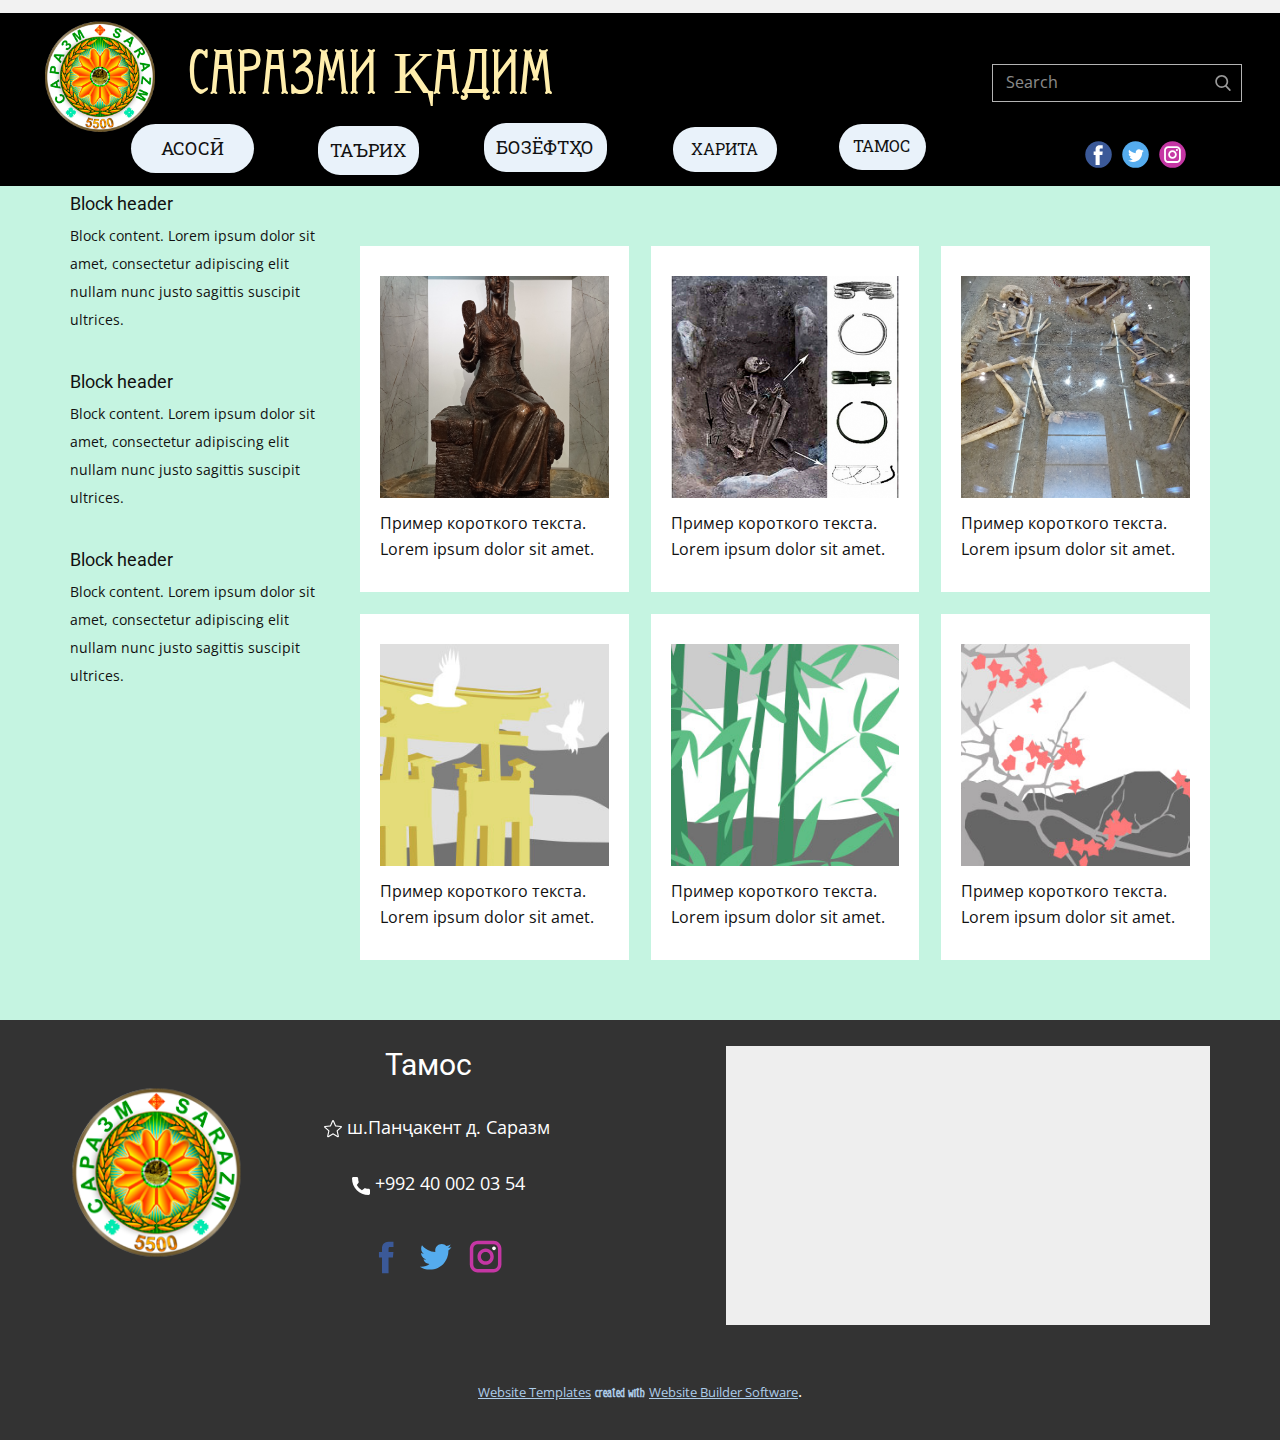
<file: blog/blog.html>
<html style="font-size: 16px;" lang="ru"><head>
    <meta name="viewport" content="width=device-width, initial-scale=1.0">
    <meta charset="utf-8">
    <meta name="keywords" content="">
    <meta name="description" content="">
    <title>Blog Template</title>
    <link rel="stylesheet" href="../nicepage.css" media="screen">
<link rel="stylesheet" href="../Blog-Template.css" media="screen">
    <script class="u-script" type="text/javascript" src="../jquery.js" defer=""></script>
    <script class="u-script" type="text/javascript" src="../nicepage.js" defer=""></script>
    <meta name="generator" content="Nicepage 4.18.5, nicepage.com">
    
    <link id="u-theme-google-font" rel="stylesheet" href="https://fonts.googleapis.com/css?family=Roboto:100,100i,300,300i,400,400i,500,500i,700,700i,900,900i|Open+Sans:300,300i,400,400i,500,500i,600,600i,700,700i,800,800i">
    <link id="u-page-google-font" rel="stylesheet" href="https://fonts.googleapis.com/css?family=Roboto+Slab:100,200,300,400,500,600,700,800,900">
    
    
    <script type="application/ld+json">{
		"@context": "http://schema.org",
		"@type": "Organization",
		"name": "Саразми Қадим",
		"logo": "images/logo1.png",
		"sameAs": [
				"https://facebook.com/name",
				"https://twitter.com/name",
				"https://www.instagram.com/name",
				"https://facebook.com/name",
				"https://twitter.com/name",
				"https://instagram.com/name"
		]
}</script>
    <meta name="theme-color" content="#478ac9">
    <meta name="twitter:site" content="@">
    <meta name="twitter:card" content="summary_large_image">
    <meta name="twitter:title" content="Blog Template">
    <meta name="twitter:description" content="Саразми Қадим">
  </head>
  <body class="u-body u-xl-mode" data-lang="ru"><header class="u-align-left u-clearfix u-header u-section-row-container" id="sec-ead6" style=""><div class="u-section-rows" style="">
        <div class="u-grey-5 u-section-row u-section-row-1" id="sec-37e8">
          <div class="u-align-left u-clearfix u-sheet u-sheet-1"></div>
          
          
          
          
          
        </div>
        <div class="u-black u-section-row u-section-row-2" id="sec-46aa">
          <div class="u-clearfix u-sheet u-sheet-2">
            <p class="u-custom-font u-large-text u-text u-text-custom-color-11 u-text-default u-text-variant u-text-1" data-animation-name="customAnimationIn" data-animation-duration="1000" data-animation-direction="">
              <span style="font-size: 3.75rem;">САРАЗМИ ​Қ​АДИМ </span>
            </p>
            <a href="https://nicepage.com" class="u-image u-logo u-image-1" data-image-width="200" data-image-height="200">
              <img src="../images/logo1.png" class="u-logo-image u-logo-image-1" data-image-width="80">
            </a>
            <a href="https://nicepage.com/c/gallery-html-templates" class="u-border-none u-btn u-btn-round u-button-style u-custom-font u-font-roboto-slab u-hover-palette-3-light-3 u-palette-1-light-3 u-radius-25 u-btn-1">АСОСӢ</a>
            <form action="#" method="get" class="u-border-1 u-border-grey-30 u-search u-search-right u-search-1">
              <button class="u-search-button" type="submit">
                <span class="u-search-icon u-spacing-10 u-text-grey-40">
                  <svg class="u-svg-link" preserveAspectRatio="xMidYMin slice" viewBox="0 0 56.966 56.966" style=""><use xmlns:xlink="http://www.w3.org/1999/xlink" xlink:href="#svg-9dab"></use></svg>
                  <svg xmlns="http://www.w3.org/2000/svg" xmlns:xlink="http://www.w3.org/1999/xlink" version="1.1" id="svg-9dab" x="0px" y="0px" viewBox="0 0 56.966 56.966" style="enable-background:new 0 0 56.966 56.966;" xml:space="preserve" class="u-svg-content"><path d="M55.146,51.887L41.588,37.786c3.486-4.144,5.396-9.358,5.396-14.786c0-12.682-10.318-23-23-23s-23,10.318-23,23  s10.318,23,23,23c4.761,0,9.298-1.436,13.177-4.162l13.661,14.208c0.571,0.593,1.339,0.92,2.162,0.92  c0.779,0,1.518-0.297,2.079-0.837C56.255,54.982,56.293,53.08,55.146,51.887z M23.984,6c9.374,0,17,7.626,17,17s-7.626,17-17,17  s-17-7.626-17-17S14.61,6,23.984,6z"></path><g></g><g></g><g></g><g></g><g></g><g></g><g></g><g></g><g></g><g></g><g></g><g></g><g></g><g></g><g></g></svg>
                </span>
              </button>
              <input class="u-search-input" type="search" name="search" value="" placeholder="Search">
            </form>
            <div class="u-social-icons u-spacing-10 u-social-icons-1">
              <a class="u-social-url" title="facebook" target="_blank" href="https://facebook.com/name"><span class="u-icon u-social-facebook u-social-icon u-icon-1"><svg class="u-svg-link" preserveAspectRatio="xMidYMin slice" viewBox="0 0 112 112" style=""><use xmlns:xlink="http://www.w3.org/1999/xlink" xlink:href="#svg-bae3"></use></svg><svg class="u-svg-content" viewBox="0 0 112 112" x="0" y="0" id="svg-bae3"><circle fill="currentColor" cx="56.1" cy="56.1" r="55"></circle><path fill="#FFFFFF" d="M73.5,31.6h-9.1c-1.4,0-3.6,0.8-3.6,3.9v8.5h12.6L72,58.3H60.8v40.8H43.9V58.3h-8V43.9h8v-9.2
            c0-6.7,3.1-17,17-17h12.5v13.9H73.5z"></path></svg></span>
              </a>
              <a class="u-social-url" title="twitter" target="_blank" href="https://twitter.com/name"><span class="u-icon u-social-icon u-social-twitter u-icon-2"><svg class="u-svg-link" preserveAspectRatio="xMidYMin slice" viewBox="0 0 112 112" style=""><use xmlns:xlink="http://www.w3.org/1999/xlink" xlink:href="#svg-874a"></use></svg><svg class="u-svg-content" viewBox="0 0 112 112" x="0" y="0" id="svg-874a"><circle fill="currentColor" class="st0" cx="56.1" cy="56.1" r="55"></circle><path fill="#FFFFFF" d="M83.8,47.3c0,0.6,0,1.2,0,1.7c0,17.7-13.5,38.2-38.2,38.2C38,87.2,31,85,25,81.2c1,0.1,2.1,0.2,3.2,0.2
            c6.3,0,12.1-2.1,16.7-5.7c-5.9-0.1-10.8-4-12.5-9.3c0.8,0.2,1.7,0.2,2.5,0.2c1.2,0,2.4-0.2,3.5-0.5c-6.1-1.2-10.8-6.7-10.8-13.1
            c0-0.1,0-0.1,0-0.2c1.8,1,3.9,1.6,6.1,1.7c-3.6-2.4-6-6.5-6-11.2c0-2.5,0.7-4.8,1.8-6.7c6.6,8.1,16.5,13.5,27.6,14
            c-0.2-1-0.3-2-0.3-3.1c0-7.4,6-13.4,13.4-13.4c3.9,0,7.3,1.6,9.8,4.2c3.1-0.6,5.9-1.7,8.5-3.3c-1,3.1-3.1,5.8-5.9,7.4
            c2.7-0.3,5.3-1,7.7-2.1C88.7,43,86.4,45.4,83.8,47.3z"></path></svg></span>
              </a>
              <a class="u-social-url" title="instagram" target="_blank" href="https://www.instagram.com/name"><span class="u-icon u-social-icon u-social-instagram u-icon-3"><svg class="u-svg-link" preserveAspectRatio="xMidYMin slice" viewBox="0 0 112 112" style=""><use xmlns:xlink="http://www.w3.org/1999/xlink" xlink:href="#svg-e73d"></use></svg><svg class="u-svg-content" viewBox="0 0 112 112" x="0" y="0" id="svg-e73d"><circle fill="currentColor" cx="56.1" cy="56.1" r="55"></circle><path fill="#FFFFFF" d="M55.9,38.2c-9.9,0-17.9,8-17.9,17.9C38,66,46,74,55.9,74c9.9,0,17.9-8,17.9-17.9C73.8,46.2,65.8,38.2,55.9,38.2
            z M55.9,66.4c-5.7,0-10.3-4.6-10.3-10.3c-0.1-5.7,4.6-10.3,10.3-10.3c5.7,0,10.3,4.6,10.3,10.3C66.2,61.8,61.6,66.4,55.9,66.4z"></path><path fill="#FFFFFF" d="M74.3,33.5c-2.3,0-4.2,1.9-4.2,4.2s1.9,4.2,4.2,4.2s4.2-1.9,4.2-4.2S76.6,33.5,74.3,33.5z"></path><path fill="#FFFFFF" d="M73.1,21.3H38.6c-9.7,0-17.5,7.9-17.5,17.5v34.5c0,9.7,7.9,17.6,17.5,17.6h34.5c9.7,0,17.5-7.9,17.5-17.5V38.8
            C90.6,29.1,82.7,21.3,73.1,21.3z M83,73.3c0,5.5-4.5,9.9-9.9,9.9H38.6c-5.5,0-9.9-4.5-9.9-9.9V38.8c0-5.5,4.5-9.9,9.9-9.9h34.5
            c5.5,0,9.9,4.5,9.9,9.9V73.3z"></path></svg></span>
              </a>
            </div>
            <a href="../ТАЪРИХ.html" class="u-active-white u-border-none u-btn u-btn-round u-button-style u-custom-font u-font-roboto-slab u-hover-palette-3-light-3 u-palette-1-light-3 u-radius-22 u-btn-2" target="_blank">ТАЪРИХ<br>
            </a>
            <a href="https://nicepage.com/c/gallery-html-templates" class="u-border-none u-btn u-btn-round u-button-style u-custom-font u-font-roboto-slab u-hover-palette-3-light-3 u-palette-1-light-3 u-radius-22 u-btn-3">ХА<span style="font-size: 1.125rem;"></span>РИТА<br>
            </a>
            <a href="https://nicepage.com/c/gallery-html-templates" class="u-border-none u-btn u-btn-round u-button-style u-custom-font u-font-roboto-slab u-hover-white u-palette-1-light-3 u-radius-23 u-btn-4">ТАМ<span style="font-size: 1.125rem;"></span>ОС<br>
            </a>
            <a href="../БОЗЁФТҲО.html" class="u-active-white u-border-none u-btn u-btn-round u-button-style u-custom-font u-font-roboto-slab u-hover-palette-3-light-3 u-palette-1-light-3 u-radius-22 u-btn-5" target="_blank">БОЗЁФТҲО<br>
            </a>
          </div>
          
          
          
          
          
        </div>
      </div></header>
    <div class="u-content-layout u-sheet">
      <aside class="u-indent-40 u-sidebar u-block-45bd-1">
        <div class="u-block u-indent-30 u-block-45bd-2">
          <div class="u-block-container u-clearfix">
            <h5 class="u-block-header u-text u-block-45bd-3"> Block header </h5>
            <div class="u-block-content u-text u-block-45bd-4"> Block content. Lorem ipsum dolor sit amet, consectetur adipiscing elit nullam nunc justo sagittis suscipit ultrices. </div>
          </div>
        </div>
        <div class="u-block u-indent-30 u-block-45bd-5">
          <div class="u-block-container u-clearfix">
            <h5 class="u-block-header u-text u-block-45bd-6"> Block header </h5>
            <div class="u-block-content u-text u-block-45bd-7"> Block content. Lorem ipsum dolor sit amet, consectetur adipiscing elit nullam nunc justo sagittis suscipit ultrices. </div>
          </div>
        </div>
        <div class="u-block u-indent-30 u-block-45bd-8">
          <div class="u-block-container u-clearfix">
            <h5 class="u-block-header u-text u-block-45bd-9"> Block header </h5>
            <div class="u-block-content u-text u-block-45bd-10"> Block content. Lorem ipsum dolor sit amet, consectetur adipiscing elit nullam nunc justo sagittis suscipit ultrices. </div>
          </div>
        </div>
        <style data-mode="XL">.u-block-45bd-1 {
  flex-basis: auto;
  width: 250px;
}
.u-block-45bd-3 {
  font-size: 1.125rem;
  line-height: 2;
}
.u-block-45bd-4 {
  font-size: 0.875rem;
  line-height: 2;
}
.u-block-45bd-6 {
  font-size: 1.125rem;
  line-height: 2;
}
.u-block-45bd-7 {
  font-size: 0.875rem;
  line-height: 2;
}
.u-block-45bd-9 {
  font-size: 1.125rem;
  line-height: 2;
}
.u-block-45bd-10 {
  font-size: 0.875rem;
  line-height: 2;
}</style>
        <style data-mode="LG"></style>
        <style data-mode="MD"></style>
        <style data-mode="SM"></style>
        <style data-mode="XS"></style>
      </aside>
      <div class="u-content">
        <section class="u-clearfix u-section-1" id="sec-74a1">
          <div class="u-clearfix u-sheet u-valign-middle u-sheet-1"><!--blog--><!--blog_options_json--><!--{"type":"Recent","source":"","tags":"","count":""}--><!--/blog_options_json-->
            <div class="u-blog u-expanded-width u-blog-1">
              <div class="u-repeater u-repeater-1"><!--blog_post-->
                <div class="u-blog-post u-container-style u-repeater-item u-white u-repeater-item-1">
                  <div class="u-container-layout u-similar-container u-container-layout-1"><!--blog_post_image-->
                    <a class="u-post-header-link" href="../blog/пост-5.html"><img alt="" class="u-blog-control u-expanded-width u-image u-image-default u-image-1" src="../images/IMG_20220619_152542.jpg" data-image-width="1436" data-image-height="1920"></a><!--/blog_post_image--><!--blog_post_content-->
                    <div class="u-blog-control u-post-content u-text u-text-1 fr-view">Пример короткого текста. Lorem ipsum dolor sit amet.</div><!--/blog_post_content-->
                  </div>
                </div><div class="u-blog-post u-container-style u-repeater-item u-video-cover u-white">
                  <div class="u-container-layout u-similar-container u-container-layout-2"><!--blog_post_image-->
                    <a class="u-post-header-link" href="../blog/пост-4.html"><img alt="" class="u-blog-control u-expanded-width u-image u-image-default u-image-2" src="../images/c062e5bc-3aaa-0ca1-5c9f-83e3aafc77ff.jpg" data-image-width="772" data-image-height="900"></a><!--/blog_post_image--><!--blog_post_content-->
                    <div class="u-blog-control u-post-content u-text u-text-2 fr-view">Пример короткого текста. Lorem ipsum dolor sit amet.</div><!--/blog_post_content-->
                  </div>
                </div><div class="u-blog-post u-container-style u-repeater-item u-video-cover u-white">
                  <div class="u-container-layout u-similar-container u-container-layout-3"><!--blog_post_image-->
                    <a class="u-post-header-link" href="../blog/пост-3.html"><img alt="" class="u-blog-control u-expanded-width u-image u-image-default u-image-3" src="../images/IMG_20220619_152718.jpg" data-image-width="1436" data-image-height="1920"></a><!--/blog_post_image--><!--blog_post_content-->
                    <div class="u-blog-control u-post-content u-text u-text-3 fr-view">Пример короткого текста. Lorem ipsum dolor sit amet.</div><!--/blog_post_content-->
                  </div>
                </div><div class="u-blog-post u-container-style u-repeater-item u-white u-repeater-item-1">
                  <div class="u-container-layout u-similar-container u-container-layout-1"><!--blog_post_image-->
                    <a class="u-post-header-link" href="../blog/пост-2.html"><img alt="" class="u-blog-control u-expanded-width u-image u-image-default u-image-1" src="../images/8ad73f3c.jpeg" data-image-width="1436" data-image-height="1920"></a><!--/blog_post_image--><!--blog_post_content-->
                    <div class="u-blog-control u-post-content u-text u-text-1 fr-view">Пример короткого текста. Lorem ipsum dolor sit amet.</div><!--/blog_post_content-->
                  </div>
                </div><div class="u-blog-post u-container-style u-repeater-item u-video-cover u-white">
                  <div class="u-container-layout u-similar-container u-container-layout-2"><!--blog_post_image-->
                    <a class="u-post-header-link" href="../blog/пост-1.html"><img alt="" class="u-blog-control u-expanded-width u-image u-image-default u-image-2" src="../images/68f64b9d.jpeg" data-image-width="772" data-image-height="900"></a><!--/blog_post_image--><!--blog_post_content-->
                    <div class="u-blog-control u-post-content u-text u-text-2 fr-view">Пример короткого текста. Lorem ipsum dolor sit amet.</div><!--/blog_post_content-->
                  </div>
                </div><div class="u-blog-post u-container-style u-repeater-item u-video-cover u-white">
                  <div class="u-container-layout u-similar-container u-container-layout-3"><!--blog_post_image-->
                    <a class="u-post-header-link" href="../blog/пост.html"><img alt="" class="u-blog-control u-expanded-width u-image u-image-default u-image-3" src="../images/0fd3416c.jpeg" data-image-width="1436" data-image-height="1920"></a><!--/blog_post_image--><!--blog_post_content-->
                    <div class="u-blog-control u-post-content u-text u-text-3 fr-view">Пример короткого текста. Lorem ipsum dolor sit amet.</div><!--/blog_post_content-->
                  </div>
                </div><!--/blog_post--><!--blog_post-->
                <!--/blog_post--><!--blog_post-->
                <!--/blog_post-->
              </div>
            </div><!--/blog-->
          </div>
        </section>
      </div>
    </div>
    
    
    <footer class="u-align-center-md u-align-center-sm u-align-center-xs u-clearfix u-footer u-grey-80" id="sec-df2d"><div class="u-clearfix u-sheet u-valign-middle u-sheet-1">
        <div class="u-grey-light-2 u-map u-map-1" data-animation-name="pulse" data-animation-duration="1000" data-animation-direction="">
          <div class="embed-responsive">
            <iframe class="embed-responsive-item" src="//maps.google.com/maps?output=embed&amp;key=Ш. Панҷакент Sarazm&amp;q=Tajikistan%2C%20Panjakent%2C%20Sarazm&amp;z=11&amp;t=m" data-map="[base64]"></iframe>
          </div>
        </div>
        <h6 class="u-align-center-lg u-align-center-md u-align-center-xl u-text u-text-1">Тамос</h6>
        <a href="https://nicepage.com" class="u-image u-logo u-image-1" data-image-width="200" data-image-height="200">
          <img src="../images/logo1.png" class="u-logo-image u-logo-image-1">
        </a>
        <p class="u-align-center u-large-text u-text u-text-variant u-text-2"><span class="u-icon"><svg class="u-svg-content" viewBox="0 0 511 511" style="width: 1em; height: 1em;"><path d="m114.59375 491.140625c-5.609375 0-11.179688-1.75-15.933594-5.1875-8.855468-6.417969-12.992187-17.449219-10.582031-28.09375l32.9375-145.089844-111.703125-97.960937c-8.210938-7.167969-11.347656-18.519532-7.976562-28.90625 3.371093-10.367188 12.542968-17.707032 23.402343-18.710938l147.796875-13.417968 58.433594-136.746094c4.308594-10.046875 14.121094-16.535156 25.023438-16.535156 10.902343 0 20.714843 6.488281 25.023437 16.511718l58.433594 136.769532 147.773437 13.417968c10.882813.980469 20.054688 8.34375 23.425782 18.710938 3.371093 10.367187.253906 21.738281-7.957032 28.90625l-111.703125 97.941406 32.9375 145.085938c2.414063 10.667968-1.726562 21.699218-10.578125 28.097656-8.832031 6.398437-20.609375 6.890625-29.910156 1.300781l-127.445312-76.160156-127.445313 76.203125c-4.308594 2.558594-9.109375 3.863281-13.953125 3.863281zm141.398438-112.875c4.84375 0 9.640624 1.300781 13.953124 3.859375l120.277344 71.9375-31.085937-136.941406c-2.21875-9.746094 1.089843-19.921875 8.621093-26.515625l105.472657-92.5-139.542969-12.671875c-10.046875-.917969-18.6875-7.234375-22.613281-16.492188l-55.082031-129.046875-55.148438 129.066407c-3.882812 9.195312-12.523438 15.511718-22.546875 16.429687l-139.5625 12.671875 105.46875 92.5c7.554687 6.613281 10.859375 16.769531 8.621094 26.539062l-31.0625 136.9375 120.277343-71.914062c4.308594-2.558594 9.109376-3.859375 13.953126-3.859375zm-84.585938-221.847656s0 .023437-.023438.042969zm169.128906-.0625.023438.042969c0-.023438 0-.023438-.023438-.042969zm0 0"></path></svg><img></span>&nbsp;ш.Панҷакент д. Сара​зм&nbsp; 
        </p>
        <a href="https://nicepage.com/c/slider-html-templates" class="u-active-none u-bottom-left-radius-0 u-bottom-right-radius-0 u-btn u-btn-rectangle u-button-style u-hover-none u-none u-radius-0 u-top-left-radius-0 u-top-right-radius-0 u-btn-1"><span class="u-icon"><svg class="u-svg-content" viewBox="0 0 405.333 405.333" x="0px" y="0px" style="width: 1em; height: 1em;"><path d="M373.333,266.88c-25.003,0-49.493-3.904-72.704-11.563c-11.328-3.904-24.192-0.896-31.637,6.699l-46.016,34.752    c-52.8-28.181-86.592-61.952-114.389-114.368l33.813-44.928c8.512-8.512,11.563-20.971,7.915-32.64    C142.592,81.472,138.667,56.96,138.667,32c0-17.643-14.357-32-32-32H32C14.357,0,0,14.357,0,32    c0,205.845,167.488,373.333,373.333,373.333c17.643,0,32-14.357,32-32V298.88C405.333,281.237,390.976,266.88,373.333,266.88z"></path></svg><img></span>&nbsp;+992 40 002 03 54
        </a>
        <div class="u-social-icons u-spacing-10 u-social-icons-1">
          <a class="u-social-url" title="facebook" target="_blank" href="https://facebook.com/name"><span class="u-icon u-social-facebook u-social-icon u-icon-3"><svg class="u-svg-link" preserveAspectRatio="xMidYMin slice" viewBox="0 0 112 112" style=""><use xmlns:xlink="http://www.w3.org/1999/xlink" xlink:href="#svg-d2e9"></use></svg><svg class="u-svg-content" viewBox="0 0 112 112" x="0" y="0" id="svg-d2e9"><path fill="currentColor" d="M75.5,28.8H65.4c-1.5,0-4,0.9-4,4.3v9.4h13.9l-1.5,15.8H61.4v45.1H42.8V58.3h-8.8V42.4h8.8V32.2
c0-7.4,3.4-18.8,18.8-18.8h13.8v15.4H75.5z"></path></svg></span>
          </a>
          <a class="u-social-url" title="twitter" target="_blank" href="https://twitter.com/name"><span class="u-icon u-social-icon u-social-twitter u-icon-4"><svg class="u-svg-link" preserveAspectRatio="xMidYMin slice" viewBox="0 0 112 112" style=""><use xmlns:xlink="http://www.w3.org/1999/xlink" xlink:href="#svg-d9a9"></use></svg><svg class="u-svg-content" viewBox="0 0 112 112" x="0" y="0" id="svg-d9a9"><path fill="currentColor" d="M92.2,38.2c0,0.8,0,1.6,0,2.3c0,24.3-18.6,52.4-52.6,52.4c-10.6,0.1-20.2-2.9-28.5-8.2
	c1.4,0.2,2.9,0.2,4.4,0.2c8.7,0,16.7-2.9,23-7.9c-8.1-0.2-14.9-5.5-17.3-12.8c1.1,0.2,2.4,0.2,3.4,0.2c1.6,0,3.3-0.2,4.8-0.7
	c-8.4-1.6-14.9-9.2-14.9-18c0-0.2,0-0.2,0-0.2c2.5,1.4,5.4,2.2,8.4,2.3c-5-3.3-8.3-8.9-8.3-15.4c0-3.4,1-6.5,2.5-9.2
	c9.1,11.1,22.7,18.5,38,19.2c-0.2-1.4-0.4-2.8-0.4-4.3c0.1-10,8.3-18.2,18.5-18.2c5.4,0,10.1,2.2,13.5,5.7c4.3-0.8,8.1-2.3,11.7-4.5
	c-1.4,4.3-4.3,7.9-8.1,10.1c3.7-0.4,7.3-1.4,10.6-2.9C98.9,32.3,95.7,35.5,92.2,38.2z"></path></svg></span>
          </a>
          <a class="u-social-url" title="instagram" target="_blank" href="https://instagram.com/name"><span class="u-icon u-social-icon u-social-instagram u-icon-5"><svg class="u-svg-link" preserveAspectRatio="xMidYMin slice" viewBox="0 0 112 112" style=""><use xmlns:xlink="http://www.w3.org/1999/xlink" xlink:href="#svg-3e3f"></use></svg><svg class="u-svg-content" viewBox="0 0 112 112" x="0" y="0" id="svg-3e3f"><path fill="currentColor" d="M55.9,32.9c-12.8,0-23.2,10.4-23.2,23.2s10.4,23.2,23.2,23.2s23.2-10.4,23.2-23.2S68.7,32.9,55.9,32.9z
	 M55.9,69.4c-7.4,0-13.3-6-13.3-13.3c-0.1-7.4,6-13.3,13.3-13.3s13.3,6,13.3,13.3C69.3,63.5,63.3,69.4,55.9,69.4z"></path><path fill="#FFFFFF" d="M79.7,26.8c-3,0-5.4,2.5-5.4,5.4s2.5,5.4,5.4,5.4c3,0,5.4-2.5,5.4-5.4S82.7,26.8,79.7,26.8z"></path><path fill="currentColor" d="M78.2,11H33.5C21,11,10.8,21.3,10.8,33.7v44.7c0,12.6,10.2,22.8,22.7,22.8h44.7c12.6,0,22.7-10.2,22.7-22.7
	V33.7C100.8,21.1,90.6,11,78.2,11z M91,78.4c0,7.1-5.8,12.8-12.8,12.8H33.5c-7.1,0-12.8-5.8-12.8-12.8V33.7
	c0-7.1,5.8-12.8,12.8-12.8h44.7c7.1,0,12.8,5.8,12.8,12.8V78.4z"></path></svg></span>
          </a>
        </div>
      </div></footer>
    <section class="u-backlink u-clearfix u-grey-80">
      <a class="u-link" href="https://nicepage.com/website-templates" target="_blank">
        <span>Website Templates</span>
      </a>
      <p class="u-text">
        <span>created with</span>
      </p>
      <a class="u-link" href="" target="_blank">
        <span>Website Builder Software</span>
      </a>. 
    </section>
  
</body></html>
</file>
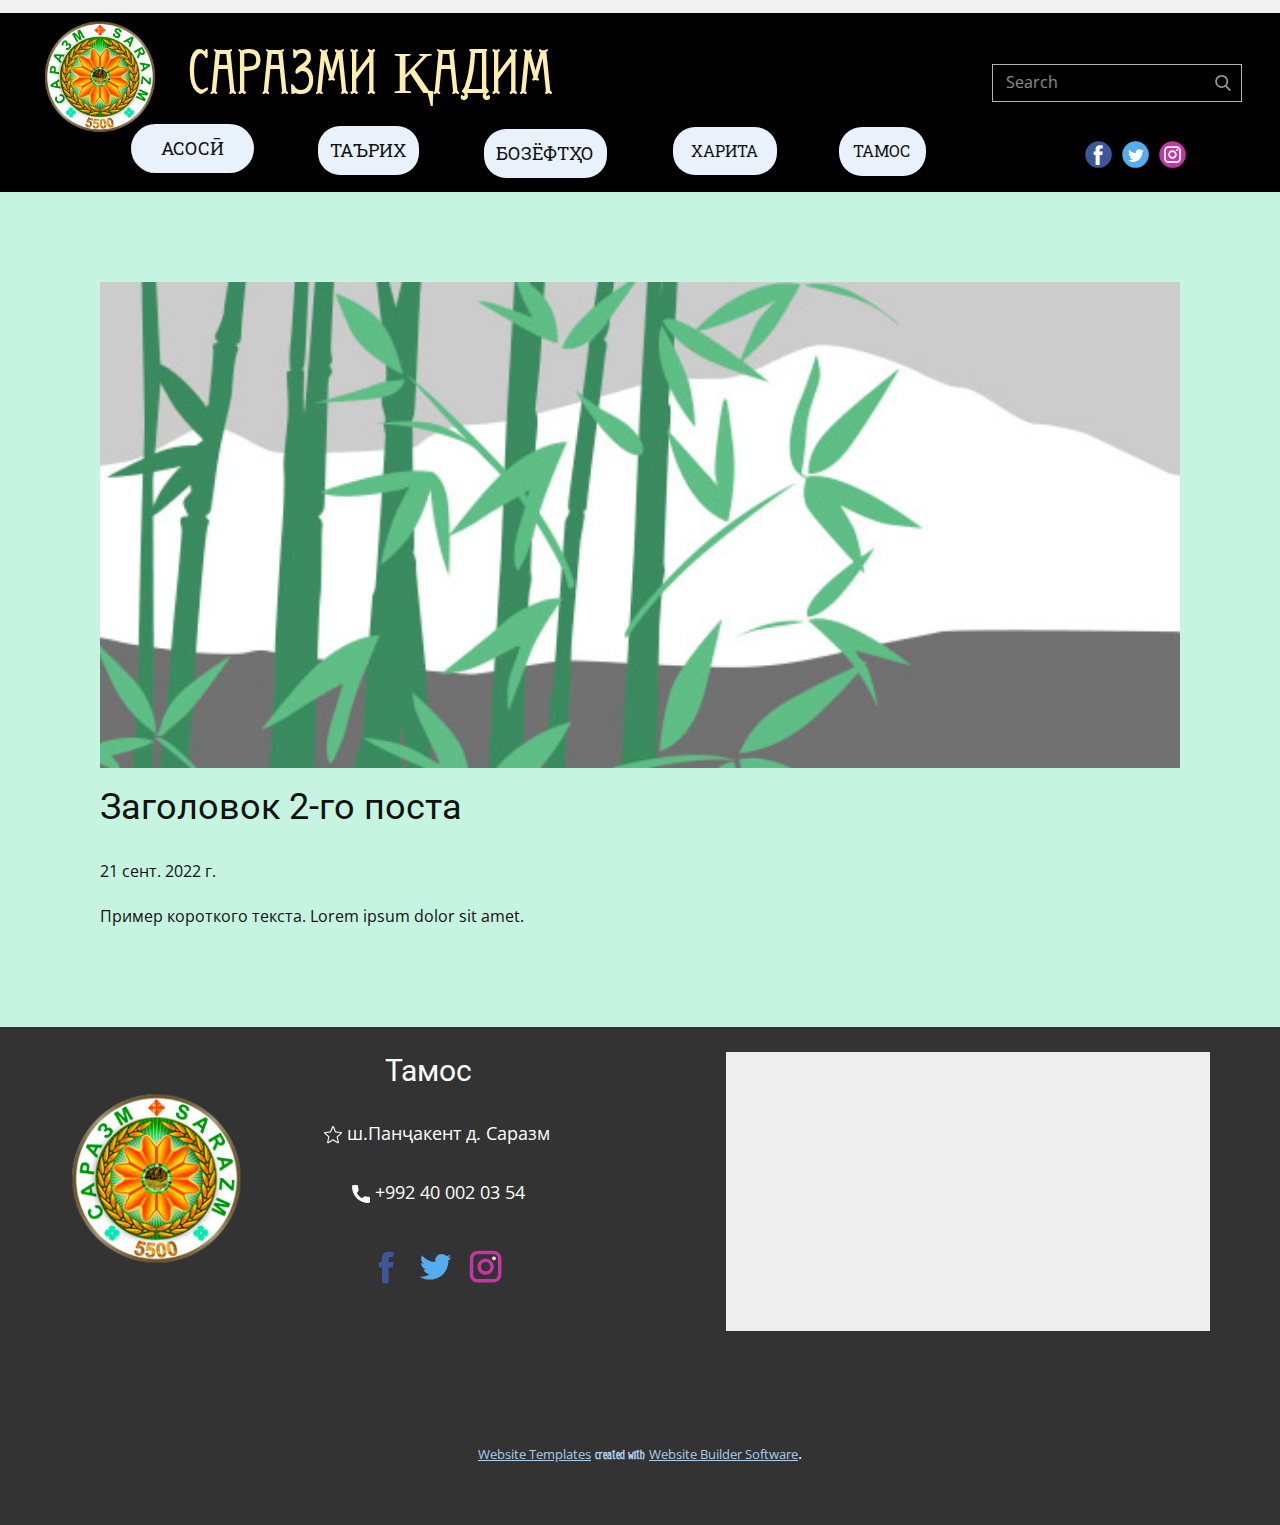
<file: blog/пост-1.html>
<!doctype html>
<html style="font-size: 16px;" lang="ru"><head>
    <meta name="viewport" content="width=device-width, initial-scale=1.0">
    <meta charset="utf-8">
    <meta name="keywords" content="Заголовок 1-го поста">
    <meta name="description" content="">
    <title>Заголовок 2-го поста</title>
    <link rel="stylesheet" href="../nicepage.css" media="screen">
<link rel="stylesheet" href="../Post-Template.css" media="screen">
    <script class="u-script" type="text/javascript" src="../jquery.js" defer=""></script>
    <script class="u-script" type="text/javascript" src="../nicepage.js" defer=""></script>
    <meta name="generator" content="Nicepage 4.18.5, nicepage.com">
    
    <link id="u-theme-google-font" rel="stylesheet" href="https://fonts.googleapis.com/css?family=Roboto:100,100i,300,300i,400,400i,500,500i,700,700i,900,900i|Open+Sans:300,300i,400,400i,500,500i,600,600i,700,700i,800,800i">
    <link id="u-page-google-font" rel="stylesheet" href="https://fonts.googleapis.com/css?family=Roboto+Slab:100,200,300,400,500,600,700,800,900">
    
    
    <script type="application/ld+json">{
		"@context": "http://schema.org",
		"@type": "Organization",
		"name": "Саразми Қадим",
		"logo": "images/logo1.png",
		"sameAs": [
				"https://facebook.com/name",
				"https://twitter.com/name",
				"https://www.instagram.com/name",
				"https://facebook.com/name",
				"https://twitter.com/name",
				"https://instagram.com/name"
		]
}</script>
    <meta name="theme-color" content="#478ac9">
    <meta name="twitter:site" content="@">
    <meta name="twitter:card" content="summary_large_image">
    <meta name="twitter:title" content="Post Template">
    <meta name="twitter:description" content="Саразми Қадим">
  </head>
  <body class="u-body u-xl-mode" data-lang="ru"><header class="u-align-left u-clearfix u-header u-section-row-container" id="sec-ead6" style=""><div class="u-section-rows" style="">
        <div class="u-grey-5 u-section-row u-section-row-1" id="sec-37e8">
          <div class="u-align-left u-clearfix u-sheet u-sheet-1"></div>
          
          
          
          
          
        </div>
        <div class="u-black u-section-row u-section-row-2" id="sec-46aa">
          <div class="u-clearfix u-sheet u-sheet-2">
            <p class="u-custom-font u-large-text u-text u-text-custom-color-11 u-text-default u-text-variant u-text-1" data-animation-name="customAnimationIn" data-animation-duration="1000" data-animation-direction="">
              <span style="font-size: 3.75rem;">САРАЗМИ ​Қ​АДИМ </span>
            </p>
            <a href="https://nicepage.com" class="u-image u-logo u-image-1" data-image-width="200" data-image-height="200">
              <img src="../images/logo1.png" class="u-logo-image u-logo-image-1" data-image-width="80">
            </a>
            <a href="https://nicepage.com/c/gallery-html-templates" class="u-border-none u-btn u-btn-round u-button-style u-custom-font u-font-roboto-slab u-hover-palette-3-light-3 u-palette-1-light-3 u-radius-25 u-btn-1">АСОСӢ</a>
            <form action="#" method="get" class="u-border-1 u-border-grey-30 u-search u-search-right u-search-1">
              <button class="u-search-button" type="submit">
                <span class="u-search-icon u-spacing-10 u-text-grey-40">
                  <svg class="u-svg-link" preserveAspectRatio="xMidYMin slice" viewBox="0 0 56.966 56.966" style=""><use xmlns:xlink="http://www.w3.org/1999/xlink" xlink:href="#svg-9dab"></use></svg>
                  <svg xmlns="http://www.w3.org/2000/svg" xmlns:xlink="http://www.w3.org/1999/xlink" version="1.1" id="svg-9dab" x="0px" y="0px" viewBox="0 0 56.966 56.966" style="enable-background:new 0 0 56.966 56.966;" xml:space="preserve" class="u-svg-content"><path d="M55.146,51.887L41.588,37.786c3.486-4.144,5.396-9.358,5.396-14.786c0-12.682-10.318-23-23-23s-23,10.318-23,23  s10.318,23,23,23c4.761,0,9.298-1.436,13.177-4.162l13.661,14.208c0.571,0.593,1.339,0.92,2.162,0.92  c0.779,0,1.518-0.297,2.079-0.837C56.255,54.982,56.293,53.08,55.146,51.887z M23.984,6c9.374,0,17,7.626,17,17s-7.626,17-17,17  s-17-7.626-17-17S14.61,6,23.984,6z"></path><g></g><g></g><g></g><g></g><g></g><g></g><g></g><g></g><g></g><g></g><g></g><g></g><g></g><g></g><g></g></svg>
                </span>
              </button>
              <input class="u-search-input" type="search" name="search" value="" placeholder="Search">
            </form>
            <div class="u-social-icons u-spacing-10 u-social-icons-1">
              <a class="u-social-url" title="facebook" target="_blank" href="https://facebook.com/name"><span class="u-icon u-social-facebook u-social-icon u-icon-1"><svg class="u-svg-link" preserveAspectRatio="xMidYMin slice" viewBox="0 0 112 112" style=""><use xmlns:xlink="http://www.w3.org/1999/xlink" xlink:href="#svg-bae3"></use></svg><svg class="u-svg-content" viewBox="0 0 112 112" x="0" y="0" id="svg-bae3"><circle fill="currentColor" cx="56.1" cy="56.1" r="55"></circle><path fill="#FFFFFF" d="M73.5,31.6h-9.1c-1.4,0-3.6,0.8-3.6,3.9v8.5h12.6L72,58.3H60.8v40.8H43.9V58.3h-8V43.9h8v-9.2
            c0-6.7,3.1-17,17-17h12.5v13.9H73.5z"></path></svg></span>
              </a>
              <a class="u-social-url" title="twitter" target="_blank" href="https://twitter.com/name"><span class="u-icon u-social-icon u-social-twitter u-icon-2"><svg class="u-svg-link" preserveAspectRatio="xMidYMin slice" viewBox="0 0 112 112" style=""><use xmlns:xlink="http://www.w3.org/1999/xlink" xlink:href="#svg-874a"></use></svg><svg class="u-svg-content" viewBox="0 0 112 112" x="0" y="0" id="svg-874a"><circle fill="currentColor" class="st0" cx="56.1" cy="56.1" r="55"></circle><path fill="#FFFFFF" d="M83.8,47.3c0,0.6,0,1.2,0,1.7c0,17.7-13.5,38.2-38.2,38.2C38,87.2,31,85,25,81.2c1,0.1,2.1,0.2,3.2,0.2
            c6.3,0,12.1-2.1,16.7-5.7c-5.9-0.1-10.8-4-12.5-9.3c0.8,0.2,1.7,0.2,2.5,0.2c1.2,0,2.4-0.2,3.5-0.5c-6.1-1.2-10.8-6.7-10.8-13.1
            c0-0.1,0-0.1,0-0.2c1.8,1,3.9,1.6,6.1,1.7c-3.6-2.4-6-6.5-6-11.2c0-2.5,0.7-4.8,1.8-6.7c6.6,8.1,16.5,13.5,27.6,14
            c-0.2-1-0.3-2-0.3-3.1c0-7.4,6-13.4,13.4-13.4c3.9,0,7.3,1.6,9.8,4.2c3.1-0.6,5.9-1.7,8.5-3.3c-1,3.1-3.1,5.8-5.9,7.4
            c2.7-0.3,5.3-1,7.7-2.1C88.7,43,86.4,45.4,83.8,47.3z"></path></svg></span>
              </a>
              <a class="u-social-url" title="instagram" target="_blank" href="https://www.instagram.com/name"><span class="u-icon u-social-icon u-social-instagram u-icon-3"><svg class="u-svg-link" preserveAspectRatio="xMidYMin slice" viewBox="0 0 112 112" style=""><use xmlns:xlink="http://www.w3.org/1999/xlink" xlink:href="#svg-e73d"></use></svg><svg class="u-svg-content" viewBox="0 0 112 112" x="0" y="0" id="svg-e73d"><circle fill="currentColor" cx="56.1" cy="56.1" r="55"></circle><path fill="#FFFFFF" d="M55.9,38.2c-9.9,0-17.9,8-17.9,17.9C38,66,46,74,55.9,74c9.9,0,17.9-8,17.9-17.9C73.8,46.2,65.8,38.2,55.9,38.2
            z M55.9,66.4c-5.7,0-10.3-4.6-10.3-10.3c-0.1-5.7,4.6-10.3,10.3-10.3c5.7,0,10.3,4.6,10.3,10.3C66.2,61.8,61.6,66.4,55.9,66.4z"></path><path fill="#FFFFFF" d="M74.3,33.5c-2.3,0-4.2,1.9-4.2,4.2s1.9,4.2,4.2,4.2s4.2-1.9,4.2-4.2S76.6,33.5,74.3,33.5z"></path><path fill="#FFFFFF" d="M73.1,21.3H38.6c-9.7,0-17.5,7.9-17.5,17.5v34.5c0,9.7,7.9,17.6,17.5,17.6h34.5c9.7,0,17.5-7.9,17.5-17.5V38.8
            C90.6,29.1,82.7,21.3,73.1,21.3z M83,73.3c0,5.5-4.5,9.9-9.9,9.9H38.6c-5.5,0-9.9-4.5-9.9-9.9V38.8c0-5.5,4.5-9.9,9.9-9.9h34.5
            c5.5,0,9.9,4.5,9.9,9.9V73.3z"></path></svg></span>
              </a>
            </div>
            <a href="../ТАЪРИХ.html" class="u-active-white u-border-none u-btn u-btn-round u-button-style u-custom-font u-font-roboto-slab u-hover-palette-3-light-3 u-palette-1-light-3 u-radius-22 u-btn-2" target="_blank">ТАЪРИХ<br>
            </a>
            <a href="https://nicepage.com/c/gallery-html-templates" class="u-border-none u-btn u-btn-round u-button-style u-custom-font u-font-roboto-slab u-hover-palette-3-light-3 u-palette-1-light-3 u-radius-22 u-btn-3">ХА<span style="font-size: 1.125rem;"></span>РИТА<br>
            </a>
            <a href="https://nicepage.com/c/gallery-html-templates" class="u-border-none u-btn u-btn-round u-button-style u-custom-font u-font-roboto-slab u-hover-white u-palette-1-light-3 u-radius-23 u-btn-4">ТАМ<span style="font-size: 1.125rem;"></span>ОС<br>
            </a>
            <a href="../БОЗЁФТҲО.html" class="u-active-white u-border-none u-btn u-btn-round u-button-style u-custom-font u-font-roboto-slab u-hover-palette-3-light-3 u-palette-1-light-3 u-radius-22 u-btn-5" target="_blank">БОЗЁФТҲО<br>
            </a>
          </div>
          
          
          
          
          
        </div>
      </div></header>
    <section class="u-align-center u-clearfix u-section-1" id="sec-cf5b">
      <div class="u-clearfix u-sheet u-valign-middle-md u-valign-middle-sm u-valign-middle-xs u-sheet-1"><!--post_details--><!--post_details_options_json--><!--{"source":""}--><!--/post_details_options_json--><!--blog_post-->
        <div class="u-container-style u-expanded-width u-post-details u-post-details-1">
          <div class="u-container-layout u-valign-middle u-container-layout-1"><!--blog_post_image-->
            <img alt="" class="u-blog-control u-expanded-width u-image u-image-default u-image-1" src="../images/68f64b9d.jpeg"><!--/blog_post_image--><!--blog_post_header-->
            <h2 class="u-blog-control u-text u-text-1">Заголовок 2-го поста</h2><!--/blog_post_header--><!--blog_post_metadata-->
            <div class="u-blog-control u-metadata u-metadata-1"><!--blog_post_metadata_date-->
              <span class="u-meta-date u-meta-icon">21 сент. 2022 г.</span><!--/blog_post_metadata_date--><!--blog_post_metadata_category-->
              <!--/blog_post_metadata_category--><!--blog_post_metadata_comments-->
              <!--/blog_post_metadata_comments-->
            </div><!--/blog_post_metadata--><!--blog_post_content-->
            <div class="u-align-justify u-blog-control u-post-content u-text u-text-2 fr-view">
  Пример короткого текста. Lorem ipsum dolor sit amet.
  </div><!--/blog_post_content-->
          </div>
        </div><!--/blog_post--><!--/post_details-->
      </div>
    </section>
    
    
    <footer class="u-align-center-md u-align-center-sm u-align-center-xs u-clearfix u-footer u-grey-80" id="sec-df2d"><div class="u-clearfix u-sheet u-valign-middle u-sheet-1">
        <div class="u-grey-light-2 u-map u-map-1" data-animation-name="pulse" data-animation-duration="1000" data-animation-direction="">
          <div class="embed-responsive">
            <iframe class="embed-responsive-item" src="//maps.google.com/maps?output=embed&amp;key=Ш. Панҷакент Sarazm&amp;q=Tajikistan%2C%20Panjakent%2C%20Sarazm&amp;z=11&amp;t=m" data-map="[base64]"></iframe>
          </div>
        </div>
        <h6 class="u-align-center-lg u-align-center-md u-align-center-xl u-text u-text-1">Тамос</h6>
        <a href="https://nicepage.com" class="u-image u-logo u-image-1" data-image-width="200" data-image-height="200">
          <img src="../images/logo1.png" class="u-logo-image u-logo-image-1">
        </a>
        <p class="u-align-center u-large-text u-text u-text-variant u-text-2"><span class="u-icon"><svg class="u-svg-content" viewBox="0 0 511 511" style="width: 1em; height: 1em;"><path d="m114.59375 491.140625c-5.609375 0-11.179688-1.75-15.933594-5.1875-8.855468-6.417969-12.992187-17.449219-10.582031-28.09375l32.9375-145.089844-111.703125-97.960937c-8.210938-7.167969-11.347656-18.519532-7.976562-28.90625 3.371093-10.367188 12.542968-17.707032 23.402343-18.710938l147.796875-13.417968 58.433594-136.746094c4.308594-10.046875 14.121094-16.535156 25.023438-16.535156 10.902343 0 20.714843 6.488281 25.023437 16.511718l58.433594 136.769532 147.773437 13.417968c10.882813.980469 20.054688 8.34375 23.425782 18.710938 3.371093 10.367187.253906 21.738281-7.957032 28.90625l-111.703125 97.941406 32.9375 145.085938c2.414063 10.667968-1.726562 21.699218-10.578125 28.097656-8.832031 6.398437-20.609375 6.890625-29.910156 1.300781l-127.445312-76.160156-127.445313 76.203125c-4.308594 2.558594-9.109375 3.863281-13.953125 3.863281zm141.398438-112.875c4.84375 0 9.640624 1.300781 13.953124 3.859375l120.277344 71.9375-31.085937-136.941406c-2.21875-9.746094 1.089843-19.921875 8.621093-26.515625l105.472657-92.5-139.542969-12.671875c-10.046875-.917969-18.6875-7.234375-22.613281-16.492188l-55.082031-129.046875-55.148438 129.066407c-3.882812 9.195312-12.523438 15.511718-22.546875 16.429687l-139.5625 12.671875 105.46875 92.5c7.554687 6.613281 10.859375 16.769531 8.621094 26.539062l-31.0625 136.9375 120.277343-71.914062c4.308594-2.558594 9.109376-3.859375 13.953126-3.859375zm-84.585938-221.847656s0 .023437-.023438.042969zm169.128906-.0625.023438.042969c0-.023438 0-.023438-.023438-.042969zm0 0"></path></svg><img></span>&nbsp;ш.Панҷакент д. Сара​зм&nbsp; 
        </p>
        <a href="https://nicepage.com/c/slider-html-templates" class="u-active-none u-bottom-left-radius-0 u-bottom-right-radius-0 u-btn u-btn-rectangle u-button-style u-hover-none u-none u-radius-0 u-top-left-radius-0 u-top-right-radius-0 u-btn-1"><span class="u-icon"><svg class="u-svg-content" viewBox="0 0 405.333 405.333" x="0px" y="0px" style="width: 1em; height: 1em;"><path d="M373.333,266.88c-25.003,0-49.493-3.904-72.704-11.563c-11.328-3.904-24.192-0.896-31.637,6.699l-46.016,34.752    c-52.8-28.181-86.592-61.952-114.389-114.368l33.813-44.928c8.512-8.512,11.563-20.971,7.915-32.64    C142.592,81.472,138.667,56.96,138.667,32c0-17.643-14.357-32-32-32H32C14.357,0,0,14.357,0,32    c0,205.845,167.488,373.333,373.333,373.333c17.643,0,32-14.357,32-32V298.88C405.333,281.237,390.976,266.88,373.333,266.88z"></path></svg><img></span>&nbsp;+992 40 002 03 54
        </a>
        <div class="u-social-icons u-spacing-10 u-social-icons-1">
          <a class="u-social-url" title="facebook" target="_blank" href="https://facebook.com/name"><span class="u-icon u-social-facebook u-social-icon u-icon-3"><svg class="u-svg-link" preserveAspectRatio="xMidYMin slice" viewBox="0 0 112 112" style=""><use xmlns:xlink="http://www.w3.org/1999/xlink" xlink:href="#svg-d2e9"></use></svg><svg class="u-svg-content" viewBox="0 0 112 112" x="0" y="0" id="svg-d2e9"><path fill="currentColor" d="M75.5,28.8H65.4c-1.5,0-4,0.9-4,4.3v9.4h13.9l-1.5,15.8H61.4v45.1H42.8V58.3h-8.8V42.4h8.8V32.2
c0-7.4,3.4-18.8,18.8-18.8h13.8v15.4H75.5z"></path></svg></span>
          </a>
          <a class="u-social-url" title="twitter" target="_blank" href="https://twitter.com/name"><span class="u-icon u-social-icon u-social-twitter u-icon-4"><svg class="u-svg-link" preserveAspectRatio="xMidYMin slice" viewBox="0 0 112 112" style=""><use xmlns:xlink="http://www.w3.org/1999/xlink" xlink:href="#svg-d9a9"></use></svg><svg class="u-svg-content" viewBox="0 0 112 112" x="0" y="0" id="svg-d9a9"><path fill="currentColor" d="M92.2,38.2c0,0.8,0,1.6,0,2.3c0,24.3-18.6,52.4-52.6,52.4c-10.6,0.1-20.2-2.9-28.5-8.2
	c1.4,0.2,2.9,0.2,4.4,0.2c8.7,0,16.7-2.9,23-7.9c-8.1-0.2-14.9-5.5-17.3-12.8c1.1,0.2,2.4,0.2,3.4,0.2c1.6,0,3.3-0.2,4.8-0.7
	c-8.4-1.6-14.9-9.2-14.9-18c0-0.2,0-0.2,0-0.2c2.5,1.4,5.4,2.2,8.4,2.3c-5-3.3-8.3-8.9-8.3-15.4c0-3.4,1-6.5,2.5-9.2
	c9.1,11.1,22.7,18.5,38,19.2c-0.2-1.4-0.4-2.8-0.4-4.3c0.1-10,8.3-18.2,18.5-18.2c5.4,0,10.1,2.2,13.5,5.7c4.3-0.8,8.1-2.3,11.7-4.5
	c-1.4,4.3-4.3,7.9-8.1,10.1c3.7-0.4,7.3-1.4,10.6-2.9C98.9,32.3,95.7,35.5,92.2,38.2z"></path></svg></span>
          </a>
          <a class="u-social-url" title="instagram" target="_blank" href="https://instagram.com/name"><span class="u-icon u-social-icon u-social-instagram u-icon-5"><svg class="u-svg-link" preserveAspectRatio="xMidYMin slice" viewBox="0 0 112 112" style=""><use xmlns:xlink="http://www.w3.org/1999/xlink" xlink:href="#svg-3e3f"></use></svg><svg class="u-svg-content" viewBox="0 0 112 112" x="0" y="0" id="svg-3e3f"><path fill="currentColor" d="M55.9,32.9c-12.8,0-23.2,10.4-23.2,23.2s10.4,23.2,23.2,23.2s23.2-10.4,23.2-23.2S68.7,32.9,55.9,32.9z
	 M55.9,69.4c-7.4,0-13.3-6-13.3-13.3c-0.1-7.4,6-13.3,13.3-13.3s13.3,6,13.3,13.3C69.3,63.5,63.3,69.4,55.9,69.4z"></path><path fill="#FFFFFF" d="M79.7,26.8c-3,0-5.4,2.5-5.4,5.4s2.5,5.4,5.4,5.4c3,0,5.4-2.5,5.4-5.4S82.7,26.8,79.7,26.8z"></path><path fill="currentColor" d="M78.2,11H33.5C21,11,10.8,21.3,10.8,33.7v44.7c0,12.6,10.2,22.8,22.7,22.8h44.7c12.6,0,22.7-10.2,22.7-22.7
	V33.7C100.8,21.1,90.6,11,78.2,11z M91,78.4c0,7.1-5.8,12.8-12.8,12.8H33.5c-7.1,0-12.8-5.8-12.8-12.8V33.7
	c0-7.1,5.8-12.8,12.8-12.8h44.7c7.1,0,12.8,5.8,12.8,12.8V78.4z"></path></svg></span>
          </a>
        </div>
      </div></footer>
    <section class="u-backlink u-clearfix u-grey-80">
      <a class="u-link" href="https://nicepage.com/website-templates" target="_blank">
        <span>Website Templates</span>
      </a>
      <p class="u-text">
        <span>created with</span>
      </p>
      <a class="u-link" href="" target="_blank">
        <span>Website Builder Software</span>
      </a>. 
    </section>
  
</body></html>
</file>
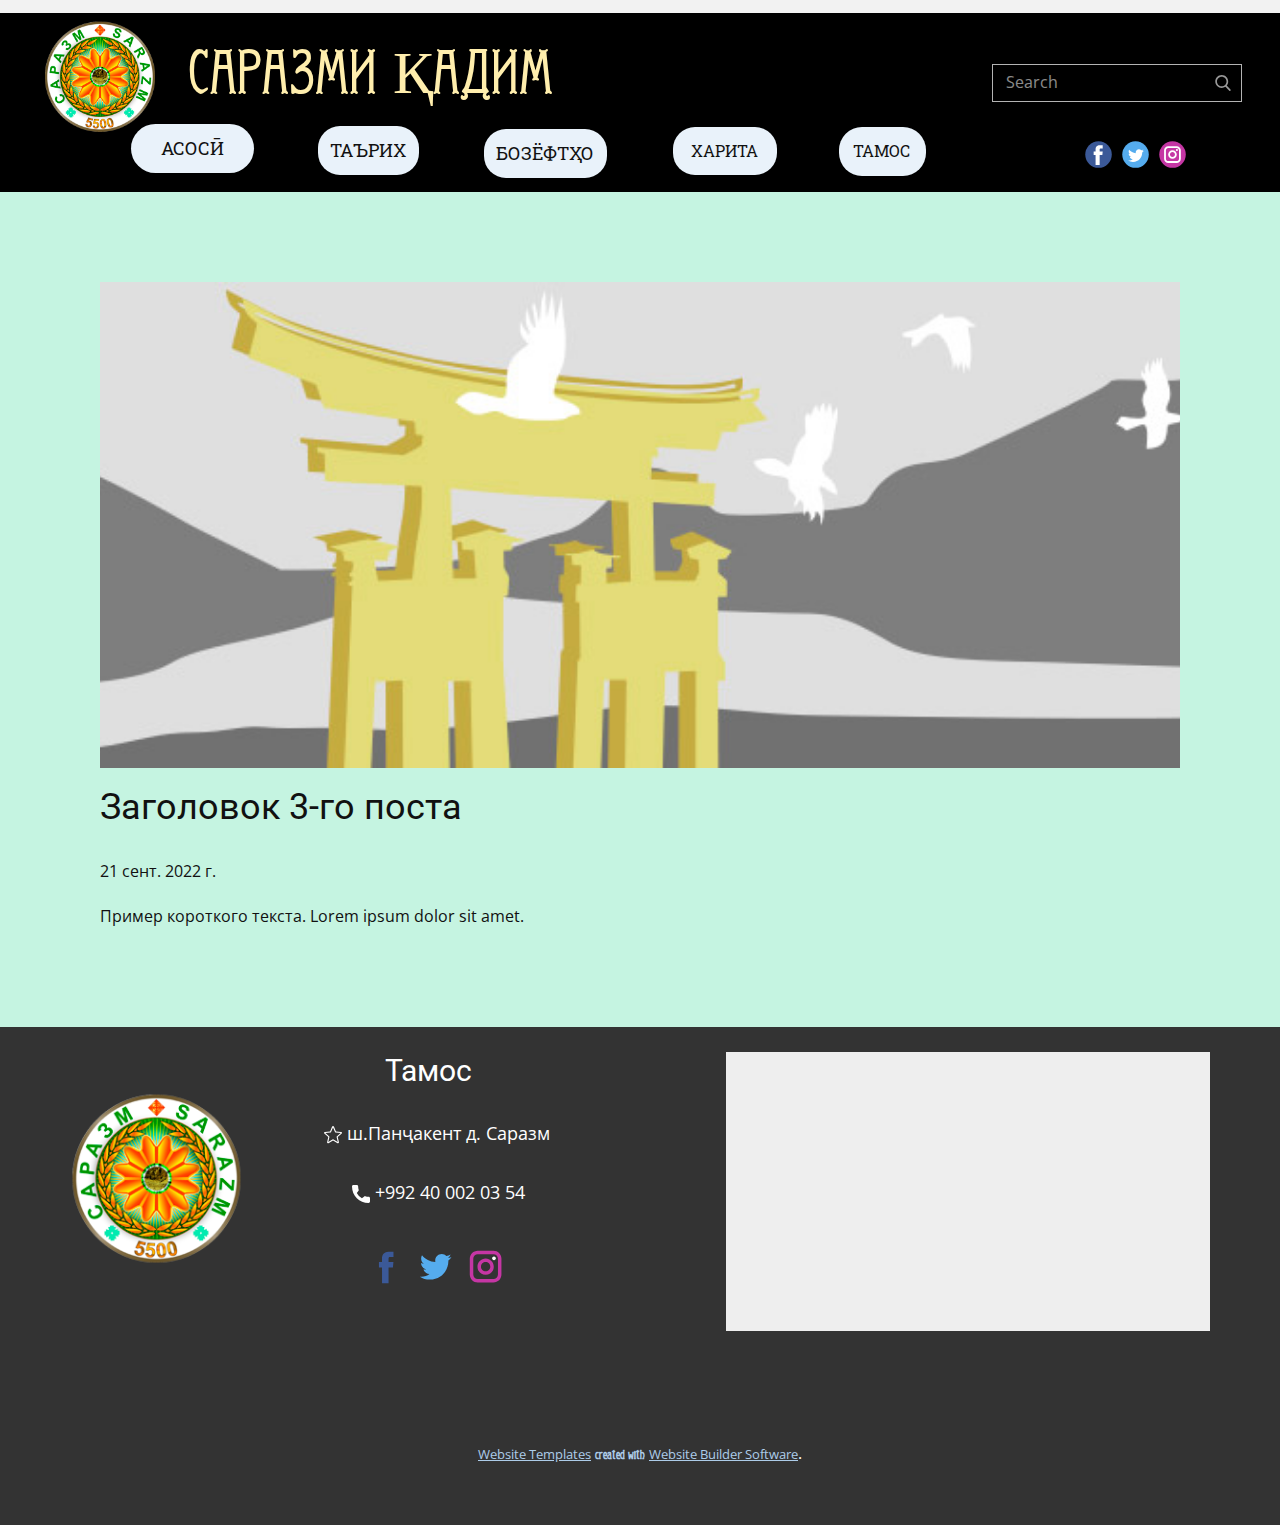
<file: blog/пост-2.html>
<!doctype html>
<html style="font-size: 16px;" lang="ru"><head>
    <meta name="viewport" content="width=device-width, initial-scale=1.0">
    <meta charset="utf-8">
    <meta name="keywords" content="Заголовок 1-го поста">
    <meta name="description" content="">
    <title>Заголовок 3-го поста</title>
    <link rel="stylesheet" href="../nicepage.css" media="screen">
<link rel="stylesheet" href="../Post-Template.css" media="screen">
    <script class="u-script" type="text/javascript" src="../jquery.js" defer=""></script>
    <script class="u-script" type="text/javascript" src="../nicepage.js" defer=""></script>
    <meta name="generator" content="Nicepage 4.18.5, nicepage.com">
    
    <link id="u-theme-google-font" rel="stylesheet" href="https://fonts.googleapis.com/css?family=Roboto:100,100i,300,300i,400,400i,500,500i,700,700i,900,900i|Open+Sans:300,300i,400,400i,500,500i,600,600i,700,700i,800,800i">
    <link id="u-page-google-font" rel="stylesheet" href="https://fonts.googleapis.com/css?family=Roboto+Slab:100,200,300,400,500,600,700,800,900">
    
    
    <script type="application/ld+json">{
		"@context": "http://schema.org",
		"@type": "Organization",
		"name": "Саразми Қадим",
		"logo": "images/logo1.png",
		"sameAs": [
				"https://facebook.com/name",
				"https://twitter.com/name",
				"https://www.instagram.com/name",
				"https://facebook.com/name",
				"https://twitter.com/name",
				"https://instagram.com/name"
		]
}</script>
    <meta name="theme-color" content="#478ac9">
    <meta name="twitter:site" content="@">
    <meta name="twitter:card" content="summary_large_image">
    <meta name="twitter:title" content="Post Template">
    <meta name="twitter:description" content="Саразми Қадим">
  </head>
  <body class="u-body u-xl-mode" data-lang="ru"><header class="u-align-left u-clearfix u-header u-section-row-container" id="sec-ead6" style=""><div class="u-section-rows" style="">
        <div class="u-grey-5 u-section-row u-section-row-1" id="sec-37e8">
          <div class="u-align-left u-clearfix u-sheet u-sheet-1"></div>
          
          
          
          
          
        </div>
        <div class="u-black u-section-row u-section-row-2" id="sec-46aa">
          <div class="u-clearfix u-sheet u-sheet-2">
            <p class="u-custom-font u-large-text u-text u-text-custom-color-11 u-text-default u-text-variant u-text-1" data-animation-name="customAnimationIn" data-animation-duration="1000" data-animation-direction="">
              <span style="font-size: 3.75rem;">САРАЗМИ ​Қ​АДИМ </span>
            </p>
            <a href="https://nicepage.com" class="u-image u-logo u-image-1" data-image-width="200" data-image-height="200">
              <img src="../images/logo1.png" class="u-logo-image u-logo-image-1" data-image-width="80">
            </a>
            <a href="https://nicepage.com/c/gallery-html-templates" class="u-border-none u-btn u-btn-round u-button-style u-custom-font u-font-roboto-slab u-hover-palette-3-light-3 u-palette-1-light-3 u-radius-25 u-btn-1">АСОСӢ</a>
            <form action="#" method="get" class="u-border-1 u-border-grey-30 u-search u-search-right u-search-1">
              <button class="u-search-button" type="submit">
                <span class="u-search-icon u-spacing-10 u-text-grey-40">
                  <svg class="u-svg-link" preserveAspectRatio="xMidYMin slice" viewBox="0 0 56.966 56.966" style=""><use xmlns:xlink="http://www.w3.org/1999/xlink" xlink:href="#svg-9dab"></use></svg>
                  <svg xmlns="http://www.w3.org/2000/svg" xmlns:xlink="http://www.w3.org/1999/xlink" version="1.1" id="svg-9dab" x="0px" y="0px" viewBox="0 0 56.966 56.966" style="enable-background:new 0 0 56.966 56.966;" xml:space="preserve" class="u-svg-content"><path d="M55.146,51.887L41.588,37.786c3.486-4.144,5.396-9.358,5.396-14.786c0-12.682-10.318-23-23-23s-23,10.318-23,23  s10.318,23,23,23c4.761,0,9.298-1.436,13.177-4.162l13.661,14.208c0.571,0.593,1.339,0.92,2.162,0.92  c0.779,0,1.518-0.297,2.079-0.837C56.255,54.982,56.293,53.08,55.146,51.887z M23.984,6c9.374,0,17,7.626,17,17s-7.626,17-17,17  s-17-7.626-17-17S14.61,6,23.984,6z"></path><g></g><g></g><g></g><g></g><g></g><g></g><g></g><g></g><g></g><g></g><g></g><g></g><g></g><g></g><g></g></svg>
                </span>
              </button>
              <input class="u-search-input" type="search" name="search" value="" placeholder="Search">
            </form>
            <div class="u-social-icons u-spacing-10 u-social-icons-1">
              <a class="u-social-url" title="facebook" target="_blank" href="https://facebook.com/name"><span class="u-icon u-social-facebook u-social-icon u-icon-1"><svg class="u-svg-link" preserveAspectRatio="xMidYMin slice" viewBox="0 0 112 112" style=""><use xmlns:xlink="http://www.w3.org/1999/xlink" xlink:href="#svg-bae3"></use></svg><svg class="u-svg-content" viewBox="0 0 112 112" x="0" y="0" id="svg-bae3"><circle fill="currentColor" cx="56.1" cy="56.1" r="55"></circle><path fill="#FFFFFF" d="M73.5,31.6h-9.1c-1.4,0-3.6,0.8-3.6,3.9v8.5h12.6L72,58.3H60.8v40.8H43.9V58.3h-8V43.9h8v-9.2
            c0-6.7,3.1-17,17-17h12.5v13.9H73.5z"></path></svg></span>
              </a>
              <a class="u-social-url" title="twitter" target="_blank" href="https://twitter.com/name"><span class="u-icon u-social-icon u-social-twitter u-icon-2"><svg class="u-svg-link" preserveAspectRatio="xMidYMin slice" viewBox="0 0 112 112" style=""><use xmlns:xlink="http://www.w3.org/1999/xlink" xlink:href="#svg-874a"></use></svg><svg class="u-svg-content" viewBox="0 0 112 112" x="0" y="0" id="svg-874a"><circle fill="currentColor" class="st0" cx="56.1" cy="56.1" r="55"></circle><path fill="#FFFFFF" d="M83.8,47.3c0,0.6,0,1.2,0,1.7c0,17.7-13.5,38.2-38.2,38.2C38,87.2,31,85,25,81.2c1,0.1,2.1,0.2,3.2,0.2
            c6.3,0,12.1-2.1,16.7-5.7c-5.9-0.1-10.8-4-12.5-9.3c0.8,0.2,1.7,0.2,2.5,0.2c1.2,0,2.4-0.2,3.5-0.5c-6.1-1.2-10.8-6.7-10.8-13.1
            c0-0.1,0-0.1,0-0.2c1.8,1,3.9,1.6,6.1,1.7c-3.6-2.4-6-6.5-6-11.2c0-2.5,0.7-4.8,1.8-6.7c6.6,8.1,16.5,13.5,27.6,14
            c-0.2-1-0.3-2-0.3-3.1c0-7.4,6-13.4,13.4-13.4c3.9,0,7.3,1.6,9.8,4.2c3.1-0.6,5.9-1.7,8.5-3.3c-1,3.1-3.1,5.8-5.9,7.4
            c2.7-0.3,5.3-1,7.7-2.1C88.7,43,86.4,45.4,83.8,47.3z"></path></svg></span>
              </a>
              <a class="u-social-url" title="instagram" target="_blank" href="https://www.instagram.com/name"><span class="u-icon u-social-icon u-social-instagram u-icon-3"><svg class="u-svg-link" preserveAspectRatio="xMidYMin slice" viewBox="0 0 112 112" style=""><use xmlns:xlink="http://www.w3.org/1999/xlink" xlink:href="#svg-e73d"></use></svg><svg class="u-svg-content" viewBox="0 0 112 112" x="0" y="0" id="svg-e73d"><circle fill="currentColor" cx="56.1" cy="56.1" r="55"></circle><path fill="#FFFFFF" d="M55.9,38.2c-9.9,0-17.9,8-17.9,17.9C38,66,46,74,55.9,74c9.9,0,17.9-8,17.9-17.9C73.8,46.2,65.8,38.2,55.9,38.2
            z M55.9,66.4c-5.7,0-10.3-4.6-10.3-10.3c-0.1-5.7,4.6-10.3,10.3-10.3c5.7,0,10.3,4.6,10.3,10.3C66.2,61.8,61.6,66.4,55.9,66.4z"></path><path fill="#FFFFFF" d="M74.3,33.5c-2.3,0-4.2,1.9-4.2,4.2s1.9,4.2,4.2,4.2s4.2-1.9,4.2-4.2S76.6,33.5,74.3,33.5z"></path><path fill="#FFFFFF" d="M73.1,21.3H38.6c-9.7,0-17.5,7.9-17.5,17.5v34.5c0,9.7,7.9,17.6,17.5,17.6h34.5c9.7,0,17.5-7.9,17.5-17.5V38.8
            C90.6,29.1,82.7,21.3,73.1,21.3z M83,73.3c0,5.5-4.5,9.9-9.9,9.9H38.6c-5.5,0-9.9-4.5-9.9-9.9V38.8c0-5.5,4.5-9.9,9.9-9.9h34.5
            c5.5,0,9.9,4.5,9.9,9.9V73.3z"></path></svg></span>
              </a>
            </div>
            <a href="../ТАЪРИХ.html" class="u-active-white u-border-none u-btn u-btn-round u-button-style u-custom-font u-font-roboto-slab u-hover-palette-3-light-3 u-palette-1-light-3 u-radius-22 u-btn-2" target="_blank">ТАЪРИХ<br>
            </a>
            <a href="https://nicepage.com/c/gallery-html-templates" class="u-border-none u-btn u-btn-round u-button-style u-custom-font u-font-roboto-slab u-hover-palette-3-light-3 u-palette-1-light-3 u-radius-22 u-btn-3">ХА<span style="font-size: 1.125rem;"></span>РИТА<br>
            </a>
            <a href="https://nicepage.com/c/gallery-html-templates" class="u-border-none u-btn u-btn-round u-button-style u-custom-font u-font-roboto-slab u-hover-white u-palette-1-light-3 u-radius-23 u-btn-4">ТАМ<span style="font-size: 1.125rem;"></span>ОС<br>
            </a>
            <a href="../БОЗЁФТҲО.html" class="u-active-white u-border-none u-btn u-btn-round u-button-style u-custom-font u-font-roboto-slab u-hover-palette-3-light-3 u-palette-1-light-3 u-radius-22 u-btn-5" target="_blank">БОЗЁФТҲО<br>
            </a>
          </div>
          
          
          
          
          
        </div>
      </div></header>
    <section class="u-align-center u-clearfix u-section-1" id="sec-cf5b">
      <div class="u-clearfix u-sheet u-valign-middle-md u-valign-middle-sm u-valign-middle-xs u-sheet-1"><!--post_details--><!--post_details_options_json--><!--{"source":""}--><!--/post_details_options_json--><!--blog_post-->
        <div class="u-container-style u-expanded-width u-post-details u-post-details-1">
          <div class="u-container-layout u-valign-middle u-container-layout-1"><!--blog_post_image-->
            <img alt="" class="u-blog-control u-expanded-width u-image u-image-default u-image-1" src="../images/8ad73f3c.jpeg"><!--/blog_post_image--><!--blog_post_header-->
            <h2 class="u-blog-control u-text u-text-1">Заголовок 3-го поста</h2><!--/blog_post_header--><!--blog_post_metadata-->
            <div class="u-blog-control u-metadata u-metadata-1"><!--blog_post_metadata_date-->
              <span class="u-meta-date u-meta-icon">21 сент. 2022 г.</span><!--/blog_post_metadata_date--><!--blog_post_metadata_category-->
              <!--/blog_post_metadata_category--><!--blog_post_metadata_comments-->
              <!--/blog_post_metadata_comments-->
            </div><!--/blog_post_metadata--><!--blog_post_content-->
            <div class="u-align-justify u-blog-control u-post-content u-text u-text-2 fr-view">
  Пример короткого текста. Lorem ipsum dolor sit amet.
  </div><!--/blog_post_content-->
          </div>
        </div><!--/blog_post--><!--/post_details-->
      </div>
    </section>
    
    
    <footer class="u-align-center-md u-align-center-sm u-align-center-xs u-clearfix u-footer u-grey-80" id="sec-df2d"><div class="u-clearfix u-sheet u-valign-middle u-sheet-1">
        <div class="u-grey-light-2 u-map u-map-1" data-animation-name="pulse" data-animation-duration="1000" data-animation-direction="">
          <div class="embed-responsive">
            <iframe class="embed-responsive-item" src="//maps.google.com/maps?output=embed&amp;key=Ш. Панҷакент Sarazm&amp;q=Tajikistan%2C%20Panjakent%2C%20Sarazm&amp;z=11&amp;t=m" data-map="[base64]"></iframe>
          </div>
        </div>
        <h6 class="u-align-center-lg u-align-center-md u-align-center-xl u-text u-text-1">Тамос</h6>
        <a href="https://nicepage.com" class="u-image u-logo u-image-1" data-image-width="200" data-image-height="200">
          <img src="../images/logo1.png" class="u-logo-image u-logo-image-1">
        </a>
        <p class="u-align-center u-large-text u-text u-text-variant u-text-2"><span class="u-icon"><svg class="u-svg-content" viewBox="0 0 511 511" style="width: 1em; height: 1em;"><path d="m114.59375 491.140625c-5.609375 0-11.179688-1.75-15.933594-5.1875-8.855468-6.417969-12.992187-17.449219-10.582031-28.09375l32.9375-145.089844-111.703125-97.960937c-8.210938-7.167969-11.347656-18.519532-7.976562-28.90625 3.371093-10.367188 12.542968-17.707032 23.402343-18.710938l147.796875-13.417968 58.433594-136.746094c4.308594-10.046875 14.121094-16.535156 25.023438-16.535156 10.902343 0 20.714843 6.488281 25.023437 16.511718l58.433594 136.769532 147.773437 13.417968c10.882813.980469 20.054688 8.34375 23.425782 18.710938 3.371093 10.367187.253906 21.738281-7.957032 28.90625l-111.703125 97.941406 32.9375 145.085938c2.414063 10.667968-1.726562 21.699218-10.578125 28.097656-8.832031 6.398437-20.609375 6.890625-29.910156 1.300781l-127.445312-76.160156-127.445313 76.203125c-4.308594 2.558594-9.109375 3.863281-13.953125 3.863281zm141.398438-112.875c4.84375 0 9.640624 1.300781 13.953124 3.859375l120.277344 71.9375-31.085937-136.941406c-2.21875-9.746094 1.089843-19.921875 8.621093-26.515625l105.472657-92.5-139.542969-12.671875c-10.046875-.917969-18.6875-7.234375-22.613281-16.492188l-55.082031-129.046875-55.148438 129.066407c-3.882812 9.195312-12.523438 15.511718-22.546875 16.429687l-139.5625 12.671875 105.46875 92.5c7.554687 6.613281 10.859375 16.769531 8.621094 26.539062l-31.0625 136.9375 120.277343-71.914062c4.308594-2.558594 9.109376-3.859375 13.953126-3.859375zm-84.585938-221.847656s0 .023437-.023438.042969zm169.128906-.0625.023438.042969c0-.023438 0-.023438-.023438-.042969zm0 0"></path></svg><img></span>&nbsp;ш.Панҷакент д. Сара​зм&nbsp; 
        </p>
        <a href="https://nicepage.com/c/slider-html-templates" class="u-active-none u-bottom-left-radius-0 u-bottom-right-radius-0 u-btn u-btn-rectangle u-button-style u-hover-none u-none u-radius-0 u-top-left-radius-0 u-top-right-radius-0 u-btn-1"><span class="u-icon"><svg class="u-svg-content" viewBox="0 0 405.333 405.333" x="0px" y="0px" style="width: 1em; height: 1em;"><path d="M373.333,266.88c-25.003,0-49.493-3.904-72.704-11.563c-11.328-3.904-24.192-0.896-31.637,6.699l-46.016,34.752    c-52.8-28.181-86.592-61.952-114.389-114.368l33.813-44.928c8.512-8.512,11.563-20.971,7.915-32.64    C142.592,81.472,138.667,56.96,138.667,32c0-17.643-14.357-32-32-32H32C14.357,0,0,14.357,0,32    c0,205.845,167.488,373.333,373.333,373.333c17.643,0,32-14.357,32-32V298.88C405.333,281.237,390.976,266.88,373.333,266.88z"></path></svg><img></span>&nbsp;+992 40 002 03 54
        </a>
        <div class="u-social-icons u-spacing-10 u-social-icons-1">
          <a class="u-social-url" title="facebook" target="_blank" href="https://facebook.com/name"><span class="u-icon u-social-facebook u-social-icon u-icon-3"><svg class="u-svg-link" preserveAspectRatio="xMidYMin slice" viewBox="0 0 112 112" style=""><use xmlns:xlink="http://www.w3.org/1999/xlink" xlink:href="#svg-d2e9"></use></svg><svg class="u-svg-content" viewBox="0 0 112 112" x="0" y="0" id="svg-d2e9"><path fill="currentColor" d="M75.5,28.8H65.4c-1.5,0-4,0.9-4,4.3v9.4h13.9l-1.5,15.8H61.4v45.1H42.8V58.3h-8.8V42.4h8.8V32.2
c0-7.4,3.4-18.8,18.8-18.8h13.8v15.4H75.5z"></path></svg></span>
          </a>
          <a class="u-social-url" title="twitter" target="_blank" href="https://twitter.com/name"><span class="u-icon u-social-icon u-social-twitter u-icon-4"><svg class="u-svg-link" preserveAspectRatio="xMidYMin slice" viewBox="0 0 112 112" style=""><use xmlns:xlink="http://www.w3.org/1999/xlink" xlink:href="#svg-d9a9"></use></svg><svg class="u-svg-content" viewBox="0 0 112 112" x="0" y="0" id="svg-d9a9"><path fill="currentColor" d="M92.2,38.2c0,0.8,0,1.6,0,2.3c0,24.3-18.6,52.4-52.6,52.4c-10.6,0.1-20.2-2.9-28.5-8.2
	c1.4,0.2,2.9,0.2,4.4,0.2c8.7,0,16.7-2.9,23-7.9c-8.1-0.2-14.9-5.5-17.3-12.8c1.1,0.2,2.4,0.2,3.4,0.2c1.6,0,3.3-0.2,4.8-0.7
	c-8.4-1.6-14.9-9.2-14.9-18c0-0.2,0-0.2,0-0.2c2.5,1.4,5.4,2.2,8.4,2.3c-5-3.3-8.3-8.9-8.3-15.4c0-3.4,1-6.5,2.5-9.2
	c9.1,11.1,22.7,18.5,38,19.2c-0.2-1.4-0.4-2.8-0.4-4.3c0.1-10,8.3-18.2,18.5-18.2c5.4,0,10.1,2.2,13.5,5.7c4.3-0.8,8.1-2.3,11.7-4.5
	c-1.4,4.3-4.3,7.9-8.1,10.1c3.7-0.4,7.3-1.4,10.6-2.9C98.9,32.3,95.7,35.5,92.2,38.2z"></path></svg></span>
          </a>
          <a class="u-social-url" title="instagram" target="_blank" href="https://instagram.com/name"><span class="u-icon u-social-icon u-social-instagram u-icon-5"><svg class="u-svg-link" preserveAspectRatio="xMidYMin slice" viewBox="0 0 112 112" style=""><use xmlns:xlink="http://www.w3.org/1999/xlink" xlink:href="#svg-3e3f"></use></svg><svg class="u-svg-content" viewBox="0 0 112 112" x="0" y="0" id="svg-3e3f"><path fill="currentColor" d="M55.9,32.9c-12.8,0-23.2,10.4-23.2,23.2s10.4,23.2,23.2,23.2s23.2-10.4,23.2-23.2S68.7,32.9,55.9,32.9z
	 M55.9,69.4c-7.4,0-13.3-6-13.3-13.3c-0.1-7.4,6-13.3,13.3-13.3s13.3,6,13.3,13.3C69.3,63.5,63.3,69.4,55.9,69.4z"></path><path fill="#FFFFFF" d="M79.7,26.8c-3,0-5.4,2.5-5.4,5.4s2.5,5.4,5.4,5.4c3,0,5.4-2.5,5.4-5.4S82.7,26.8,79.7,26.8z"></path><path fill="currentColor" d="M78.2,11H33.5C21,11,10.8,21.3,10.8,33.7v44.7c0,12.6,10.2,22.8,22.7,22.8h44.7c12.6,0,22.7-10.2,22.7-22.7
	V33.7C100.8,21.1,90.6,11,78.2,11z M91,78.4c0,7.1-5.8,12.8-12.8,12.8H33.5c-7.1,0-12.8-5.8-12.8-12.8V33.7
	c0-7.1,5.8-12.8,12.8-12.8h44.7c7.1,0,12.8,5.8,12.8,12.8V78.4z"></path></svg></span>
          </a>
        </div>
      </div></footer>
    <section class="u-backlink u-clearfix u-grey-80">
      <a class="u-link" href="https://nicepage.com/website-templates" target="_blank">
        <span>Website Templates</span>
      </a>
      <p class="u-text">
        <span>created with</span>
      </p>
      <a class="u-link" href="" target="_blank">
        <span>Website Builder Software</span>
      </a>. 
    </section>
  
</body></html>
</file>
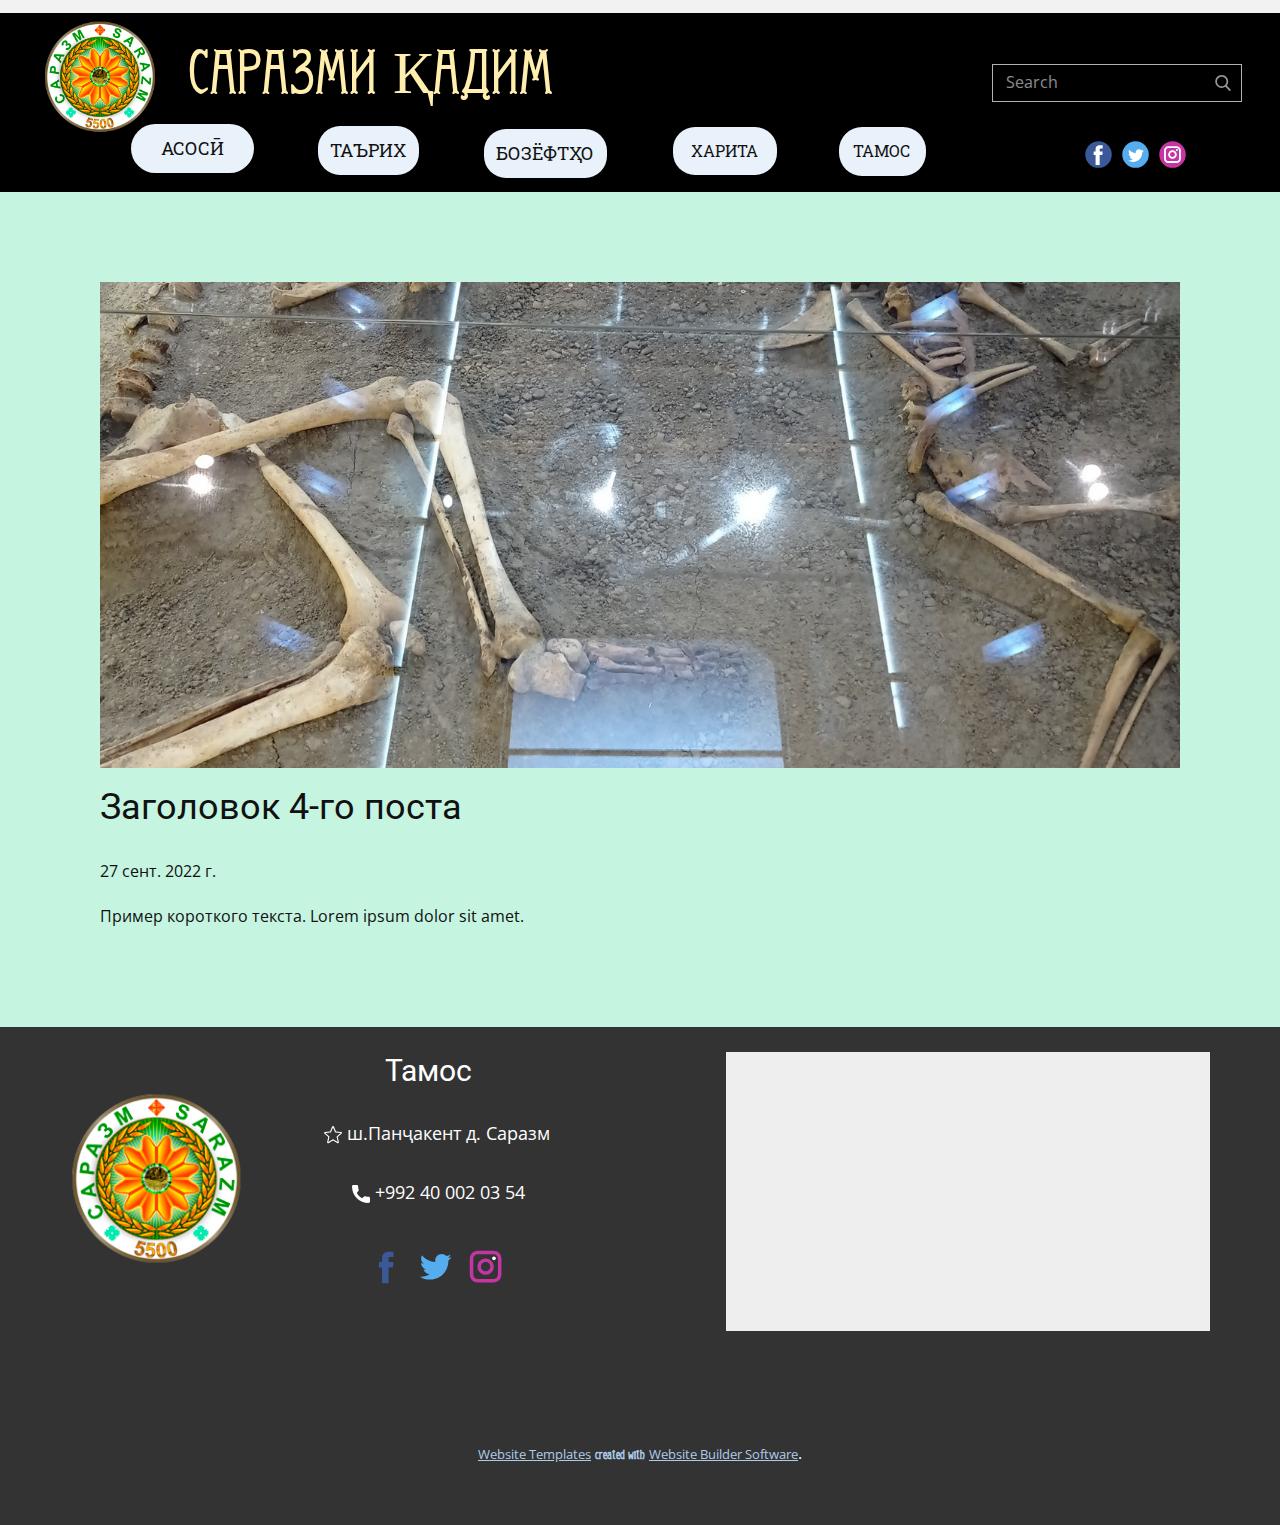
<file: blog/пост-3.html>
<!doctype html>
<html style="font-size: 16px;" lang="ru"><head>
    <meta name="viewport" content="width=device-width, initial-scale=1.0">
    <meta charset="utf-8">
    <meta name="keywords" content="Заголовок 1-го поста">
    <meta name="description" content="">
    <title>Заголовок 4-го поста</title>
    <link rel="stylesheet" href="../nicepage.css" media="screen">
<link rel="stylesheet" href="../Post-Template.css" media="screen">
    <script class="u-script" type="text/javascript" src="../jquery.js" defer=""></script>
    <script class="u-script" type="text/javascript" src="../nicepage.js" defer=""></script>
    <meta name="generator" content="Nicepage 4.18.5, nicepage.com">
    
    <link id="u-theme-google-font" rel="stylesheet" href="https://fonts.googleapis.com/css?family=Roboto:100,100i,300,300i,400,400i,500,500i,700,700i,900,900i|Open+Sans:300,300i,400,400i,500,500i,600,600i,700,700i,800,800i">
    <link id="u-page-google-font" rel="stylesheet" href="https://fonts.googleapis.com/css?family=Roboto+Slab:100,200,300,400,500,600,700,800,900">
    
    
    <script type="application/ld+json">{
		"@context": "http://schema.org",
		"@type": "Organization",
		"name": "Саразми Қадим",
		"logo": "images/logo1.png",
		"sameAs": [
				"https://facebook.com/name",
				"https://twitter.com/name",
				"https://www.instagram.com/name",
				"https://facebook.com/name",
				"https://twitter.com/name",
				"https://instagram.com/name"
		]
}</script>
    <meta name="theme-color" content="#478ac9">
    <meta name="twitter:site" content="@">
    <meta name="twitter:card" content="summary_large_image">
    <meta name="twitter:title" content="Post Template">
    <meta name="twitter:description" content="Саразми Қадим">
  </head>
  <body class="u-body u-xl-mode" data-lang="ru"><header class="u-align-left u-clearfix u-header u-section-row-container" id="sec-ead6" style=""><div class="u-section-rows" style="">
        <div class="u-grey-5 u-section-row u-section-row-1" id="sec-37e8">
          <div class="u-align-left u-clearfix u-sheet u-sheet-1"></div>
          
          
          
          
          
        </div>
        <div class="u-black u-section-row u-section-row-2" id="sec-46aa">
          <div class="u-clearfix u-sheet u-sheet-2">
            <p class="u-custom-font u-large-text u-text u-text-custom-color-11 u-text-default u-text-variant u-text-1" data-animation-name="customAnimationIn" data-animation-duration="1000" data-animation-direction="">
              <span style="font-size: 3.75rem;">САРАЗМИ ​Қ​АДИМ </span>
            </p>
            <a href="https://nicepage.com" class="u-image u-logo u-image-1" data-image-width="200" data-image-height="200">
              <img src="../images/logo1.png" class="u-logo-image u-logo-image-1" data-image-width="80">
            </a>
            <a href="https://nicepage.com/c/gallery-html-templates" class="u-border-none u-btn u-btn-round u-button-style u-custom-font u-font-roboto-slab u-hover-palette-3-light-3 u-palette-1-light-3 u-radius-25 u-btn-1">АСОСӢ</a>
            <form action="#" method="get" class="u-border-1 u-border-grey-30 u-search u-search-right u-search-1">
              <button class="u-search-button" type="submit">
                <span class="u-search-icon u-spacing-10 u-text-grey-40">
                  <svg class="u-svg-link" preserveAspectRatio="xMidYMin slice" viewBox="0 0 56.966 56.966" style=""><use xmlns:xlink="http://www.w3.org/1999/xlink" xlink:href="#svg-9dab"></use></svg>
                  <svg xmlns="http://www.w3.org/2000/svg" xmlns:xlink="http://www.w3.org/1999/xlink" version="1.1" id="svg-9dab" x="0px" y="0px" viewBox="0 0 56.966 56.966" style="enable-background:new 0 0 56.966 56.966;" xml:space="preserve" class="u-svg-content"><path d="M55.146,51.887L41.588,37.786c3.486-4.144,5.396-9.358,5.396-14.786c0-12.682-10.318-23-23-23s-23,10.318-23,23  s10.318,23,23,23c4.761,0,9.298-1.436,13.177-4.162l13.661,14.208c0.571,0.593,1.339,0.92,2.162,0.92  c0.779,0,1.518-0.297,2.079-0.837C56.255,54.982,56.293,53.08,55.146,51.887z M23.984,6c9.374,0,17,7.626,17,17s-7.626,17-17,17  s-17-7.626-17-17S14.61,6,23.984,6z"></path><g></g><g></g><g></g><g></g><g></g><g></g><g></g><g></g><g></g><g></g><g></g><g></g><g></g><g></g><g></g></svg>
                </span>
              </button>
              <input class="u-search-input" type="search" name="search" value="" placeholder="Search">
            </form>
            <div class="u-social-icons u-spacing-10 u-social-icons-1">
              <a class="u-social-url" title="facebook" target="_blank" href="https://facebook.com/name"><span class="u-icon u-social-facebook u-social-icon u-icon-1"><svg class="u-svg-link" preserveAspectRatio="xMidYMin slice" viewBox="0 0 112 112" style=""><use xmlns:xlink="http://www.w3.org/1999/xlink" xlink:href="#svg-bae3"></use></svg><svg class="u-svg-content" viewBox="0 0 112 112" x="0" y="0" id="svg-bae3"><circle fill="currentColor" cx="56.1" cy="56.1" r="55"></circle><path fill="#FFFFFF" d="M73.5,31.6h-9.1c-1.4,0-3.6,0.8-3.6,3.9v8.5h12.6L72,58.3H60.8v40.8H43.9V58.3h-8V43.9h8v-9.2
            c0-6.7,3.1-17,17-17h12.5v13.9H73.5z"></path></svg></span>
              </a>
              <a class="u-social-url" title="twitter" target="_blank" href="https://twitter.com/name"><span class="u-icon u-social-icon u-social-twitter u-icon-2"><svg class="u-svg-link" preserveAspectRatio="xMidYMin slice" viewBox="0 0 112 112" style=""><use xmlns:xlink="http://www.w3.org/1999/xlink" xlink:href="#svg-874a"></use></svg><svg class="u-svg-content" viewBox="0 0 112 112" x="0" y="0" id="svg-874a"><circle fill="currentColor" class="st0" cx="56.1" cy="56.1" r="55"></circle><path fill="#FFFFFF" d="M83.8,47.3c0,0.6,0,1.2,0,1.7c0,17.7-13.5,38.2-38.2,38.2C38,87.2,31,85,25,81.2c1,0.1,2.1,0.2,3.2,0.2
            c6.3,0,12.1-2.1,16.7-5.7c-5.9-0.1-10.8-4-12.5-9.3c0.8,0.2,1.7,0.2,2.5,0.2c1.2,0,2.4-0.2,3.5-0.5c-6.1-1.2-10.8-6.7-10.8-13.1
            c0-0.1,0-0.1,0-0.2c1.8,1,3.9,1.6,6.1,1.7c-3.6-2.4-6-6.5-6-11.2c0-2.5,0.7-4.8,1.8-6.7c6.6,8.1,16.5,13.5,27.6,14
            c-0.2-1-0.3-2-0.3-3.1c0-7.4,6-13.4,13.4-13.4c3.9,0,7.3,1.6,9.8,4.2c3.1-0.6,5.9-1.7,8.5-3.3c-1,3.1-3.1,5.8-5.9,7.4
            c2.7-0.3,5.3-1,7.7-2.1C88.7,43,86.4,45.4,83.8,47.3z"></path></svg></span>
              </a>
              <a class="u-social-url" title="instagram" target="_blank" href="https://www.instagram.com/name"><span class="u-icon u-social-icon u-social-instagram u-icon-3"><svg class="u-svg-link" preserveAspectRatio="xMidYMin slice" viewBox="0 0 112 112" style=""><use xmlns:xlink="http://www.w3.org/1999/xlink" xlink:href="#svg-e73d"></use></svg><svg class="u-svg-content" viewBox="0 0 112 112" x="0" y="0" id="svg-e73d"><circle fill="currentColor" cx="56.1" cy="56.1" r="55"></circle><path fill="#FFFFFF" d="M55.9,38.2c-9.9,0-17.9,8-17.9,17.9C38,66,46,74,55.9,74c9.9,0,17.9-8,17.9-17.9C73.8,46.2,65.8,38.2,55.9,38.2
            z M55.9,66.4c-5.7,0-10.3-4.6-10.3-10.3c-0.1-5.7,4.6-10.3,10.3-10.3c5.7,0,10.3,4.6,10.3,10.3C66.2,61.8,61.6,66.4,55.9,66.4z"></path><path fill="#FFFFFF" d="M74.3,33.5c-2.3,0-4.2,1.9-4.2,4.2s1.9,4.2,4.2,4.2s4.2-1.9,4.2-4.2S76.6,33.5,74.3,33.5z"></path><path fill="#FFFFFF" d="M73.1,21.3H38.6c-9.7,0-17.5,7.9-17.5,17.5v34.5c0,9.7,7.9,17.6,17.5,17.6h34.5c9.7,0,17.5-7.9,17.5-17.5V38.8
            C90.6,29.1,82.7,21.3,73.1,21.3z M83,73.3c0,5.5-4.5,9.9-9.9,9.9H38.6c-5.5,0-9.9-4.5-9.9-9.9V38.8c0-5.5,4.5-9.9,9.9-9.9h34.5
            c5.5,0,9.9,4.5,9.9,9.9V73.3z"></path></svg></span>
              </a>
            </div>
            <a href="../ТАЪРИХ.html" class="u-active-white u-border-none u-btn u-btn-round u-button-style u-custom-font u-font-roboto-slab u-hover-palette-3-light-3 u-palette-1-light-3 u-radius-22 u-btn-2" target="_blank">ТАЪРИХ<br>
            </a>
            <a href="https://nicepage.com/c/gallery-html-templates" class="u-border-none u-btn u-btn-round u-button-style u-custom-font u-font-roboto-slab u-hover-palette-3-light-3 u-palette-1-light-3 u-radius-22 u-btn-3">ХА<span style="font-size: 1.125rem;"></span>РИТА<br>
            </a>
            <a href="https://nicepage.com/c/gallery-html-templates" class="u-border-none u-btn u-btn-round u-button-style u-custom-font u-font-roboto-slab u-hover-white u-palette-1-light-3 u-radius-23 u-btn-4">ТАМ<span style="font-size: 1.125rem;"></span>ОС<br>
            </a>
            <a href="../БОЗЁФТҲО.html" class="u-active-white u-border-none u-btn u-btn-round u-button-style u-custom-font u-font-roboto-slab u-hover-palette-3-light-3 u-palette-1-light-3 u-radius-22 u-btn-5" target="_blank">БОЗЁФТҲО<br>
            </a>
          </div>
          
          
          
          
          
        </div>
      </div></header>
    <section class="u-align-center u-clearfix u-section-1" id="sec-cf5b">
      <div class="u-clearfix u-sheet u-valign-middle-md u-valign-middle-sm u-valign-middle-xs u-sheet-1"><!--post_details--><!--post_details_options_json--><!--{"source":""}--><!--/post_details_options_json--><!--blog_post-->
        <div class="u-container-style u-expanded-width u-post-details u-post-details-1">
          <div class="u-container-layout u-valign-middle u-container-layout-1"><!--blog_post_image-->
            <img alt="" class="u-blog-control u-expanded-width u-image u-image-default u-image-1" src="../images/IMG_20220619_152718.jpg"><!--/blog_post_image--><!--blog_post_header-->
            <h2 class="u-blog-control u-text u-text-1">Заголовок 4-го поста</h2><!--/blog_post_header--><!--blog_post_metadata-->
            <div class="u-blog-control u-metadata u-metadata-1"><!--blog_post_metadata_date-->
              <span class="u-meta-date u-meta-icon">27 сент. 2022 г.</span><!--/blog_post_metadata_date--><!--blog_post_metadata_category-->
              <!--/blog_post_metadata_category--><!--blog_post_metadata_comments-->
              <!--/blog_post_metadata_comments-->
            </div><!--/blog_post_metadata--><!--blog_post_content-->
            <div class="u-align-justify u-blog-control u-post-content u-text u-text-2 fr-view">
  Пример короткого текста. Lorem ipsum dolor sit amet.
  </div><!--/blog_post_content-->
          </div>
        </div><!--/blog_post--><!--/post_details-->
      </div>
    </section>
    
    
    <footer class="u-align-center-md u-align-center-sm u-align-center-xs u-clearfix u-footer u-grey-80" id="sec-df2d"><div class="u-clearfix u-sheet u-valign-middle u-sheet-1">
        <div class="u-grey-light-2 u-map u-map-1" data-animation-name="pulse" data-animation-duration="1000" data-animation-direction="">
          <div class="embed-responsive">
            <iframe class="embed-responsive-item" src="//maps.google.com/maps?output=embed&amp;key=Ш. Панҷакент Sarazm&amp;q=Tajikistan%2C%20Panjakent%2C%20Sarazm&amp;z=11&amp;t=m" data-map="[base64]"></iframe>
          </div>
        </div>
        <h6 class="u-align-center-lg u-align-center-md u-align-center-xl u-text u-text-1">Тамос</h6>
        <a href="https://nicepage.com" class="u-image u-logo u-image-1" data-image-width="200" data-image-height="200">
          <img src="../images/logo1.png" class="u-logo-image u-logo-image-1">
        </a>
        <p class="u-align-center u-large-text u-text u-text-variant u-text-2"><span class="u-icon"><svg class="u-svg-content" viewBox="0 0 511 511" style="width: 1em; height: 1em;"><path d="m114.59375 491.140625c-5.609375 0-11.179688-1.75-15.933594-5.1875-8.855468-6.417969-12.992187-17.449219-10.582031-28.09375l32.9375-145.089844-111.703125-97.960937c-8.210938-7.167969-11.347656-18.519532-7.976562-28.90625 3.371093-10.367188 12.542968-17.707032 23.402343-18.710938l147.796875-13.417968 58.433594-136.746094c4.308594-10.046875 14.121094-16.535156 25.023438-16.535156 10.902343 0 20.714843 6.488281 25.023437 16.511718l58.433594 136.769532 147.773437 13.417968c10.882813.980469 20.054688 8.34375 23.425782 18.710938 3.371093 10.367187.253906 21.738281-7.957032 28.90625l-111.703125 97.941406 32.9375 145.085938c2.414063 10.667968-1.726562 21.699218-10.578125 28.097656-8.832031 6.398437-20.609375 6.890625-29.910156 1.300781l-127.445312-76.160156-127.445313 76.203125c-4.308594 2.558594-9.109375 3.863281-13.953125 3.863281zm141.398438-112.875c4.84375 0 9.640624 1.300781 13.953124 3.859375l120.277344 71.9375-31.085937-136.941406c-2.21875-9.746094 1.089843-19.921875 8.621093-26.515625l105.472657-92.5-139.542969-12.671875c-10.046875-.917969-18.6875-7.234375-22.613281-16.492188l-55.082031-129.046875-55.148438 129.066407c-3.882812 9.195312-12.523438 15.511718-22.546875 16.429687l-139.5625 12.671875 105.46875 92.5c7.554687 6.613281 10.859375 16.769531 8.621094 26.539062l-31.0625 136.9375 120.277343-71.914062c4.308594-2.558594 9.109376-3.859375 13.953126-3.859375zm-84.585938-221.847656s0 .023437-.023438.042969zm169.128906-.0625.023438.042969c0-.023438 0-.023438-.023438-.042969zm0 0"></path></svg><img></span>&nbsp;ш.Панҷакент д. Сара​зм&nbsp; 
        </p>
        <a href="https://nicepage.com/c/slider-html-templates" class="u-active-none u-bottom-left-radius-0 u-bottom-right-radius-0 u-btn u-btn-rectangle u-button-style u-hover-none u-none u-radius-0 u-top-left-radius-0 u-top-right-radius-0 u-btn-1"><span class="u-icon"><svg class="u-svg-content" viewBox="0 0 405.333 405.333" x="0px" y="0px" style="width: 1em; height: 1em;"><path d="M373.333,266.88c-25.003,0-49.493-3.904-72.704-11.563c-11.328-3.904-24.192-0.896-31.637,6.699l-46.016,34.752    c-52.8-28.181-86.592-61.952-114.389-114.368l33.813-44.928c8.512-8.512,11.563-20.971,7.915-32.64    C142.592,81.472,138.667,56.96,138.667,32c0-17.643-14.357-32-32-32H32C14.357,0,0,14.357,0,32    c0,205.845,167.488,373.333,373.333,373.333c17.643,0,32-14.357,32-32V298.88C405.333,281.237,390.976,266.88,373.333,266.88z"></path></svg><img></span>&nbsp;+992 40 002 03 54
        </a>
        <div class="u-social-icons u-spacing-10 u-social-icons-1">
          <a class="u-social-url" title="facebook" target="_blank" href="https://facebook.com/name"><span class="u-icon u-social-facebook u-social-icon u-icon-3"><svg class="u-svg-link" preserveAspectRatio="xMidYMin slice" viewBox="0 0 112 112" style=""><use xmlns:xlink="http://www.w3.org/1999/xlink" xlink:href="#svg-d2e9"></use></svg><svg class="u-svg-content" viewBox="0 0 112 112" x="0" y="0" id="svg-d2e9"><path fill="currentColor" d="M75.5,28.8H65.4c-1.5,0-4,0.9-4,4.3v9.4h13.9l-1.5,15.8H61.4v45.1H42.8V58.3h-8.8V42.4h8.8V32.2
c0-7.4,3.4-18.8,18.8-18.8h13.8v15.4H75.5z"></path></svg></span>
          </a>
          <a class="u-social-url" title="twitter" target="_blank" href="https://twitter.com/name"><span class="u-icon u-social-icon u-social-twitter u-icon-4"><svg class="u-svg-link" preserveAspectRatio="xMidYMin slice" viewBox="0 0 112 112" style=""><use xmlns:xlink="http://www.w3.org/1999/xlink" xlink:href="#svg-d9a9"></use></svg><svg class="u-svg-content" viewBox="0 0 112 112" x="0" y="0" id="svg-d9a9"><path fill="currentColor" d="M92.2,38.2c0,0.8,0,1.6,0,2.3c0,24.3-18.6,52.4-52.6,52.4c-10.6,0.1-20.2-2.9-28.5-8.2
	c1.4,0.2,2.9,0.2,4.4,0.2c8.7,0,16.7-2.9,23-7.9c-8.1-0.2-14.9-5.5-17.3-12.8c1.1,0.2,2.4,0.2,3.4,0.2c1.6,0,3.3-0.2,4.8-0.7
	c-8.4-1.6-14.9-9.2-14.9-18c0-0.2,0-0.2,0-0.2c2.5,1.4,5.4,2.2,8.4,2.3c-5-3.3-8.3-8.9-8.3-15.4c0-3.4,1-6.5,2.5-9.2
	c9.1,11.1,22.7,18.5,38,19.2c-0.2-1.4-0.4-2.8-0.4-4.3c0.1-10,8.3-18.2,18.5-18.2c5.4,0,10.1,2.2,13.5,5.7c4.3-0.8,8.1-2.3,11.7-4.5
	c-1.4,4.3-4.3,7.9-8.1,10.1c3.7-0.4,7.3-1.4,10.6-2.9C98.9,32.3,95.7,35.5,92.2,38.2z"></path></svg></span>
          </a>
          <a class="u-social-url" title="instagram" target="_blank" href="https://instagram.com/name"><span class="u-icon u-social-icon u-social-instagram u-icon-5"><svg class="u-svg-link" preserveAspectRatio="xMidYMin slice" viewBox="0 0 112 112" style=""><use xmlns:xlink="http://www.w3.org/1999/xlink" xlink:href="#svg-3e3f"></use></svg><svg class="u-svg-content" viewBox="0 0 112 112" x="0" y="0" id="svg-3e3f"><path fill="currentColor" d="M55.9,32.9c-12.8,0-23.2,10.4-23.2,23.2s10.4,23.2,23.2,23.2s23.2-10.4,23.2-23.2S68.7,32.9,55.9,32.9z
	 M55.9,69.4c-7.4,0-13.3-6-13.3-13.3c-0.1-7.4,6-13.3,13.3-13.3s13.3,6,13.3,13.3C69.3,63.5,63.3,69.4,55.9,69.4z"></path><path fill="#FFFFFF" d="M79.7,26.8c-3,0-5.4,2.5-5.4,5.4s2.5,5.4,5.4,5.4c3,0,5.4-2.5,5.4-5.4S82.7,26.8,79.7,26.8z"></path><path fill="currentColor" d="M78.2,11H33.5C21,11,10.8,21.3,10.8,33.7v44.7c0,12.6,10.2,22.8,22.7,22.8h44.7c12.6,0,22.7-10.2,22.7-22.7
	V33.7C100.8,21.1,90.6,11,78.2,11z M91,78.4c0,7.1-5.8,12.8-12.8,12.8H33.5c-7.1,0-12.8-5.8-12.8-12.8V33.7
	c0-7.1,5.8-12.8,12.8-12.8h44.7c7.1,0,12.8,5.8,12.8,12.8V78.4z"></path></svg></span>
          </a>
        </div>
      </div></footer>
    <section class="u-backlink u-clearfix u-grey-80">
      <a class="u-link" href="https://nicepage.com/website-templates" target="_blank">
        <span>Website Templates</span>
      </a>
      <p class="u-text">
        <span>created with</span>
      </p>
      <a class="u-link" href="" target="_blank">
        <span>Website Builder Software</span>
      </a>. 
    </section>
  
</body></html>
</file>
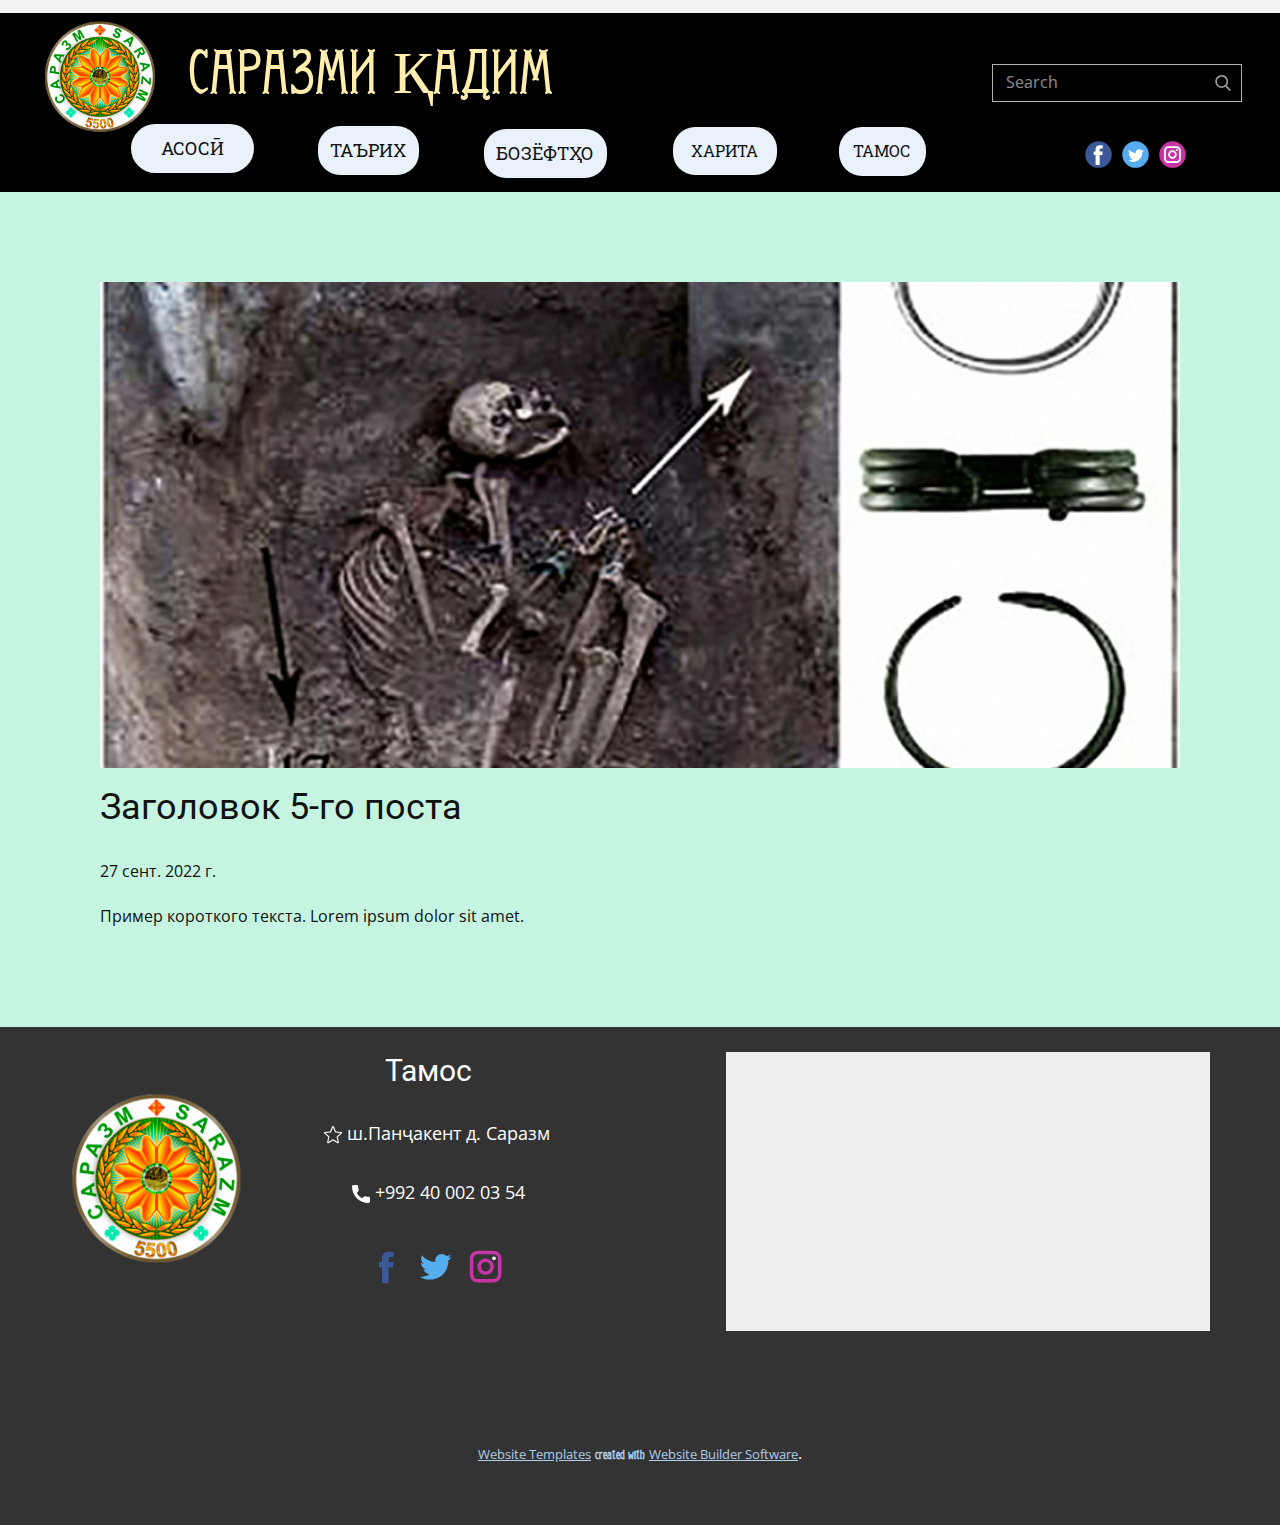
<file: blog/пост-4.html>
<!doctype html>
<html style="font-size: 16px;" lang="ru"><head>
    <meta name="viewport" content="width=device-width, initial-scale=1.0">
    <meta charset="utf-8">
    <meta name="keywords" content="Заголовок 1-го поста">
    <meta name="description" content="">
    <title>Заголовок 5-го поста</title>
    <link rel="stylesheet" href="../nicepage.css" media="screen">
<link rel="stylesheet" href="../Post-Template.css" media="screen">
    <script class="u-script" type="text/javascript" src="../jquery.js" defer=""></script>
    <script class="u-script" type="text/javascript" src="../nicepage.js" defer=""></script>
    <meta name="generator" content="Nicepage 4.18.5, nicepage.com">
    
    <link id="u-theme-google-font" rel="stylesheet" href="https://fonts.googleapis.com/css?family=Roboto:100,100i,300,300i,400,400i,500,500i,700,700i,900,900i|Open+Sans:300,300i,400,400i,500,500i,600,600i,700,700i,800,800i">
    <link id="u-page-google-font" rel="stylesheet" href="https://fonts.googleapis.com/css?family=Roboto+Slab:100,200,300,400,500,600,700,800,900">
    
    
    <script type="application/ld+json">{
		"@context": "http://schema.org",
		"@type": "Organization",
		"name": "Саразми Қадим",
		"logo": "images/logo1.png",
		"sameAs": [
				"https://facebook.com/name",
				"https://twitter.com/name",
				"https://www.instagram.com/name",
				"https://facebook.com/name",
				"https://twitter.com/name",
				"https://instagram.com/name"
		]
}</script>
    <meta name="theme-color" content="#478ac9">
    <meta name="twitter:site" content="@">
    <meta name="twitter:card" content="summary_large_image">
    <meta name="twitter:title" content="Post Template">
    <meta name="twitter:description" content="Саразми Қадим">
  </head>
  <body class="u-body u-xl-mode" data-lang="ru"><header class="u-align-left u-clearfix u-header u-section-row-container" id="sec-ead6" style=""><div class="u-section-rows" style="">
        <div class="u-grey-5 u-section-row u-section-row-1" id="sec-37e8">
          <div class="u-align-left u-clearfix u-sheet u-sheet-1"></div>
          
          
          
          
          
        </div>
        <div class="u-black u-section-row u-section-row-2" id="sec-46aa">
          <div class="u-clearfix u-sheet u-sheet-2">
            <p class="u-custom-font u-large-text u-text u-text-custom-color-11 u-text-default u-text-variant u-text-1" data-animation-name="customAnimationIn" data-animation-duration="1000" data-animation-direction="">
              <span style="font-size: 3.75rem;">САРАЗМИ ​Қ​АДИМ </span>
            </p>
            <a href="https://nicepage.com" class="u-image u-logo u-image-1" data-image-width="200" data-image-height="200">
              <img src="../images/logo1.png" class="u-logo-image u-logo-image-1" data-image-width="80">
            </a>
            <a href="https://nicepage.com/c/gallery-html-templates" class="u-border-none u-btn u-btn-round u-button-style u-custom-font u-font-roboto-slab u-hover-palette-3-light-3 u-palette-1-light-3 u-radius-25 u-btn-1">АСОСӢ</a>
            <form action="#" method="get" class="u-border-1 u-border-grey-30 u-search u-search-right u-search-1">
              <button class="u-search-button" type="submit">
                <span class="u-search-icon u-spacing-10 u-text-grey-40">
                  <svg class="u-svg-link" preserveAspectRatio="xMidYMin slice" viewBox="0 0 56.966 56.966" style=""><use xmlns:xlink="http://www.w3.org/1999/xlink" xlink:href="#svg-9dab"></use></svg>
                  <svg xmlns="http://www.w3.org/2000/svg" xmlns:xlink="http://www.w3.org/1999/xlink" version="1.1" id="svg-9dab" x="0px" y="0px" viewBox="0 0 56.966 56.966" style="enable-background:new 0 0 56.966 56.966;" xml:space="preserve" class="u-svg-content"><path d="M55.146,51.887L41.588,37.786c3.486-4.144,5.396-9.358,5.396-14.786c0-12.682-10.318-23-23-23s-23,10.318-23,23  s10.318,23,23,23c4.761,0,9.298-1.436,13.177-4.162l13.661,14.208c0.571,0.593,1.339,0.92,2.162,0.92  c0.779,0,1.518-0.297,2.079-0.837C56.255,54.982,56.293,53.08,55.146,51.887z M23.984,6c9.374,0,17,7.626,17,17s-7.626,17-17,17  s-17-7.626-17-17S14.61,6,23.984,6z"></path><g></g><g></g><g></g><g></g><g></g><g></g><g></g><g></g><g></g><g></g><g></g><g></g><g></g><g></g><g></g></svg>
                </span>
              </button>
              <input class="u-search-input" type="search" name="search" value="" placeholder="Search">
            </form>
            <div class="u-social-icons u-spacing-10 u-social-icons-1">
              <a class="u-social-url" title="facebook" target="_blank" href="https://facebook.com/name"><span class="u-icon u-social-facebook u-social-icon u-icon-1"><svg class="u-svg-link" preserveAspectRatio="xMidYMin slice" viewBox="0 0 112 112" style=""><use xmlns:xlink="http://www.w3.org/1999/xlink" xlink:href="#svg-bae3"></use></svg><svg class="u-svg-content" viewBox="0 0 112 112" x="0" y="0" id="svg-bae3"><circle fill="currentColor" cx="56.1" cy="56.1" r="55"></circle><path fill="#FFFFFF" d="M73.5,31.6h-9.1c-1.4,0-3.6,0.8-3.6,3.9v8.5h12.6L72,58.3H60.8v40.8H43.9V58.3h-8V43.9h8v-9.2
            c0-6.7,3.1-17,17-17h12.5v13.9H73.5z"></path></svg></span>
              </a>
              <a class="u-social-url" title="twitter" target="_blank" href="https://twitter.com/name"><span class="u-icon u-social-icon u-social-twitter u-icon-2"><svg class="u-svg-link" preserveAspectRatio="xMidYMin slice" viewBox="0 0 112 112" style=""><use xmlns:xlink="http://www.w3.org/1999/xlink" xlink:href="#svg-874a"></use></svg><svg class="u-svg-content" viewBox="0 0 112 112" x="0" y="0" id="svg-874a"><circle fill="currentColor" class="st0" cx="56.1" cy="56.1" r="55"></circle><path fill="#FFFFFF" d="M83.8,47.3c0,0.6,0,1.2,0,1.7c0,17.7-13.5,38.2-38.2,38.2C38,87.2,31,85,25,81.2c1,0.1,2.1,0.2,3.2,0.2
            c6.3,0,12.1-2.1,16.7-5.7c-5.9-0.1-10.8-4-12.5-9.3c0.8,0.2,1.7,0.2,2.5,0.2c1.2,0,2.4-0.2,3.5-0.5c-6.1-1.2-10.8-6.7-10.8-13.1
            c0-0.1,0-0.1,0-0.2c1.8,1,3.9,1.6,6.1,1.7c-3.6-2.4-6-6.5-6-11.2c0-2.5,0.7-4.8,1.8-6.7c6.6,8.1,16.5,13.5,27.6,14
            c-0.2-1-0.3-2-0.3-3.1c0-7.4,6-13.4,13.4-13.4c3.9,0,7.3,1.6,9.8,4.2c3.1-0.6,5.9-1.7,8.5-3.3c-1,3.1-3.1,5.8-5.9,7.4
            c2.7-0.3,5.3-1,7.7-2.1C88.7,43,86.4,45.4,83.8,47.3z"></path></svg></span>
              </a>
              <a class="u-social-url" title="instagram" target="_blank" href="https://www.instagram.com/name"><span class="u-icon u-social-icon u-social-instagram u-icon-3"><svg class="u-svg-link" preserveAspectRatio="xMidYMin slice" viewBox="0 0 112 112" style=""><use xmlns:xlink="http://www.w3.org/1999/xlink" xlink:href="#svg-e73d"></use></svg><svg class="u-svg-content" viewBox="0 0 112 112" x="0" y="0" id="svg-e73d"><circle fill="currentColor" cx="56.1" cy="56.1" r="55"></circle><path fill="#FFFFFF" d="M55.9,38.2c-9.9,0-17.9,8-17.9,17.9C38,66,46,74,55.9,74c9.9,0,17.9-8,17.9-17.9C73.8,46.2,65.8,38.2,55.9,38.2
            z M55.9,66.4c-5.7,0-10.3-4.6-10.3-10.3c-0.1-5.7,4.6-10.3,10.3-10.3c5.7,0,10.3,4.6,10.3,10.3C66.2,61.8,61.6,66.4,55.9,66.4z"></path><path fill="#FFFFFF" d="M74.3,33.5c-2.3,0-4.2,1.9-4.2,4.2s1.9,4.2,4.2,4.2s4.2-1.9,4.2-4.2S76.6,33.5,74.3,33.5z"></path><path fill="#FFFFFF" d="M73.1,21.3H38.6c-9.7,0-17.5,7.9-17.5,17.5v34.5c0,9.7,7.9,17.6,17.5,17.6h34.5c9.7,0,17.5-7.9,17.5-17.5V38.8
            C90.6,29.1,82.7,21.3,73.1,21.3z M83,73.3c0,5.5-4.5,9.9-9.9,9.9H38.6c-5.5,0-9.9-4.5-9.9-9.9V38.8c0-5.5,4.5-9.9,9.9-9.9h34.5
            c5.5,0,9.9,4.5,9.9,9.9V73.3z"></path></svg></span>
              </a>
            </div>
            <a href="../ТАЪРИХ.html" class="u-active-white u-border-none u-btn u-btn-round u-button-style u-custom-font u-font-roboto-slab u-hover-palette-3-light-3 u-palette-1-light-3 u-radius-22 u-btn-2" target="_blank">ТАЪРИХ<br>
            </a>
            <a href="https://nicepage.com/c/gallery-html-templates" class="u-border-none u-btn u-btn-round u-button-style u-custom-font u-font-roboto-slab u-hover-palette-3-light-3 u-palette-1-light-3 u-radius-22 u-btn-3">ХА<span style="font-size: 1.125rem;"></span>РИТА<br>
            </a>
            <a href="https://nicepage.com/c/gallery-html-templates" class="u-border-none u-btn u-btn-round u-button-style u-custom-font u-font-roboto-slab u-hover-white u-palette-1-light-3 u-radius-23 u-btn-4">ТАМ<span style="font-size: 1.125rem;"></span>ОС<br>
            </a>
            <a href="../БОЗЁФТҲО.html" class="u-active-white u-border-none u-btn u-btn-round u-button-style u-custom-font u-font-roboto-slab u-hover-palette-3-light-3 u-palette-1-light-3 u-radius-22 u-btn-5" target="_blank">БОЗЁФТҲО<br>
            </a>
          </div>
          
          
          
          
          
        </div>
      </div></header>
    <section class="u-align-center u-clearfix u-section-1" id="sec-cf5b">
      <div class="u-clearfix u-sheet u-valign-middle-md u-valign-middle-sm u-valign-middle-xs u-sheet-1"><!--post_details--><!--post_details_options_json--><!--{"source":""}--><!--/post_details_options_json--><!--blog_post-->
        <div class="u-container-style u-expanded-width u-post-details u-post-details-1">
          <div class="u-container-layout u-valign-middle u-container-layout-1"><!--blog_post_image-->
            <img alt="" class="u-blog-control u-expanded-width u-image u-image-default u-image-1" src="../images/c062e5bc-3aaa-0ca1-5c9f-83e3aafc77ff.jpg"><!--/blog_post_image--><!--blog_post_header-->
            <h2 class="u-blog-control u-text u-text-1">Заголовок 5-го поста</h2><!--/blog_post_header--><!--blog_post_metadata-->
            <div class="u-blog-control u-metadata u-metadata-1"><!--blog_post_metadata_date-->
              <span class="u-meta-date u-meta-icon">27 сент. 2022 г.</span><!--/blog_post_metadata_date--><!--blog_post_metadata_category-->
              <!--/blog_post_metadata_category--><!--blog_post_metadata_comments-->
              <!--/blog_post_metadata_comments-->
            </div><!--/blog_post_metadata--><!--blog_post_content-->
            <div class="u-align-justify u-blog-control u-post-content u-text u-text-2 fr-view">
  Пример короткого текста. Lorem ipsum dolor sit amet.
  </div><!--/blog_post_content-->
          </div>
        </div><!--/blog_post--><!--/post_details-->
      </div>
    </section>
    
    
    <footer class="u-align-center-md u-align-center-sm u-align-center-xs u-clearfix u-footer u-grey-80" id="sec-df2d"><div class="u-clearfix u-sheet u-valign-middle u-sheet-1">
        <div class="u-grey-light-2 u-map u-map-1" data-animation-name="pulse" data-animation-duration="1000" data-animation-direction="">
          <div class="embed-responsive">
            <iframe class="embed-responsive-item" src="//maps.google.com/maps?output=embed&amp;key=Ш. Панҷакент Sarazm&amp;q=Tajikistan%2C%20Panjakent%2C%20Sarazm&amp;z=11&amp;t=m" data-map="[base64]"></iframe>
          </div>
        </div>
        <h6 class="u-align-center-lg u-align-center-md u-align-center-xl u-text u-text-1">Тамос</h6>
        <a href="https://nicepage.com" class="u-image u-logo u-image-1" data-image-width="200" data-image-height="200">
          <img src="../images/logo1.png" class="u-logo-image u-logo-image-1">
        </a>
        <p class="u-align-center u-large-text u-text u-text-variant u-text-2"><span class="u-icon"><svg class="u-svg-content" viewBox="0 0 511 511" style="width: 1em; height: 1em;"><path d="m114.59375 491.140625c-5.609375 0-11.179688-1.75-15.933594-5.1875-8.855468-6.417969-12.992187-17.449219-10.582031-28.09375l32.9375-145.089844-111.703125-97.960937c-8.210938-7.167969-11.347656-18.519532-7.976562-28.90625 3.371093-10.367188 12.542968-17.707032 23.402343-18.710938l147.796875-13.417968 58.433594-136.746094c4.308594-10.046875 14.121094-16.535156 25.023438-16.535156 10.902343 0 20.714843 6.488281 25.023437 16.511718l58.433594 136.769532 147.773437 13.417968c10.882813.980469 20.054688 8.34375 23.425782 18.710938 3.371093 10.367187.253906 21.738281-7.957032 28.90625l-111.703125 97.941406 32.9375 145.085938c2.414063 10.667968-1.726562 21.699218-10.578125 28.097656-8.832031 6.398437-20.609375 6.890625-29.910156 1.300781l-127.445312-76.160156-127.445313 76.203125c-4.308594 2.558594-9.109375 3.863281-13.953125 3.863281zm141.398438-112.875c4.84375 0 9.640624 1.300781 13.953124 3.859375l120.277344 71.9375-31.085937-136.941406c-2.21875-9.746094 1.089843-19.921875 8.621093-26.515625l105.472657-92.5-139.542969-12.671875c-10.046875-.917969-18.6875-7.234375-22.613281-16.492188l-55.082031-129.046875-55.148438 129.066407c-3.882812 9.195312-12.523438 15.511718-22.546875 16.429687l-139.5625 12.671875 105.46875 92.5c7.554687 6.613281 10.859375 16.769531 8.621094 26.539062l-31.0625 136.9375 120.277343-71.914062c4.308594-2.558594 9.109376-3.859375 13.953126-3.859375zm-84.585938-221.847656s0 .023437-.023438.042969zm169.128906-.0625.023438.042969c0-.023438 0-.023438-.023438-.042969zm0 0"></path></svg><img></span>&nbsp;ш.Панҷакент д. Сара​зм&nbsp; 
        </p>
        <a href="https://nicepage.com/c/slider-html-templates" class="u-active-none u-bottom-left-radius-0 u-bottom-right-radius-0 u-btn u-btn-rectangle u-button-style u-hover-none u-none u-radius-0 u-top-left-radius-0 u-top-right-radius-0 u-btn-1"><span class="u-icon"><svg class="u-svg-content" viewBox="0 0 405.333 405.333" x="0px" y="0px" style="width: 1em; height: 1em;"><path d="M373.333,266.88c-25.003,0-49.493-3.904-72.704-11.563c-11.328-3.904-24.192-0.896-31.637,6.699l-46.016,34.752    c-52.8-28.181-86.592-61.952-114.389-114.368l33.813-44.928c8.512-8.512,11.563-20.971,7.915-32.64    C142.592,81.472,138.667,56.96,138.667,32c0-17.643-14.357-32-32-32H32C14.357,0,0,14.357,0,32    c0,205.845,167.488,373.333,373.333,373.333c17.643,0,32-14.357,32-32V298.88C405.333,281.237,390.976,266.88,373.333,266.88z"></path></svg><img></span>&nbsp;+992 40 002 03 54
        </a>
        <div class="u-social-icons u-spacing-10 u-social-icons-1">
          <a class="u-social-url" title="facebook" target="_blank" href="https://facebook.com/name"><span class="u-icon u-social-facebook u-social-icon u-icon-3"><svg class="u-svg-link" preserveAspectRatio="xMidYMin slice" viewBox="0 0 112 112" style=""><use xmlns:xlink="http://www.w3.org/1999/xlink" xlink:href="#svg-d2e9"></use></svg><svg class="u-svg-content" viewBox="0 0 112 112" x="0" y="0" id="svg-d2e9"><path fill="currentColor" d="M75.5,28.8H65.4c-1.5,0-4,0.9-4,4.3v9.4h13.9l-1.5,15.8H61.4v45.1H42.8V58.3h-8.8V42.4h8.8V32.2
c0-7.4,3.4-18.8,18.8-18.8h13.8v15.4H75.5z"></path></svg></span>
          </a>
          <a class="u-social-url" title="twitter" target="_blank" href="https://twitter.com/name"><span class="u-icon u-social-icon u-social-twitter u-icon-4"><svg class="u-svg-link" preserveAspectRatio="xMidYMin slice" viewBox="0 0 112 112" style=""><use xmlns:xlink="http://www.w3.org/1999/xlink" xlink:href="#svg-d9a9"></use></svg><svg class="u-svg-content" viewBox="0 0 112 112" x="0" y="0" id="svg-d9a9"><path fill="currentColor" d="M92.2,38.2c0,0.8,0,1.6,0,2.3c0,24.3-18.6,52.4-52.6,52.4c-10.6,0.1-20.2-2.9-28.5-8.2
	c1.4,0.2,2.9,0.2,4.4,0.2c8.7,0,16.7-2.9,23-7.9c-8.1-0.2-14.9-5.5-17.3-12.8c1.1,0.2,2.4,0.2,3.4,0.2c1.6,0,3.3-0.2,4.8-0.7
	c-8.4-1.6-14.9-9.2-14.9-18c0-0.2,0-0.2,0-0.2c2.5,1.4,5.4,2.2,8.4,2.3c-5-3.3-8.3-8.9-8.3-15.4c0-3.4,1-6.5,2.5-9.2
	c9.1,11.1,22.7,18.5,38,19.2c-0.2-1.4-0.4-2.8-0.4-4.3c0.1-10,8.3-18.2,18.5-18.2c5.4,0,10.1,2.2,13.5,5.7c4.3-0.8,8.1-2.3,11.7-4.5
	c-1.4,4.3-4.3,7.9-8.1,10.1c3.7-0.4,7.3-1.4,10.6-2.9C98.9,32.3,95.7,35.5,92.2,38.2z"></path></svg></span>
          </a>
          <a class="u-social-url" title="instagram" target="_blank" href="https://instagram.com/name"><span class="u-icon u-social-icon u-social-instagram u-icon-5"><svg class="u-svg-link" preserveAspectRatio="xMidYMin slice" viewBox="0 0 112 112" style=""><use xmlns:xlink="http://www.w3.org/1999/xlink" xlink:href="#svg-3e3f"></use></svg><svg class="u-svg-content" viewBox="0 0 112 112" x="0" y="0" id="svg-3e3f"><path fill="currentColor" d="M55.9,32.9c-12.8,0-23.2,10.4-23.2,23.2s10.4,23.2,23.2,23.2s23.2-10.4,23.2-23.2S68.7,32.9,55.9,32.9z
	 M55.9,69.4c-7.4,0-13.3-6-13.3-13.3c-0.1-7.4,6-13.3,13.3-13.3s13.3,6,13.3,13.3C69.3,63.5,63.3,69.4,55.9,69.4z"></path><path fill="#FFFFFF" d="M79.7,26.8c-3,0-5.4,2.5-5.4,5.4s2.5,5.4,5.4,5.4c3,0,5.4-2.5,5.4-5.4S82.7,26.8,79.7,26.8z"></path><path fill="currentColor" d="M78.2,11H33.5C21,11,10.8,21.3,10.8,33.7v44.7c0,12.6,10.2,22.8,22.7,22.8h44.7c12.6,0,22.7-10.2,22.7-22.7
	V33.7C100.8,21.1,90.6,11,78.2,11z M91,78.4c0,7.1-5.8,12.8-12.8,12.8H33.5c-7.1,0-12.8-5.8-12.8-12.8V33.7
	c0-7.1,5.8-12.8,12.8-12.8h44.7c7.1,0,12.8,5.8,12.8,12.8V78.4z"></path></svg></span>
          </a>
        </div>
      </div></footer>
    <section class="u-backlink u-clearfix u-grey-80">
      <a class="u-link" href="https://nicepage.com/website-templates" target="_blank">
        <span>Website Templates</span>
      </a>
      <p class="u-text">
        <span>created with</span>
      </p>
      <a class="u-link" href="" target="_blank">
        <span>Website Builder Software</span>
      </a>. 
    </section>
  
</body></html>
</file>
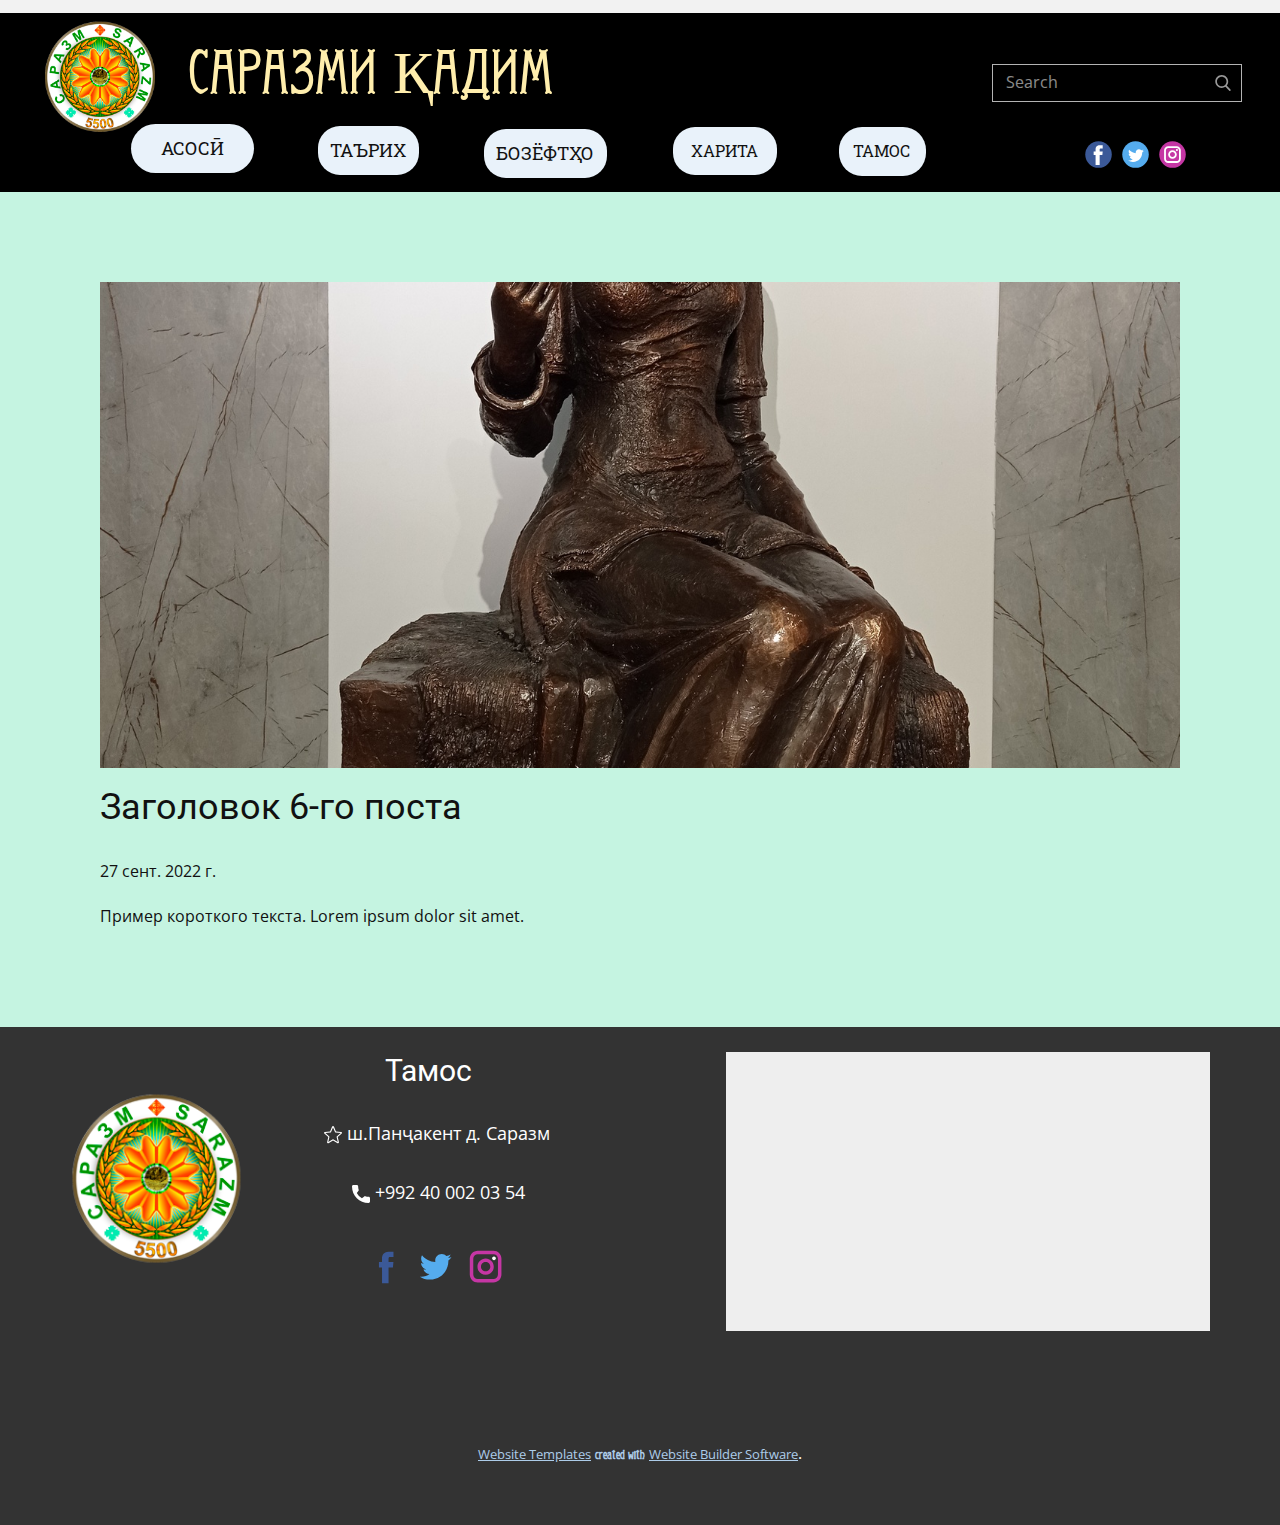
<file: blog/пост-5.html>
<!doctype html>
<html style="font-size: 16px;" lang="ru"><head>
    <meta name="viewport" content="width=device-width, initial-scale=1.0">
    <meta charset="utf-8">
    <meta name="keywords" content="Заголовок 1-го поста">
    <meta name="description" content="">
    <title>Заголовок 6-го поста</title>
    <link rel="stylesheet" href="../nicepage.css" media="screen">
<link rel="stylesheet" href="../Post-Template.css" media="screen">
    <script class="u-script" type="text/javascript" src="../jquery.js" defer=""></script>
    <script class="u-script" type="text/javascript" src="../nicepage.js" defer=""></script>
    <meta name="generator" content="Nicepage 4.18.5, nicepage.com">
    
    <link id="u-theme-google-font" rel="stylesheet" href="https://fonts.googleapis.com/css?family=Roboto:100,100i,300,300i,400,400i,500,500i,700,700i,900,900i|Open+Sans:300,300i,400,400i,500,500i,600,600i,700,700i,800,800i">
    <link id="u-page-google-font" rel="stylesheet" href="https://fonts.googleapis.com/css?family=Roboto+Slab:100,200,300,400,500,600,700,800,900">
    
    
    <script type="application/ld+json">{
		"@context": "http://schema.org",
		"@type": "Organization",
		"name": "Саразми Қадим",
		"logo": "images/logo1.png",
		"sameAs": [
				"https://facebook.com/name",
				"https://twitter.com/name",
				"https://www.instagram.com/name",
				"https://facebook.com/name",
				"https://twitter.com/name",
				"https://instagram.com/name"
		]
}</script>
    <meta name="theme-color" content="#478ac9">
    <meta name="twitter:site" content="@">
    <meta name="twitter:card" content="summary_large_image">
    <meta name="twitter:title" content="Post Template">
    <meta name="twitter:description" content="Саразми Қадим">
  </head>
  <body class="u-body u-xl-mode" data-lang="ru"><header class="u-align-left u-clearfix u-header u-section-row-container" id="sec-ead6" style=""><div class="u-section-rows" style="">
        <div class="u-grey-5 u-section-row u-section-row-1" id="sec-37e8">
          <div class="u-align-left u-clearfix u-sheet u-sheet-1"></div>
          
          
          
          
          
        </div>
        <div class="u-black u-section-row u-section-row-2" id="sec-46aa">
          <div class="u-clearfix u-sheet u-sheet-2">
            <p class="u-custom-font u-large-text u-text u-text-custom-color-11 u-text-default u-text-variant u-text-1" data-animation-name="customAnimationIn" data-animation-duration="1000" data-animation-direction="">
              <span style="font-size: 3.75rem;">САРАЗМИ ​Қ​АДИМ </span>
            </p>
            <a href="https://nicepage.com" class="u-image u-logo u-image-1" data-image-width="200" data-image-height="200">
              <img src="../images/logo1.png" class="u-logo-image u-logo-image-1" data-image-width="80">
            </a>
            <a href="https://nicepage.com/c/gallery-html-templates" class="u-border-none u-btn u-btn-round u-button-style u-custom-font u-font-roboto-slab u-hover-palette-3-light-3 u-palette-1-light-3 u-radius-25 u-btn-1">АСОСӢ</a>
            <form action="#" method="get" class="u-border-1 u-border-grey-30 u-search u-search-right u-search-1">
              <button class="u-search-button" type="submit">
                <span class="u-search-icon u-spacing-10 u-text-grey-40">
                  <svg class="u-svg-link" preserveAspectRatio="xMidYMin slice" viewBox="0 0 56.966 56.966" style=""><use xmlns:xlink="http://www.w3.org/1999/xlink" xlink:href="#svg-9dab"></use></svg>
                  <svg xmlns="http://www.w3.org/2000/svg" xmlns:xlink="http://www.w3.org/1999/xlink" version="1.1" id="svg-9dab" x="0px" y="0px" viewBox="0 0 56.966 56.966" style="enable-background:new 0 0 56.966 56.966;" xml:space="preserve" class="u-svg-content"><path d="M55.146,51.887L41.588,37.786c3.486-4.144,5.396-9.358,5.396-14.786c0-12.682-10.318-23-23-23s-23,10.318-23,23  s10.318,23,23,23c4.761,0,9.298-1.436,13.177-4.162l13.661,14.208c0.571,0.593,1.339,0.92,2.162,0.92  c0.779,0,1.518-0.297,2.079-0.837C56.255,54.982,56.293,53.08,55.146,51.887z M23.984,6c9.374,0,17,7.626,17,17s-7.626,17-17,17  s-17-7.626-17-17S14.61,6,23.984,6z"></path><g></g><g></g><g></g><g></g><g></g><g></g><g></g><g></g><g></g><g></g><g></g><g></g><g></g><g></g><g></g></svg>
                </span>
              </button>
              <input class="u-search-input" type="search" name="search" value="" placeholder="Search">
            </form>
            <div class="u-social-icons u-spacing-10 u-social-icons-1">
              <a class="u-social-url" title="facebook" target="_blank" href="https://facebook.com/name"><span class="u-icon u-social-facebook u-social-icon u-icon-1"><svg class="u-svg-link" preserveAspectRatio="xMidYMin slice" viewBox="0 0 112 112" style=""><use xmlns:xlink="http://www.w3.org/1999/xlink" xlink:href="#svg-bae3"></use></svg><svg class="u-svg-content" viewBox="0 0 112 112" x="0" y="0" id="svg-bae3"><circle fill="currentColor" cx="56.1" cy="56.1" r="55"></circle><path fill="#FFFFFF" d="M73.5,31.6h-9.1c-1.4,0-3.6,0.8-3.6,3.9v8.5h12.6L72,58.3H60.8v40.8H43.9V58.3h-8V43.9h8v-9.2
            c0-6.7,3.1-17,17-17h12.5v13.9H73.5z"></path></svg></span>
              </a>
              <a class="u-social-url" title="twitter" target="_blank" href="https://twitter.com/name"><span class="u-icon u-social-icon u-social-twitter u-icon-2"><svg class="u-svg-link" preserveAspectRatio="xMidYMin slice" viewBox="0 0 112 112" style=""><use xmlns:xlink="http://www.w3.org/1999/xlink" xlink:href="#svg-874a"></use></svg><svg class="u-svg-content" viewBox="0 0 112 112" x="0" y="0" id="svg-874a"><circle fill="currentColor" class="st0" cx="56.1" cy="56.1" r="55"></circle><path fill="#FFFFFF" d="M83.8,47.3c0,0.6,0,1.2,0,1.7c0,17.7-13.5,38.2-38.2,38.2C38,87.2,31,85,25,81.2c1,0.1,2.1,0.2,3.2,0.2
            c6.3,0,12.1-2.1,16.7-5.7c-5.9-0.1-10.8-4-12.5-9.3c0.8,0.2,1.7,0.2,2.5,0.2c1.2,0,2.4-0.2,3.5-0.5c-6.1-1.2-10.8-6.7-10.8-13.1
            c0-0.1,0-0.1,0-0.2c1.8,1,3.9,1.6,6.1,1.7c-3.6-2.4-6-6.5-6-11.2c0-2.5,0.7-4.8,1.8-6.7c6.6,8.1,16.5,13.5,27.6,14
            c-0.2-1-0.3-2-0.3-3.1c0-7.4,6-13.4,13.4-13.4c3.9,0,7.3,1.6,9.8,4.2c3.1-0.6,5.9-1.7,8.5-3.3c-1,3.1-3.1,5.8-5.9,7.4
            c2.7-0.3,5.3-1,7.7-2.1C88.7,43,86.4,45.4,83.8,47.3z"></path></svg></span>
              </a>
              <a class="u-social-url" title="instagram" target="_blank" href="https://www.instagram.com/name"><span class="u-icon u-social-icon u-social-instagram u-icon-3"><svg class="u-svg-link" preserveAspectRatio="xMidYMin slice" viewBox="0 0 112 112" style=""><use xmlns:xlink="http://www.w3.org/1999/xlink" xlink:href="#svg-e73d"></use></svg><svg class="u-svg-content" viewBox="0 0 112 112" x="0" y="0" id="svg-e73d"><circle fill="currentColor" cx="56.1" cy="56.1" r="55"></circle><path fill="#FFFFFF" d="M55.9,38.2c-9.9,0-17.9,8-17.9,17.9C38,66,46,74,55.9,74c9.9,0,17.9-8,17.9-17.9C73.8,46.2,65.8,38.2,55.9,38.2
            z M55.9,66.4c-5.7,0-10.3-4.6-10.3-10.3c-0.1-5.7,4.6-10.3,10.3-10.3c5.7,0,10.3,4.6,10.3,10.3C66.2,61.8,61.6,66.4,55.9,66.4z"></path><path fill="#FFFFFF" d="M74.3,33.5c-2.3,0-4.2,1.9-4.2,4.2s1.9,4.2,4.2,4.2s4.2-1.9,4.2-4.2S76.6,33.5,74.3,33.5z"></path><path fill="#FFFFFF" d="M73.1,21.3H38.6c-9.7,0-17.5,7.9-17.5,17.5v34.5c0,9.7,7.9,17.6,17.5,17.6h34.5c9.7,0,17.5-7.9,17.5-17.5V38.8
            C90.6,29.1,82.7,21.3,73.1,21.3z M83,73.3c0,5.5-4.5,9.9-9.9,9.9H38.6c-5.5,0-9.9-4.5-9.9-9.9V38.8c0-5.5,4.5-9.9,9.9-9.9h34.5
            c5.5,0,9.9,4.5,9.9,9.9V73.3z"></path></svg></span>
              </a>
            </div>
            <a href="../ТАЪРИХ.html" class="u-active-white u-border-none u-btn u-btn-round u-button-style u-custom-font u-font-roboto-slab u-hover-palette-3-light-3 u-palette-1-light-3 u-radius-22 u-btn-2" target="_blank">ТАЪРИХ<br>
            </a>
            <a href="https://nicepage.com/c/gallery-html-templates" class="u-border-none u-btn u-btn-round u-button-style u-custom-font u-font-roboto-slab u-hover-palette-3-light-3 u-palette-1-light-3 u-radius-22 u-btn-3">ХА<span style="font-size: 1.125rem;"></span>РИТА<br>
            </a>
            <a href="https://nicepage.com/c/gallery-html-templates" class="u-border-none u-btn u-btn-round u-button-style u-custom-font u-font-roboto-slab u-hover-white u-palette-1-light-3 u-radius-23 u-btn-4">ТАМ<span style="font-size: 1.125rem;"></span>ОС<br>
            </a>
            <a href="../БОЗЁФТҲО.html" class="u-active-white u-border-none u-btn u-btn-round u-button-style u-custom-font u-font-roboto-slab u-hover-palette-3-light-3 u-palette-1-light-3 u-radius-22 u-btn-5" target="_blank">БОЗЁФТҲО<br>
            </a>
          </div>
          
          
          
          
          
        </div>
      </div></header>
    <section class="u-align-center u-clearfix u-section-1" id="sec-cf5b">
      <div class="u-clearfix u-sheet u-valign-middle-md u-valign-middle-sm u-valign-middle-xs u-sheet-1"><!--post_details--><!--post_details_options_json--><!--{"source":""}--><!--/post_details_options_json--><!--blog_post-->
        <div class="u-container-style u-expanded-width u-post-details u-post-details-1">
          <div class="u-container-layout u-valign-middle u-container-layout-1"><!--blog_post_image-->
            <img alt="" class="u-blog-control u-expanded-width u-image u-image-default u-image-1" src="../images/IMG_20220619_152542.jpg"><!--/blog_post_image--><!--blog_post_header-->
            <h2 class="u-blog-control u-text u-text-1">Заголовок 6-го поста</h2><!--/blog_post_header--><!--blog_post_metadata-->
            <div class="u-blog-control u-metadata u-metadata-1"><!--blog_post_metadata_date-->
              <span class="u-meta-date u-meta-icon">27 сент. 2022 г.</span><!--/blog_post_metadata_date--><!--blog_post_metadata_category-->
              <!--/blog_post_metadata_category--><!--blog_post_metadata_comments-->
              <!--/blog_post_metadata_comments-->
            </div><!--/blog_post_metadata--><!--blog_post_content-->
            <div class="u-align-justify u-blog-control u-post-content u-text u-text-2 fr-view">
  Пример короткого текста. Lorem ipsum dolor sit amet.
  </div><!--/blog_post_content-->
          </div>
        </div><!--/blog_post--><!--/post_details-->
      </div>
    </section>
    
    
    <footer class="u-align-center-md u-align-center-sm u-align-center-xs u-clearfix u-footer u-grey-80" id="sec-df2d"><div class="u-clearfix u-sheet u-valign-middle u-sheet-1">
        <div class="u-grey-light-2 u-map u-map-1" data-animation-name="pulse" data-animation-duration="1000" data-animation-direction="">
          <div class="embed-responsive">
            <iframe class="embed-responsive-item" src="//maps.google.com/maps?output=embed&amp;key=Ш. Панҷакент Sarazm&amp;q=Tajikistan%2C%20Panjakent%2C%20Sarazm&amp;z=11&amp;t=m" data-map="[base64]"></iframe>
          </div>
        </div>
        <h6 class="u-align-center-lg u-align-center-md u-align-center-xl u-text u-text-1">Тамос</h6>
        <a href="https://nicepage.com" class="u-image u-logo u-image-1" data-image-width="200" data-image-height="200">
          <img src="../images/logo1.png" class="u-logo-image u-logo-image-1">
        </a>
        <p class="u-align-center u-large-text u-text u-text-variant u-text-2"><span class="u-icon"><svg class="u-svg-content" viewBox="0 0 511 511" style="width: 1em; height: 1em;"><path d="m114.59375 491.140625c-5.609375 0-11.179688-1.75-15.933594-5.1875-8.855468-6.417969-12.992187-17.449219-10.582031-28.09375l32.9375-145.089844-111.703125-97.960937c-8.210938-7.167969-11.347656-18.519532-7.976562-28.90625 3.371093-10.367188 12.542968-17.707032 23.402343-18.710938l147.796875-13.417968 58.433594-136.746094c4.308594-10.046875 14.121094-16.535156 25.023438-16.535156 10.902343 0 20.714843 6.488281 25.023437 16.511718l58.433594 136.769532 147.773437 13.417968c10.882813.980469 20.054688 8.34375 23.425782 18.710938 3.371093 10.367187.253906 21.738281-7.957032 28.90625l-111.703125 97.941406 32.9375 145.085938c2.414063 10.667968-1.726562 21.699218-10.578125 28.097656-8.832031 6.398437-20.609375 6.890625-29.910156 1.300781l-127.445312-76.160156-127.445313 76.203125c-4.308594 2.558594-9.109375 3.863281-13.953125 3.863281zm141.398438-112.875c4.84375 0 9.640624 1.300781 13.953124 3.859375l120.277344 71.9375-31.085937-136.941406c-2.21875-9.746094 1.089843-19.921875 8.621093-26.515625l105.472657-92.5-139.542969-12.671875c-10.046875-.917969-18.6875-7.234375-22.613281-16.492188l-55.082031-129.046875-55.148438 129.066407c-3.882812 9.195312-12.523438 15.511718-22.546875 16.429687l-139.5625 12.671875 105.46875 92.5c7.554687 6.613281 10.859375 16.769531 8.621094 26.539062l-31.0625 136.9375 120.277343-71.914062c4.308594-2.558594 9.109376-3.859375 13.953126-3.859375zm-84.585938-221.847656s0 .023437-.023438.042969zm169.128906-.0625.023438.042969c0-.023438 0-.023438-.023438-.042969zm0 0"></path></svg><img></span>&nbsp;ш.Панҷакент д. Сара​зм&nbsp; 
        </p>
        <a href="https://nicepage.com/c/slider-html-templates" class="u-active-none u-bottom-left-radius-0 u-bottom-right-radius-0 u-btn u-btn-rectangle u-button-style u-hover-none u-none u-radius-0 u-top-left-radius-0 u-top-right-radius-0 u-btn-1"><span class="u-icon"><svg class="u-svg-content" viewBox="0 0 405.333 405.333" x="0px" y="0px" style="width: 1em; height: 1em;"><path d="M373.333,266.88c-25.003,0-49.493-3.904-72.704-11.563c-11.328-3.904-24.192-0.896-31.637,6.699l-46.016,34.752    c-52.8-28.181-86.592-61.952-114.389-114.368l33.813-44.928c8.512-8.512,11.563-20.971,7.915-32.64    C142.592,81.472,138.667,56.96,138.667,32c0-17.643-14.357-32-32-32H32C14.357,0,0,14.357,0,32    c0,205.845,167.488,373.333,373.333,373.333c17.643,0,32-14.357,32-32V298.88C405.333,281.237,390.976,266.88,373.333,266.88z"></path></svg><img></span>&nbsp;+992 40 002 03 54
        </a>
        <div class="u-social-icons u-spacing-10 u-social-icons-1">
          <a class="u-social-url" title="facebook" target="_blank" href="https://facebook.com/name"><span class="u-icon u-social-facebook u-social-icon u-icon-3"><svg class="u-svg-link" preserveAspectRatio="xMidYMin slice" viewBox="0 0 112 112" style=""><use xmlns:xlink="http://www.w3.org/1999/xlink" xlink:href="#svg-d2e9"></use></svg><svg class="u-svg-content" viewBox="0 0 112 112" x="0" y="0" id="svg-d2e9"><path fill="currentColor" d="M75.5,28.8H65.4c-1.5,0-4,0.9-4,4.3v9.4h13.9l-1.5,15.8H61.4v45.1H42.8V58.3h-8.8V42.4h8.8V32.2
c0-7.4,3.4-18.8,18.8-18.8h13.8v15.4H75.5z"></path></svg></span>
          </a>
          <a class="u-social-url" title="twitter" target="_blank" href="https://twitter.com/name"><span class="u-icon u-social-icon u-social-twitter u-icon-4"><svg class="u-svg-link" preserveAspectRatio="xMidYMin slice" viewBox="0 0 112 112" style=""><use xmlns:xlink="http://www.w3.org/1999/xlink" xlink:href="#svg-d9a9"></use></svg><svg class="u-svg-content" viewBox="0 0 112 112" x="0" y="0" id="svg-d9a9"><path fill="currentColor" d="M92.2,38.2c0,0.8,0,1.6,0,2.3c0,24.3-18.6,52.4-52.6,52.4c-10.6,0.1-20.2-2.9-28.5-8.2
	c1.4,0.2,2.9,0.2,4.4,0.2c8.7,0,16.7-2.9,23-7.9c-8.1-0.2-14.9-5.5-17.3-12.8c1.1,0.2,2.4,0.2,3.4,0.2c1.6,0,3.3-0.2,4.8-0.7
	c-8.4-1.6-14.9-9.2-14.9-18c0-0.2,0-0.2,0-0.2c2.5,1.4,5.4,2.2,8.4,2.3c-5-3.3-8.3-8.9-8.3-15.4c0-3.4,1-6.5,2.5-9.2
	c9.1,11.1,22.7,18.5,38,19.2c-0.2-1.4-0.4-2.8-0.4-4.3c0.1-10,8.3-18.2,18.5-18.2c5.4,0,10.1,2.2,13.5,5.7c4.3-0.8,8.1-2.3,11.7-4.5
	c-1.4,4.3-4.3,7.9-8.1,10.1c3.7-0.4,7.3-1.4,10.6-2.9C98.9,32.3,95.7,35.5,92.2,38.2z"></path></svg></span>
          </a>
          <a class="u-social-url" title="instagram" target="_blank" href="https://instagram.com/name"><span class="u-icon u-social-icon u-social-instagram u-icon-5"><svg class="u-svg-link" preserveAspectRatio="xMidYMin slice" viewBox="0 0 112 112" style=""><use xmlns:xlink="http://www.w3.org/1999/xlink" xlink:href="#svg-3e3f"></use></svg><svg class="u-svg-content" viewBox="0 0 112 112" x="0" y="0" id="svg-3e3f"><path fill="currentColor" d="M55.9,32.9c-12.8,0-23.2,10.4-23.2,23.2s10.4,23.2,23.2,23.2s23.2-10.4,23.2-23.2S68.7,32.9,55.9,32.9z
	 M55.9,69.4c-7.4,0-13.3-6-13.3-13.3c-0.1-7.4,6-13.3,13.3-13.3s13.3,6,13.3,13.3C69.3,63.5,63.3,69.4,55.9,69.4z"></path><path fill="#FFFFFF" d="M79.7,26.8c-3,0-5.4,2.5-5.4,5.4s2.5,5.4,5.4,5.4c3,0,5.4-2.5,5.4-5.4S82.7,26.8,79.7,26.8z"></path><path fill="currentColor" d="M78.2,11H33.5C21,11,10.8,21.3,10.8,33.7v44.7c0,12.6,10.2,22.8,22.7,22.8h44.7c12.6,0,22.7-10.2,22.7-22.7
	V33.7C100.8,21.1,90.6,11,78.2,11z M91,78.4c0,7.1-5.8,12.8-12.8,12.8H33.5c-7.1,0-12.8-5.8-12.8-12.8V33.7
	c0-7.1,5.8-12.8,12.8-12.8h44.7c7.1,0,12.8,5.8,12.8,12.8V78.4z"></path></svg></span>
          </a>
        </div>
      </div></footer>
    <section class="u-backlink u-clearfix u-grey-80">
      <a class="u-link" href="https://nicepage.com/website-templates" target="_blank">
        <span>Website Templates</span>
      </a>
      <p class="u-text">
        <span>created with</span>
      </p>
      <a class="u-link" href="" target="_blank">
        <span>Website Builder Software</span>
      </a>. 
    </section>
  
</body></html>
</file>
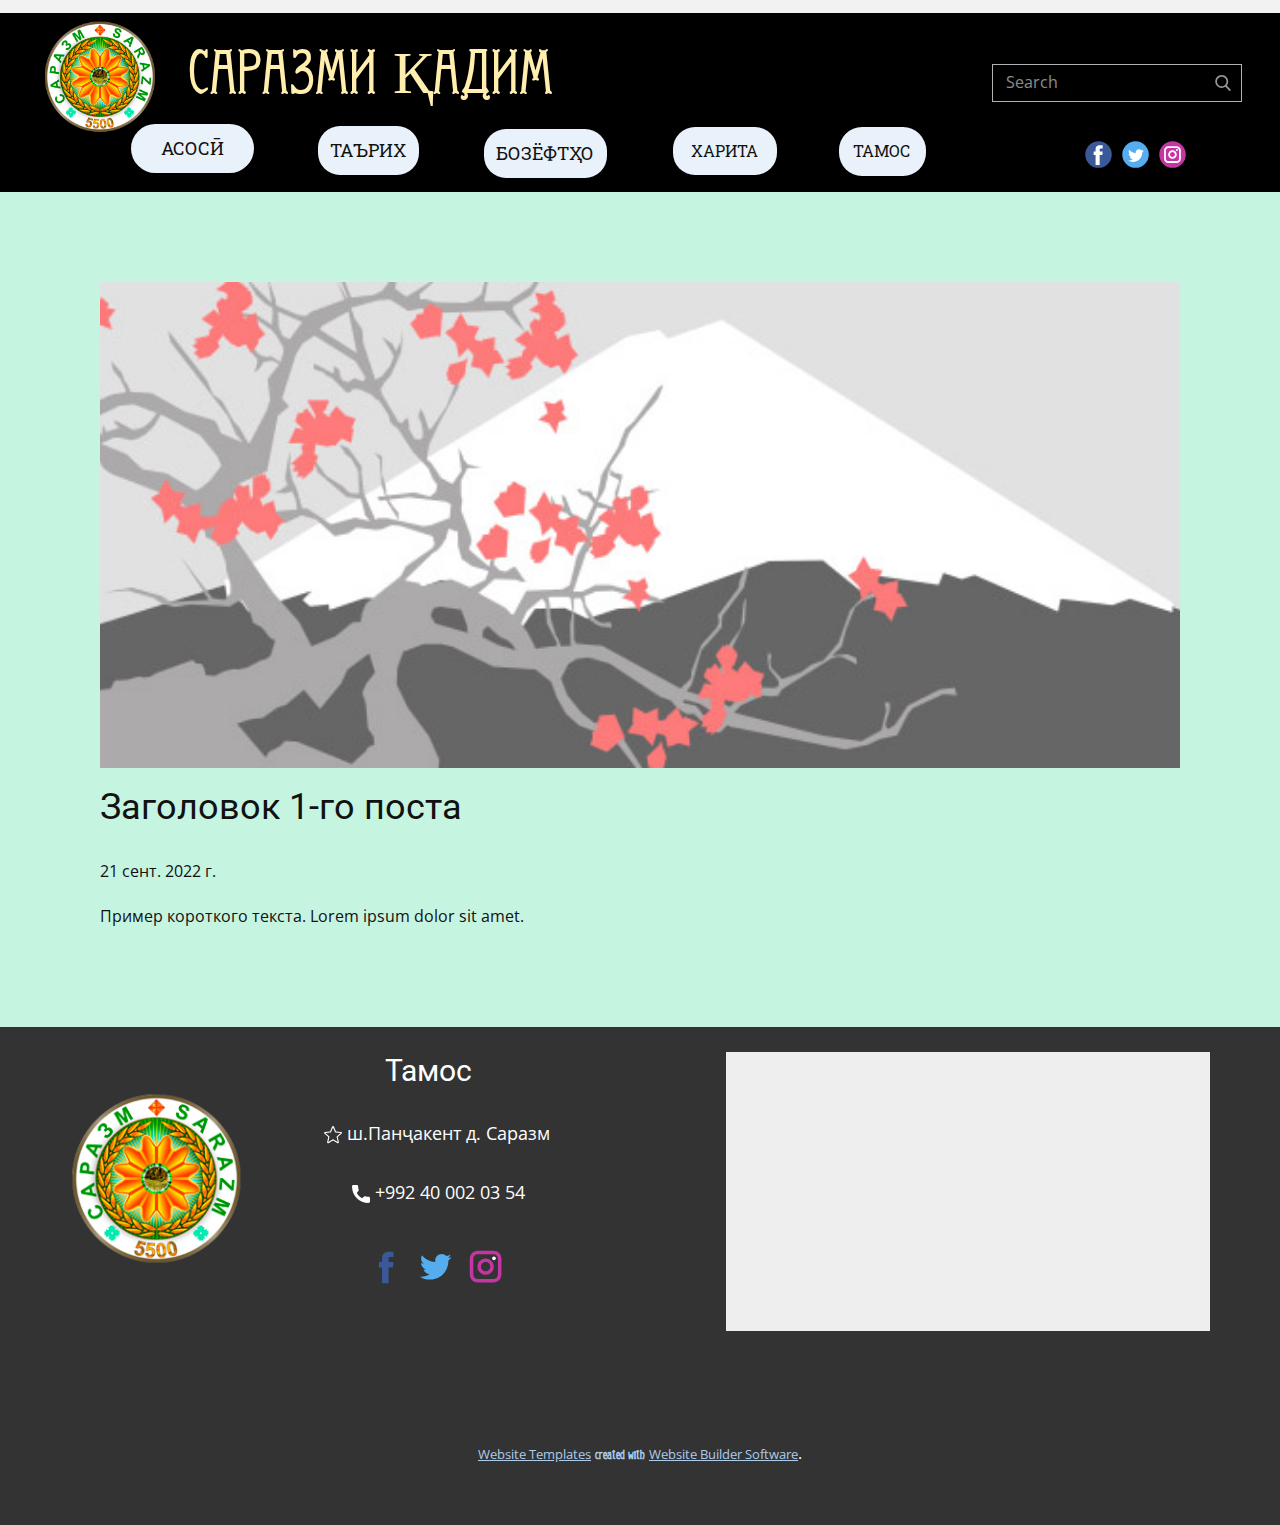
<file: blog/пост.html>
<!doctype html>
<html style="font-size: 16px;" lang="ru"><head>
    <meta name="viewport" content="width=device-width, initial-scale=1.0">
    <meta charset="utf-8">
    <meta name="keywords" content="Заголовок 1-го поста">
    <meta name="description" content="">
    <title>Заголовок 1-го поста</title>
    <link rel="stylesheet" href="../nicepage.css" media="screen">
<link rel="stylesheet" href="../Post-Template.css" media="screen">
    <script class="u-script" type="text/javascript" src="../jquery.js" defer=""></script>
    <script class="u-script" type="text/javascript" src="../nicepage.js" defer=""></script>
    <meta name="generator" content="Nicepage 4.18.5, nicepage.com">
    
    <link id="u-theme-google-font" rel="stylesheet" href="https://fonts.googleapis.com/css?family=Roboto:100,100i,300,300i,400,400i,500,500i,700,700i,900,900i|Open+Sans:300,300i,400,400i,500,500i,600,600i,700,700i,800,800i">
    <link id="u-page-google-font" rel="stylesheet" href="https://fonts.googleapis.com/css?family=Roboto+Slab:100,200,300,400,500,600,700,800,900">
    
    
    <script type="application/ld+json">{
		"@context": "http://schema.org",
		"@type": "Organization",
		"name": "Саразми Қадим",
		"logo": "images/logo1.png",
		"sameAs": [
				"https://facebook.com/name",
				"https://twitter.com/name",
				"https://www.instagram.com/name",
				"https://facebook.com/name",
				"https://twitter.com/name",
				"https://instagram.com/name"
		]
}</script>
    <meta name="theme-color" content="#478ac9">
    <meta name="twitter:site" content="@">
    <meta name="twitter:card" content="summary_large_image">
    <meta name="twitter:title" content="Post Template">
    <meta name="twitter:description" content="Саразми Қадим">
  </head>
  <body class="u-body u-xl-mode" data-lang="ru"><header class="u-align-left u-clearfix u-header u-section-row-container" id="sec-ead6" style=""><div class="u-section-rows" style="">
        <div class="u-grey-5 u-section-row u-section-row-1" id="sec-37e8">
          <div class="u-align-left u-clearfix u-sheet u-sheet-1"></div>
          
          
          
          
          
        </div>
        <div class="u-black u-section-row u-section-row-2" id="sec-46aa">
          <div class="u-clearfix u-sheet u-sheet-2">
            <p class="u-custom-font u-large-text u-text u-text-custom-color-11 u-text-default u-text-variant u-text-1" data-animation-name="customAnimationIn" data-animation-duration="1000" data-animation-direction="">
              <span style="font-size: 3.75rem;">САРАЗМИ ​Қ​АДИМ </span>
            </p>
            <a href="https://nicepage.com" class="u-image u-logo u-image-1" data-image-width="200" data-image-height="200">
              <img src="../images/logo1.png" class="u-logo-image u-logo-image-1" data-image-width="80">
            </a>
            <a href="https://nicepage.com/c/gallery-html-templates" class="u-border-none u-btn u-btn-round u-button-style u-custom-font u-font-roboto-slab u-hover-palette-3-light-3 u-palette-1-light-3 u-radius-25 u-btn-1">АСОСӢ</a>
            <form action="#" method="get" class="u-border-1 u-border-grey-30 u-search u-search-right u-search-1">
              <button class="u-search-button" type="submit">
                <span class="u-search-icon u-spacing-10 u-text-grey-40">
                  <svg class="u-svg-link" preserveAspectRatio="xMidYMin slice" viewBox="0 0 56.966 56.966" style=""><use xmlns:xlink="http://www.w3.org/1999/xlink" xlink:href="#svg-9dab"></use></svg>
                  <svg xmlns="http://www.w3.org/2000/svg" xmlns:xlink="http://www.w3.org/1999/xlink" version="1.1" id="svg-9dab" x="0px" y="0px" viewBox="0 0 56.966 56.966" style="enable-background:new 0 0 56.966 56.966;" xml:space="preserve" class="u-svg-content"><path d="M55.146,51.887L41.588,37.786c3.486-4.144,5.396-9.358,5.396-14.786c0-12.682-10.318-23-23-23s-23,10.318-23,23  s10.318,23,23,23c4.761,0,9.298-1.436,13.177-4.162l13.661,14.208c0.571,0.593,1.339,0.92,2.162,0.92  c0.779,0,1.518-0.297,2.079-0.837C56.255,54.982,56.293,53.08,55.146,51.887z M23.984,6c9.374,0,17,7.626,17,17s-7.626,17-17,17  s-17-7.626-17-17S14.61,6,23.984,6z"></path><g></g><g></g><g></g><g></g><g></g><g></g><g></g><g></g><g></g><g></g><g></g><g></g><g></g><g></g><g></g></svg>
                </span>
              </button>
              <input class="u-search-input" type="search" name="search" value="" placeholder="Search">
            </form>
            <div class="u-social-icons u-spacing-10 u-social-icons-1">
              <a class="u-social-url" title="facebook" target="_blank" href="https://facebook.com/name"><span class="u-icon u-social-facebook u-social-icon u-icon-1"><svg class="u-svg-link" preserveAspectRatio="xMidYMin slice" viewBox="0 0 112 112" style=""><use xmlns:xlink="http://www.w3.org/1999/xlink" xlink:href="#svg-bae3"></use></svg><svg class="u-svg-content" viewBox="0 0 112 112" x="0" y="0" id="svg-bae3"><circle fill="currentColor" cx="56.1" cy="56.1" r="55"></circle><path fill="#FFFFFF" d="M73.5,31.6h-9.1c-1.4,0-3.6,0.8-3.6,3.9v8.5h12.6L72,58.3H60.8v40.8H43.9V58.3h-8V43.9h8v-9.2
            c0-6.7,3.1-17,17-17h12.5v13.9H73.5z"></path></svg></span>
              </a>
              <a class="u-social-url" title="twitter" target="_blank" href="https://twitter.com/name"><span class="u-icon u-social-icon u-social-twitter u-icon-2"><svg class="u-svg-link" preserveAspectRatio="xMidYMin slice" viewBox="0 0 112 112" style=""><use xmlns:xlink="http://www.w3.org/1999/xlink" xlink:href="#svg-874a"></use></svg><svg class="u-svg-content" viewBox="0 0 112 112" x="0" y="0" id="svg-874a"><circle fill="currentColor" class="st0" cx="56.1" cy="56.1" r="55"></circle><path fill="#FFFFFF" d="M83.8,47.3c0,0.6,0,1.2,0,1.7c0,17.7-13.5,38.2-38.2,38.2C38,87.2,31,85,25,81.2c1,0.1,2.1,0.2,3.2,0.2
            c6.3,0,12.1-2.1,16.7-5.7c-5.9-0.1-10.8-4-12.5-9.3c0.8,0.2,1.7,0.2,2.5,0.2c1.2,0,2.4-0.2,3.5-0.5c-6.1-1.2-10.8-6.7-10.8-13.1
            c0-0.1,0-0.1,0-0.2c1.8,1,3.9,1.6,6.1,1.7c-3.6-2.4-6-6.5-6-11.2c0-2.5,0.7-4.8,1.8-6.7c6.6,8.1,16.5,13.5,27.6,14
            c-0.2-1-0.3-2-0.3-3.1c0-7.4,6-13.4,13.4-13.4c3.9,0,7.3,1.6,9.8,4.2c3.1-0.6,5.9-1.7,8.5-3.3c-1,3.1-3.1,5.8-5.9,7.4
            c2.7-0.3,5.3-1,7.7-2.1C88.7,43,86.4,45.4,83.8,47.3z"></path></svg></span>
              </a>
              <a class="u-social-url" title="instagram" target="_blank" href="https://www.instagram.com/name"><span class="u-icon u-social-icon u-social-instagram u-icon-3"><svg class="u-svg-link" preserveAspectRatio="xMidYMin slice" viewBox="0 0 112 112" style=""><use xmlns:xlink="http://www.w3.org/1999/xlink" xlink:href="#svg-e73d"></use></svg><svg class="u-svg-content" viewBox="0 0 112 112" x="0" y="0" id="svg-e73d"><circle fill="currentColor" cx="56.1" cy="56.1" r="55"></circle><path fill="#FFFFFF" d="M55.9,38.2c-9.9,0-17.9,8-17.9,17.9C38,66,46,74,55.9,74c9.9,0,17.9-8,17.9-17.9C73.8,46.2,65.8,38.2,55.9,38.2
            z M55.9,66.4c-5.7,0-10.3-4.6-10.3-10.3c-0.1-5.7,4.6-10.3,10.3-10.3c5.7,0,10.3,4.6,10.3,10.3C66.2,61.8,61.6,66.4,55.9,66.4z"></path><path fill="#FFFFFF" d="M74.3,33.5c-2.3,0-4.2,1.9-4.2,4.2s1.9,4.2,4.2,4.2s4.2-1.9,4.2-4.2S76.6,33.5,74.3,33.5z"></path><path fill="#FFFFFF" d="M73.1,21.3H38.6c-9.7,0-17.5,7.9-17.5,17.5v34.5c0,9.7,7.9,17.6,17.5,17.6h34.5c9.7,0,17.5-7.9,17.5-17.5V38.8
            C90.6,29.1,82.7,21.3,73.1,21.3z M83,73.3c0,5.5-4.5,9.9-9.9,9.9H38.6c-5.5,0-9.9-4.5-9.9-9.9V38.8c0-5.5,4.5-9.9,9.9-9.9h34.5
            c5.5,0,9.9,4.5,9.9,9.9V73.3z"></path></svg></span>
              </a>
            </div>
            <a href="../ТАЪРИХ.html" class="u-active-white u-border-none u-btn u-btn-round u-button-style u-custom-font u-font-roboto-slab u-hover-palette-3-light-3 u-palette-1-light-3 u-radius-22 u-btn-2" target="_blank">ТАЪРИХ<br>
            </a>
            <a href="https://nicepage.com/c/gallery-html-templates" class="u-border-none u-btn u-btn-round u-button-style u-custom-font u-font-roboto-slab u-hover-palette-3-light-3 u-palette-1-light-3 u-radius-22 u-btn-3">ХА<span style="font-size: 1.125rem;"></span>РИТА<br>
            </a>
            <a href="https://nicepage.com/c/gallery-html-templates" class="u-border-none u-btn u-btn-round u-button-style u-custom-font u-font-roboto-slab u-hover-white u-palette-1-light-3 u-radius-23 u-btn-4">ТАМ<span style="font-size: 1.125rem;"></span>ОС<br>
            </a>
            <a href="../БОЗЁФТҲО.html" class="u-active-white u-border-none u-btn u-btn-round u-button-style u-custom-font u-font-roboto-slab u-hover-palette-3-light-3 u-palette-1-light-3 u-radius-22 u-btn-5" target="_blank">БОЗЁФТҲО<br>
            </a>
          </div>
          
          
          
          
          
        </div>
      </div></header>
    <section class="u-align-center u-clearfix u-section-1" id="sec-cf5b">
      <div class="u-clearfix u-sheet u-valign-middle-md u-valign-middle-sm u-valign-middle-xs u-sheet-1"><!--post_details--><!--post_details_options_json--><!--{"source":""}--><!--/post_details_options_json--><!--blog_post-->
        <div class="u-container-style u-expanded-width u-post-details u-post-details-1">
          <div class="u-container-layout u-valign-middle u-container-layout-1"><!--blog_post_image-->
            <img alt="" class="u-blog-control u-expanded-width u-image u-image-default u-image-1" src="../images/0fd3416c.jpeg"><!--/blog_post_image--><!--blog_post_header-->
            <h2 class="u-blog-control u-text u-text-1">Заголовок 1-го поста</h2><!--/blog_post_header--><!--blog_post_metadata-->
            <div class="u-blog-control u-metadata u-metadata-1"><!--blog_post_metadata_date-->
              <span class="u-meta-date u-meta-icon">21 сент. 2022 г.</span><!--/blog_post_metadata_date--><!--blog_post_metadata_category-->
              <!--/blog_post_metadata_category--><!--blog_post_metadata_comments-->
              <!--/blog_post_metadata_comments-->
            </div><!--/blog_post_metadata--><!--blog_post_content-->
            <div class="u-align-justify u-blog-control u-post-content u-text u-text-2 fr-view">
  Пример короткого текста. Lorem ipsum dolor sit amet.
  </div><!--/blog_post_content-->
          </div>
        </div><!--/blog_post--><!--/post_details-->
      </div>
    </section>
    
    
    <footer class="u-align-center-md u-align-center-sm u-align-center-xs u-clearfix u-footer u-grey-80" id="sec-df2d"><div class="u-clearfix u-sheet u-valign-middle u-sheet-1">
        <div class="u-grey-light-2 u-map u-map-1" data-animation-name="pulse" data-animation-duration="1000" data-animation-direction="">
          <div class="embed-responsive">
            <iframe class="embed-responsive-item" src="//maps.google.com/maps?output=embed&amp;key=Ш. Панҷакент Sarazm&amp;q=Tajikistan%2C%20Panjakent%2C%20Sarazm&amp;z=11&amp;t=m" data-map="[base64]"></iframe>
          </div>
        </div>
        <h6 class="u-align-center-lg u-align-center-md u-align-center-xl u-text u-text-1">Тамос</h6>
        <a href="https://nicepage.com" class="u-image u-logo u-image-1" data-image-width="200" data-image-height="200">
          <img src="../images/logo1.png" class="u-logo-image u-logo-image-1">
        </a>
        <p class="u-align-center u-large-text u-text u-text-variant u-text-2"><span class="u-icon"><svg class="u-svg-content" viewBox="0 0 511 511" style="width: 1em; height: 1em;"><path d="m114.59375 491.140625c-5.609375 0-11.179688-1.75-15.933594-5.1875-8.855468-6.417969-12.992187-17.449219-10.582031-28.09375l32.9375-145.089844-111.703125-97.960937c-8.210938-7.167969-11.347656-18.519532-7.976562-28.90625 3.371093-10.367188 12.542968-17.707032 23.402343-18.710938l147.796875-13.417968 58.433594-136.746094c4.308594-10.046875 14.121094-16.535156 25.023438-16.535156 10.902343 0 20.714843 6.488281 25.023437 16.511718l58.433594 136.769532 147.773437 13.417968c10.882813.980469 20.054688 8.34375 23.425782 18.710938 3.371093 10.367187.253906 21.738281-7.957032 28.90625l-111.703125 97.941406 32.9375 145.085938c2.414063 10.667968-1.726562 21.699218-10.578125 28.097656-8.832031 6.398437-20.609375 6.890625-29.910156 1.300781l-127.445312-76.160156-127.445313 76.203125c-4.308594 2.558594-9.109375 3.863281-13.953125 3.863281zm141.398438-112.875c4.84375 0 9.640624 1.300781 13.953124 3.859375l120.277344 71.9375-31.085937-136.941406c-2.21875-9.746094 1.089843-19.921875 8.621093-26.515625l105.472657-92.5-139.542969-12.671875c-10.046875-.917969-18.6875-7.234375-22.613281-16.492188l-55.082031-129.046875-55.148438 129.066407c-3.882812 9.195312-12.523438 15.511718-22.546875 16.429687l-139.5625 12.671875 105.46875 92.5c7.554687 6.613281 10.859375 16.769531 8.621094 26.539062l-31.0625 136.9375 120.277343-71.914062c4.308594-2.558594 9.109376-3.859375 13.953126-3.859375zm-84.585938-221.847656s0 .023437-.023438.042969zm169.128906-.0625.023438.042969c0-.023438 0-.023438-.023438-.042969zm0 0"></path></svg><img></span>&nbsp;ш.Панҷакент д. Сара​зм&nbsp; 
        </p>
        <a href="https://nicepage.com/c/slider-html-templates" class="u-active-none u-bottom-left-radius-0 u-bottom-right-radius-0 u-btn u-btn-rectangle u-button-style u-hover-none u-none u-radius-0 u-top-left-radius-0 u-top-right-radius-0 u-btn-1"><span class="u-icon"><svg class="u-svg-content" viewBox="0 0 405.333 405.333" x="0px" y="0px" style="width: 1em; height: 1em;"><path d="M373.333,266.88c-25.003,0-49.493-3.904-72.704-11.563c-11.328-3.904-24.192-0.896-31.637,6.699l-46.016,34.752    c-52.8-28.181-86.592-61.952-114.389-114.368l33.813-44.928c8.512-8.512,11.563-20.971,7.915-32.64    C142.592,81.472,138.667,56.96,138.667,32c0-17.643-14.357-32-32-32H32C14.357,0,0,14.357,0,32    c0,205.845,167.488,373.333,373.333,373.333c17.643,0,32-14.357,32-32V298.88C405.333,281.237,390.976,266.88,373.333,266.88z"></path></svg><img></span>&nbsp;+992 40 002 03 54
        </a>
        <div class="u-social-icons u-spacing-10 u-social-icons-1">
          <a class="u-social-url" title="facebook" target="_blank" href="https://facebook.com/name"><span class="u-icon u-social-facebook u-social-icon u-icon-3"><svg class="u-svg-link" preserveAspectRatio="xMidYMin slice" viewBox="0 0 112 112" style=""><use xmlns:xlink="http://www.w3.org/1999/xlink" xlink:href="#svg-d2e9"></use></svg><svg class="u-svg-content" viewBox="0 0 112 112" x="0" y="0" id="svg-d2e9"><path fill="currentColor" d="M75.5,28.8H65.4c-1.5,0-4,0.9-4,4.3v9.4h13.9l-1.5,15.8H61.4v45.1H42.8V58.3h-8.8V42.4h8.8V32.2
c0-7.4,3.4-18.8,18.8-18.8h13.8v15.4H75.5z"></path></svg></span>
          </a>
          <a class="u-social-url" title="twitter" target="_blank" href="https://twitter.com/name"><span class="u-icon u-social-icon u-social-twitter u-icon-4"><svg class="u-svg-link" preserveAspectRatio="xMidYMin slice" viewBox="0 0 112 112" style=""><use xmlns:xlink="http://www.w3.org/1999/xlink" xlink:href="#svg-d9a9"></use></svg><svg class="u-svg-content" viewBox="0 0 112 112" x="0" y="0" id="svg-d9a9"><path fill="currentColor" d="M92.2,38.2c0,0.8,0,1.6,0,2.3c0,24.3-18.6,52.4-52.6,52.4c-10.6,0.1-20.2-2.9-28.5-8.2
	c1.4,0.2,2.9,0.2,4.4,0.2c8.7,0,16.7-2.9,23-7.9c-8.1-0.2-14.9-5.5-17.3-12.8c1.1,0.2,2.4,0.2,3.4,0.2c1.6,0,3.3-0.2,4.8-0.7
	c-8.4-1.6-14.9-9.2-14.9-18c0-0.2,0-0.2,0-0.2c2.5,1.4,5.4,2.2,8.4,2.3c-5-3.3-8.3-8.9-8.3-15.4c0-3.4,1-6.5,2.5-9.2
	c9.1,11.1,22.7,18.5,38,19.2c-0.2-1.4-0.4-2.8-0.4-4.3c0.1-10,8.3-18.2,18.5-18.2c5.4,0,10.1,2.2,13.5,5.7c4.3-0.8,8.1-2.3,11.7-4.5
	c-1.4,4.3-4.3,7.9-8.1,10.1c3.7-0.4,7.3-1.4,10.6-2.9C98.9,32.3,95.7,35.5,92.2,38.2z"></path></svg></span>
          </a>
          <a class="u-social-url" title="instagram" target="_blank" href="https://instagram.com/name"><span class="u-icon u-social-icon u-social-instagram u-icon-5"><svg class="u-svg-link" preserveAspectRatio="xMidYMin slice" viewBox="0 0 112 112" style=""><use xmlns:xlink="http://www.w3.org/1999/xlink" xlink:href="#svg-3e3f"></use></svg><svg class="u-svg-content" viewBox="0 0 112 112" x="0" y="0" id="svg-3e3f"><path fill="currentColor" d="M55.9,32.9c-12.8,0-23.2,10.4-23.2,23.2s10.4,23.2,23.2,23.2s23.2-10.4,23.2-23.2S68.7,32.9,55.9,32.9z
	 M55.9,69.4c-7.4,0-13.3-6-13.3-13.3c-0.1-7.4,6-13.3,13.3-13.3s13.3,6,13.3,13.3C69.3,63.5,63.3,69.4,55.9,69.4z"></path><path fill="#FFFFFF" d="M79.7,26.8c-3,0-5.4,2.5-5.4,5.4s2.5,5.4,5.4,5.4c3,0,5.4-2.5,5.4-5.4S82.7,26.8,79.7,26.8z"></path><path fill="currentColor" d="M78.2,11H33.5C21,11,10.8,21.3,10.8,33.7v44.7c0,12.6,10.2,22.8,22.7,22.8h44.7c12.6,0,22.7-10.2,22.7-22.7
	V33.7C100.8,21.1,90.6,11,78.2,11z M91,78.4c0,7.1-5.8,12.8-12.8,12.8H33.5c-7.1,0-12.8-5.8-12.8-12.8V33.7
	c0-7.1,5.8-12.8,12.8-12.8h44.7c7.1,0,12.8,5.8,12.8,12.8V78.4z"></path></svg></span>
          </a>
        </div>
      </div></footer>
    <section class="u-backlink u-clearfix u-grey-80">
      <a class="u-link" href="https://nicepage.com/website-templates" target="_blank">
        <span>Website Templates</span>
      </a>
      <p class="u-text">
        <span>created with</span>
      </p>
      <a class="u-link" href="" target="_blank">
        <span>Website Builder Software</span>
      </a>. 
    </section>
  
</body></html>
</file>
